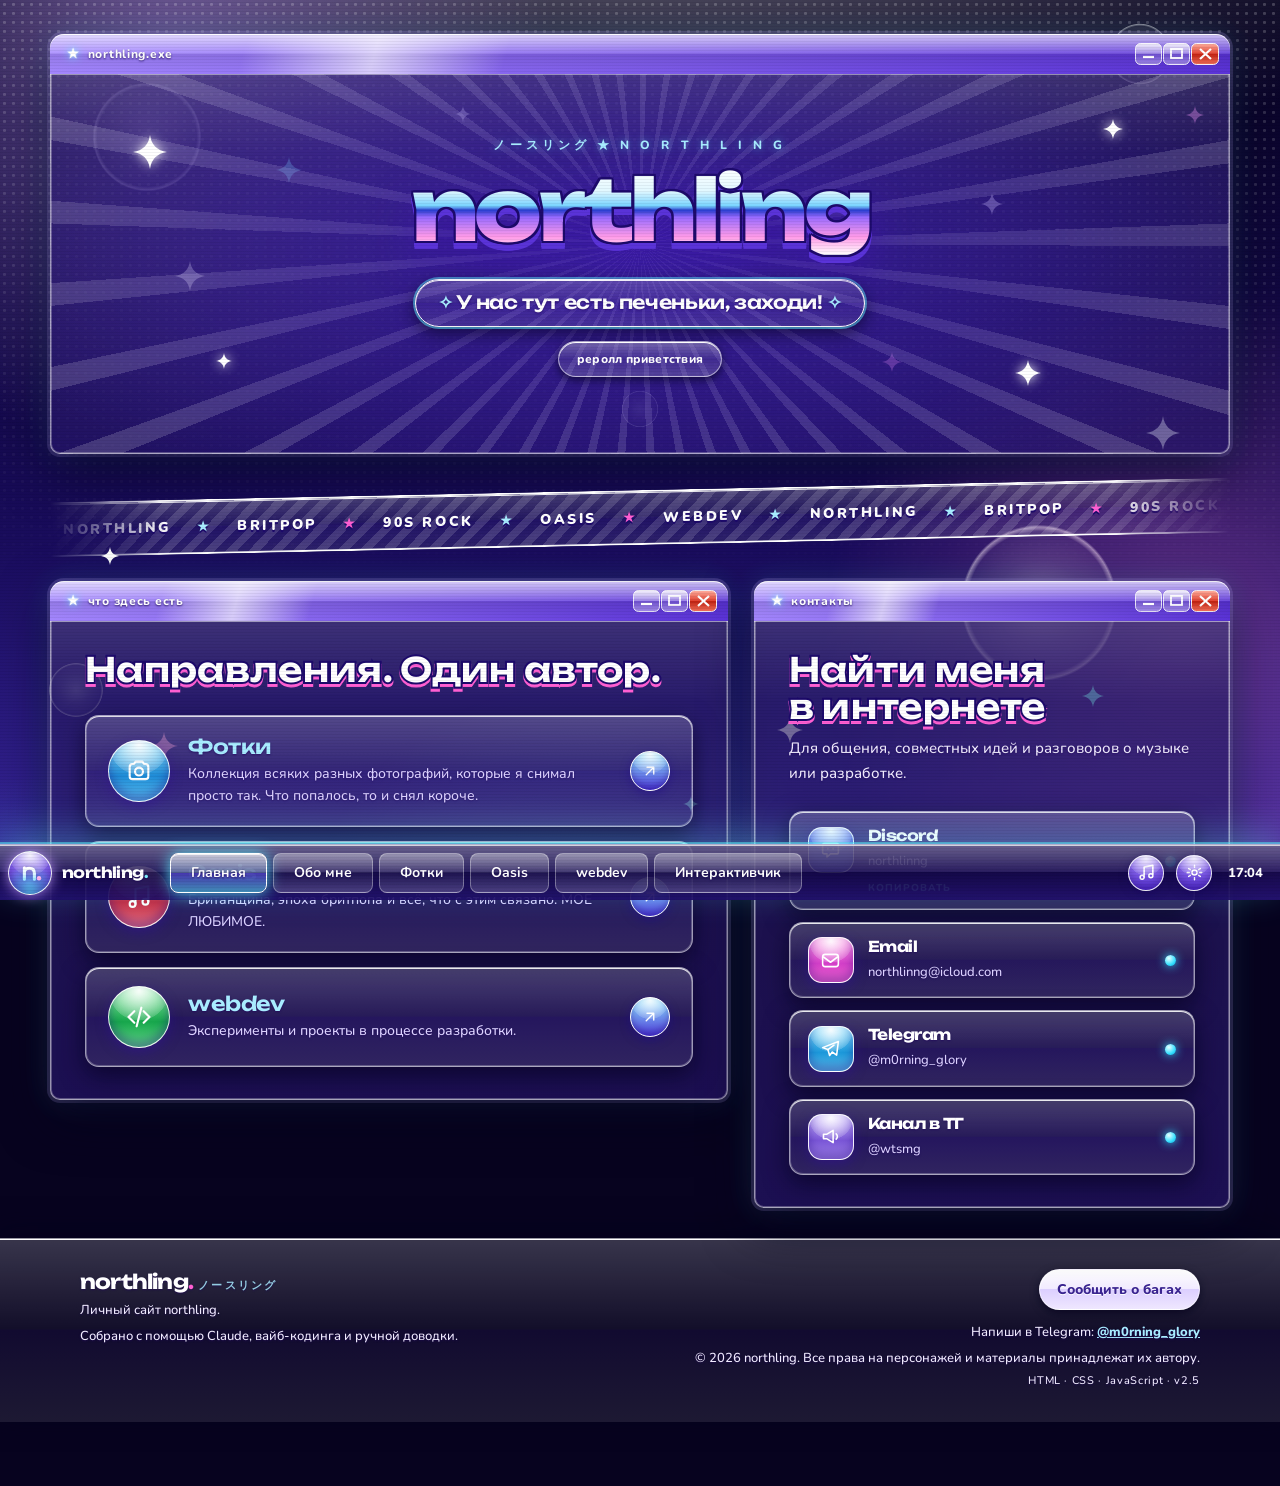
<file: index.html>
<!doctype html>
<html lang="ru"><head>
<meta charset="utf-8">
<meta name="viewport" content="width=device-width,initial-scale=1">
<meta name="theme-color" content="#071a3f">
<meta name="color-scheme" content="dark">
<meta name="description" content="Главная — личный сайт northling: арты, Oasis и webdev.">
<meta property="og:title" content="Главная · northling">
<meta property="og:description" content="Главная — личный сайт northling: арты, Oasis и webdev.">
<meta property="og:image" content="img/og.jpg">
<title>Главная · northling</title>
<link rel="icon" href="favicon.svg" type="image/svg+xml">
<link rel="preconnect" href="https://fonts.googleapis.com">
<link rel="preconnect" href="https://fonts.gstatic.com" crossorigin>
<link rel="stylesheet" href="https://fonts.googleapis.com/css2?family=Nunito:wght@400..900&family=Unbounded:wght@400..800&display=swap" media="print" onload="this.media='all'"><noscript><link rel="stylesheet" href="https://fonts.googleapis.com/css2?family=Nunito:wght@400..900&family=Unbounded:wght@400..800&display=swap"></noscript>
<link rel="stylesheet" href="css/style.css">
<script src="js/mode.js"></script>
<script>
try { const saved = localStorage.getItem('northling-theme'); if (saved === 'light' || saved === 'dark') document.documentElement.dataset.theme = saved; } catch (_) {}
document.documentElement.classList.add('js');
try{if(window.NL_MODE==='biz'||localStorage.getItem('northling-biz')==='1')document.documentElement.classList.add('biz')}catch(_){}
window.__nlSite=fetch('data/site.json',{cache:'no-cache'}).then(r=>r.ok?r.json():Promise.reject(new Error('site.json'))); window.__nlSite.catch(()=>{});
/* Настройки посетителя (js/settings.js) применяем сразу, до отрисовки: оптимизация и анимации */
try{const n=navigator,m=n.deviceMemory,c=n.hardwareConcurrency,d=n.connection,r=document.documentElement.classList;let s={};try{s=JSON.parse(localStorage.getItem('northling-settings'))||{}}catch(_){}
const weak=(m&&m<=2)||(c&&c<=2)||(d&&d.saveData)||(c&&c<=4&&m&&m<=4);
if(s.perf==='on'||(s.perf!=='off'&&weak))r.add('lite');if(s.noAnim)r.add('no-anim')}catch(_){}
</script>
</head>
<body class="">
<svg width="0" height="0" style="position:absolute" aria-hidden="true" focusable="false"><defs>
<symbol id="i-arrow" viewBox="0 0 24 24"><path d="M7 17 17 7M8 7h9v9"/></symbol>
<symbol id="i-down" viewBox="0 0 24 24"><path d="M12 5v14M6 13l6 6 6-6"/></symbol>
<symbol id="i-cat" viewBox="0 0 24 24"><path d="M4 4.5 9 8h6l5-3.5V13a8 8 0 0 1-16 0z"/><circle cx="9" cy="13" r="1" fill="currentColor" stroke="none"/><circle cx="15" cy="13" r="1" fill="currentColor" stroke="none"/><path d="M11 16.2h2"/></symbol>
<symbol id="i-snow" viewBox="0 0 24 24"><path d="M12 3v18M4.5 7.5l15 9M19.5 7.5l-15 9M9.5 4.5 12 7l2.5-2.5M9.5 19.5 12 17l2.5 2.5"/></symbol>
<symbol id="i-moon" viewBox="0 0 24 24"><path d="M20 14.5A8.5 8.5 0 1 1 9.5 4a7 7 0 0 0 10.5 10.5z"/></symbol>
<symbol id="i-heart" viewBox="0 0 24 24"><path d="M12 20.5S4.5 16 4.5 10A4.2 4.2 0 0 1 12 7.6 4.2 4.2 0 0 1 19.5 10c0 6-7.5 10.5-7.5 10.5z"/></symbol>
<symbol id="i-spark" viewBox="0 0 24 24"><path d="M12 2c.7 5.6 4.4 9.3 10 10-5.6.7-9.3 4.4-10 10-.7-5.6-4.4-9.3-10-10 5.6-.7 9.3-4.4 10-10z" fill="currentColor" stroke="none"/></symbol>
<symbol id="i-note" viewBox="0 0 24 24"><path d="M9 18V5l11-2v13"/><circle cx="6.5" cy="18" r="2.5"/><circle cx="17.5" cy="16" r="2.5"/></symbol>
<symbol id="i-code" viewBox="0 0 24 24"><path d="m8 7-5 5 5 5M16 7l5 5-5 5M14 4l-4 16"/></symbol>
<symbol id="i-camera" viewBox="0 0 24 24"><path d="M4 8.5A2.5 2.5 0 0 1 6.5 6h1.2l1.3-2h6l1.3 2h1.2A2.5 2.5 0 0 1 20 8.5v8A2.5 2.5 0 0 1 17.5 19h-11A2.5 2.5 0 0 1 4 16.5z"/><circle cx="12" cy="12.5" r="3.4"/></symbol><symbol id="i-gear" viewBox="0 0 24 24"><circle cx="12" cy="12" r="3.2"/><path d="M12 2.8v2.6M12 18.6v2.6M4.6 7l2.2 1.3M17.2 15.7 19.4 17M4.6 17l2.2-1.3M17.2 8.3 19.4 7M2.8 12h2.6M18.6 12h2.6"/></symbol><symbol id="i-brush" viewBox="0 0 24 24"><path d="M4 20c4.2 0 6.2-2 6.2-5l-2-2c-3.2 0-4.2 3-4.2 7zM9 13 19.5 3 21 4.5 11 15"/></symbol>
<symbol id="i-discord" viewBox="0 0 24 24"><path d="M5 5h14a2 2 0 0 1 2 2v8a2 2 0 0 1-2 2h-7l-4 3.5V17H5a2 2 0 0 1-2-2V7a2 2 0 0 1 2-2z"/><circle cx="9" cy="11" r="1" fill="currentColor" stroke="none"/><circle cx="15" cy="11" r="1" fill="currentColor" stroke="none"/></symbol>
<symbol id="i-mail" viewBox="0 0 24 24"><rect x="3" y="5" width="18" height="14" rx="3"/><path d="m4 8 8 6 8-6"/></symbol>
<symbol id="i-tg" viewBox="0 0 24 24"><path d="M21 4 3 11l6 2.2L11 20l3-4 5 3.5z"/><path d="m9 13.2 7-5"/></symbol>
<symbol id="i-channel" viewBox="0 0 24 24"><path d="M4 9.5v5h3.5L15 19V5L7.5 9.5z"/><path d="M18.5 9a4 4 0 0 1 0 6"/></symbol>
<symbol id="i-play" viewBox="0 0 24 24"><path d="M8 5.5v13l11-6.5z"/></symbol>
<symbol id="i-close" viewBox="0 0 24 24"><path d="M6 6l12 12M18 6 6 18"/></symbol>
<symbol id="i-prev" viewBox="0 0 24 24"><path d="m15 5-7 7 7 7"/></symbol>
<symbol id="i-next" viewBox="0 0 24 24"><path d="m9 5 7 7-7 7"/></symbol>
</defs></svg>
<div class="bg" aria-hidden="true"><i></i><i></i><i></i></div>
<div class="grain" aria-hidden="true"></div>
<header class="top"><div class="pill">
<a class="brand" href="index.html" aria-label="northling"><span class="orb"><svg class="nlogo" viewBox="0 0 28 28" aria-hidden="true"><defs><linearGradient id="nl-g" x1="0" y1="0" x2="0" y2="1"><stop offset="0" stop-color="#fff"/><stop offset=".55" stop-color="#dff7ff"/><stop offset="1" stop-color="#9fe9ff"/></linearGradient></defs><path d="M8.4 20.2V8.8M8.4 13.4c0-2.6 2.1-4.2 4.9-4.2 3.1 0 5.1 1.9 5.1 4.9v6.1" fill="none" stroke="url(#nl-g)" stroke-width="3.1" stroke-linecap="round" stroke-linejoin="round"/><circle cx="23" cy="19.2" r="2.2" fill="#ffb6ee"/></svg></span><b>northling<span>.</span></b></a>
<nav id="menu" aria-label="Основная навигация"><a href="index.html" aria-current="page">Главная</a><a href="about.html">Обо мне</a><a data-furry href="arts.html">Арты</a><a href="photos.html">Фотки</a><a href="oasis.html">Oasis</a><a href="webdev.html">webdev</a><a href="interactive.html">Интерактивчик</a><a data-furry href="anime.html">Аниме</a></nav>
<span class="tray"><button class="theme-toggle settings-toggle" type="button" aria-label="Настройки" aria-haspopup="dialog" aria-expanded="false" title="Настройки"><svg class="i" aria-hidden="true"><use href="#i-gear"/></svg></button><span class="clock" id="clock" aria-hidden="true"></span></span>
<button class="nav-toggle" type="button" aria-label="Открыть меню" aria-expanded="false" aria-controls="menu"><span></span><span></span></button>
</div></header>
<main class="desk">

<section class="win win-hero">
<span class="eyebrow">northling.exe</span>
<i class="spark" style="--s:34px;left:7%;top:24%"></i><i class="spark" style="--s:20px;right:9%;top:20%;animation-delay:-1.2s"></i><i class="spark" style="--s:26px;right:16%;bottom:16%;animation-delay:-2s"></i><i class="spark" style="--s:16px;left:14%;bottom:20%;animation-delay:-.6s"></i>
<div class="hero-core">
<h1 class="home-wordmark" data-site-content="home_wordmark">northling</h1>
<p id="welcome" class="home-welcome" aria-live="polite" aria-atomic="true">Привет. Я northling.</p><br>
<button id="greeting-reroll" class="home-reroll" type="button">реролл приветствия</button>
</div>
</section>

<figure class="win win-photo" data-furry><span class="eyebrow">arts_cover.jpg</span>
<div class="frame"><img data-site-image="arts_cover" data-site-image-fit="arts_cover_fit" data-site-image-alt="arts_cover_alt" alt="Норт и Ноэль под снегом" style="object-position:50% 32%" fetchpriority="high"></div>
</figure>

<div class="marquee" aria-hidden="true"><div class="marquee-track"><div class="marquee-group"><span>northling</span><span>Норт</span><span>Ноэль</span><span>арты</span><span>britpop</span><span>90s rock</span><span>Oasis</span><span>webdev</span></div><div class="marquee-group"><span>northling</span><span>Норт</span><span>Ноэль</span><span>арты</span><span>britpop</span><span>90s rock</span><span>Oasis</span><span>webdev</span></div></div></div>

<section class="win win-apps"><span class="eyebrow">что здесь есть</span>
<div class="section-head"><h2 data-biz="Направления. Один автор.">Четыре направления.<br>Один автор.</h2></div>
<div class="apps">
<a data-furry class="card app app-arts rv" href="arts.html"><span class="ico"><svg class="i " aria-hidden="true"><use href="#i-brush"/></svg></span><div><h3>Арты</h3><p data-site-content="home_arts_card">Норт и Ноэль, визуальные эксперименты и небольшая галерея. Плюс мини-игра.</p></div><svg class="i go" aria-hidden="true"><use href="#i-arrow"/></svg></a>
<a class="card app app-photos rv" href="photos.html"><span class="ico"><svg class="i " aria-hidden="true"><use href="#i-camera"/></svg></span><div><h3>Фотки</h3><p data-site-content="home_photos_card"></p></div><svg class="i go" aria-hidden="true"><use href="#i-arrow"/></svg></a>
<a class="card app app-oasis rv" href="oasis.html"><span class="ico"><svg class="i " aria-hidden="true"><use href="#i-note"/></svg></span><div><h3>Oasis</h3><p data-site-content="home_oasis_card">Британские гитары, эпоха бритпопа и всё, что с этим связано.</p></div><svg class="i go" aria-hidden="true"><use href="#i-arrow"/></svg></a>
<a class="card app app-web rv" href="webdev.html"><span class="ico"><svg class="i " aria-hidden="true"><use href="#i-code"/></svg></span><div><h3>webdev</h3><p data-site-content="home_webdev_card">Эксперименты и проекты в процессе разработки.</p></div><svg class="i go" aria-hidden="true"><use href="#i-arrow"/></svg></a>
</div></section>

<section class="win win-contacts" id="contact"><span class="eyebrow">контакты</span>
<div class="section-head"><h2>Найти меня<br>в интернете</h2><p>Для общения, совместных идей и разговоров о музыке или разработке.</p></div>
<div class="buddies">
<button class="card contact contact-discord rv" type="button" data-copy="northlinng"><span class="ico"><svg class="i " aria-hidden="true"><use href="#i-discord"/></svg></span><strong>Discord</strong><span class="v">northlinng</span><span class="hint">копировать</span></button>
<a class="card contact contact-email rv" href="mailto:northlinng@icloud.com"><span class="ico"><svg class="i " aria-hidden="true"><use href="#i-mail"/></svg></span><strong>Email</strong><span class="v">northlinng@icloud.com</span></a>
<a class="card contact contact-telegram rv" href="https://t.me/m0rning_glory" target="_blank" rel="noopener noreferrer"><span class="ico"><svg class="i " aria-hidden="true"><use href="#i-tg"/></svg></span><strong>Telegram</strong><span class="v">@m0rning_glory</span></a>
<a class="card contact contact-channel rv" href="https://t.me/wtsmg" target="_blank" rel="noopener noreferrer"><span class="ico"><svg class="i " aria-hidden="true"><use href="#i-channel"/></svg></span><strong>Канал в ТГ</strong><span class="v">@wtsmg</span></a>
</div></section>

</main>
<footer class="footer"><div class="wrap footrow">
<div><div class="footbrand">northling<span>.</span></div><p>Личный сайт northling.</p><p>Собрано с помощью Claude, вайб-кодинга и ручной доводки.</p></div>
<div class="right"><a class="btn bug-report" href="https://t.me/m0rning_glory" target="_blank" rel="noopener noreferrer">Сообщить о багах</a><p>Напиши в Telegram: <a href="https://t.me/m0rning_glory" target="_blank" rel="noopener noreferrer">@m0rning_glory</a></p><p>© 2026 northling. Все права на персонажей и материалы принадлежат их автору.</p><p class="mono">HTML · CSS · JavaScript · v2.5</p></div>
</div></footer>
<div class="toast" role="status" aria-live="polite"></div>

<script src="js/core.js"></script>
<script src="js/gallery.js"></script>
<script src="js/oasis.js"></script>
<script src="js/content.js"></script>
<script src="js/main.js"></script>
<script src="js/game.js"></script>
<script src="js/fx.js"></script>
<script src="js/arcade.js"></script>
<script src="js/anime.js"></script>
<script src="js/terminal.js"></script>
<script src="js/about.js"></script>
<script src="js/settings.js"></script>
<script src="js/player.js" defer></script>
<script src="js/ipod.js" defer></script>
<script src="js/router.js"></script>
</body></html>
</file>
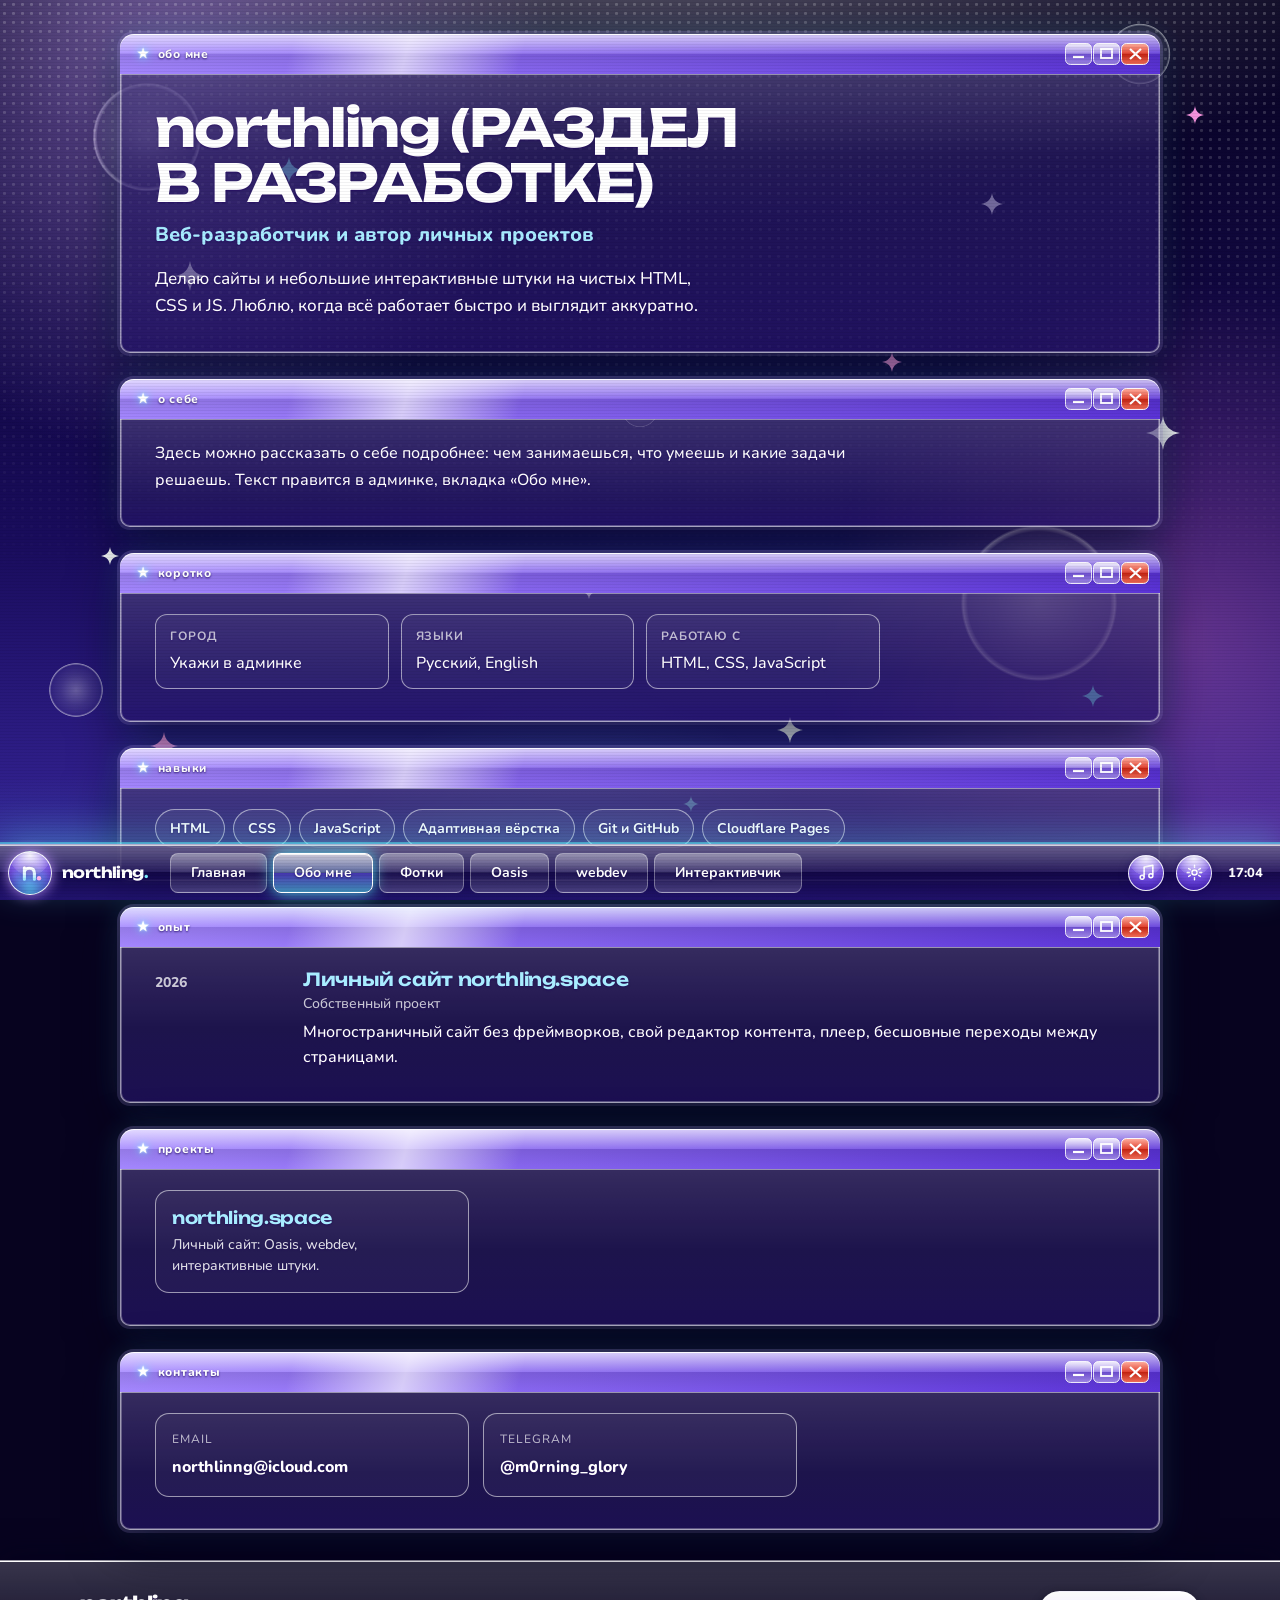
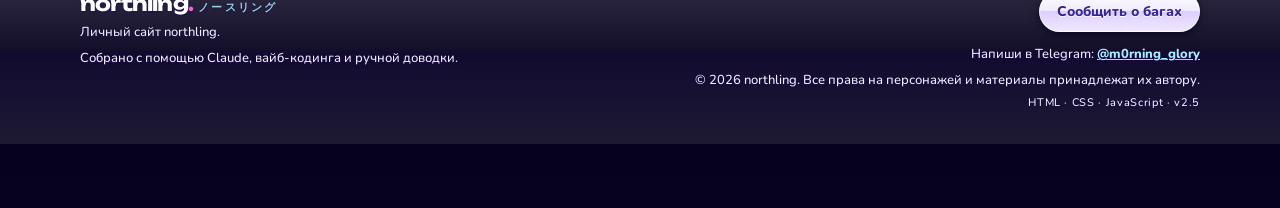
<file: about.html>
<!doctype html>
<html lang="ru"><head>
<meta charset="utf-8">
<meta name="viewport" content="width=device-width,initial-scale=1">
<meta name="theme-color" content="#071a3f">
<meta name="color-scheme" content="dark">
<meta name="description" content="Обо мне — northling: кто я, чем занимаюсь, опыт и контакты.">
<meta property="og:title" content="Обо мне · northling">
<meta property="og:description" content="Обо мне — northling: кто я, чем занимаюсь, опыт и контакты.">
<meta property="og:image" content="img/og.jpg">
<title>Обо мне · northling</title>
<link rel="icon" href="favicon.svg" type="image/svg+xml">
<link rel="preconnect" href="https://fonts.googleapis.com">
<link rel="preconnect" href="https://fonts.gstatic.com" crossorigin>
<link rel="stylesheet" href="https://fonts.googleapis.com/css2?family=Nunito:wght@400..900&family=Unbounded:wght@400..800&display=swap" media="print" onload="this.media='all'"><noscript><link rel="stylesheet" href="https://fonts.googleapis.com/css2?family=Nunito:wght@400..900&family=Unbounded:wght@400..800&display=swap"></noscript>
<link rel="stylesheet" href="css/style.css">
<script src="js/mode.js"></script>
<script>
try { const saved = localStorage.getItem('northling-theme'); if (saved === 'light' || saved === 'dark') document.documentElement.dataset.theme = saved; } catch (_) {}
document.documentElement.classList.add('js');
try{if(window.NL_MODE==='biz'||localStorage.getItem('northling-biz')==='1')document.documentElement.classList.add('biz')}catch(_){}
window.__nlSite=fetch('data/site.json',{cache:'no-cache'}).then(r=>r.ok?r.json():Promise.reject(new Error('site.json'))); window.__nlSite.catch(()=>{});
/* Настройки посетителя (js/settings.js) применяем сразу, до отрисовки: оптимизация и анимации */
try{const n=navigator,m=n.deviceMemory,c=n.hardwareConcurrency,d=n.connection,r=document.documentElement.classList;let s={};try{s=JSON.parse(localStorage.getItem('northling-settings'))||{}}catch(_){}
const weak=(m&&m<=2)||(c&&c<=2)||(d&&d.saveData)||(c&&c<=4&&m&&m<=4);
if(s.perf==='on'||(s.perf!=='off'&&weak))r.add('lite');if(s.noAnim)r.add('no-anim')}catch(_){}
</script>
</head>
<body class="about-page">
<svg width="0" height="0" style="position:absolute" aria-hidden="true" focusable="false"><defs>
<symbol id="i-arrow" viewBox="0 0 24 24"><path d="M7 17 17 7M8 7h9v9"/></symbol>
<symbol id="i-down" viewBox="0 0 24 24"><path d="M12 5v14M6 13l6 6 6-6"/></symbol>
<symbol id="i-cat" viewBox="0 0 24 24"><path d="M4 4.5 9 8h6l5-3.5V13a8 8 0 0 1-16 0z"/><circle cx="9" cy="13" r="1" fill="currentColor" stroke="none"/><circle cx="15" cy="13" r="1" fill="currentColor" stroke="none"/><path d="M11 16.2h2"/></symbol>
<symbol id="i-snow" viewBox="0 0 24 24"><path d="M12 3v18M4.5 7.5l15 9M19.5 7.5l-15 9M9.5 4.5 12 7l2.5-2.5M9.5 19.5 12 17l2.5 2.5"/></symbol>
<symbol id="i-moon" viewBox="0 0 24 24"><path d="M20 14.5A8.5 8.5 0 1 1 9.5 4a7 7 0 0 0 10.5 10.5z"/></symbol>
<symbol id="i-heart" viewBox="0 0 24 24"><path d="M12 20.5S4.5 16 4.5 10A4.2 4.2 0 0 1 12 7.6 4.2 4.2 0 0 1 19.5 10c0 6-7.5 10.5-7.5 10.5z"/></symbol>
<symbol id="i-spark" viewBox="0 0 24 24"><path d="M12 2c.7 5.6 4.4 9.3 10 10-5.6.7-9.3 4.4-10 10-.7-5.6-4.4-9.3-10-10 5.6-.7 9.3-4.4 10-10z" fill="currentColor" stroke="none"/></symbol>
<symbol id="i-note" viewBox="0 0 24 24"><path d="M9 18V5l11-2v13"/><circle cx="6.5" cy="18" r="2.5"/><circle cx="17.5" cy="16" r="2.5"/></symbol>
<symbol id="i-code" viewBox="0 0 24 24"><path d="m8 7-5 5 5 5M16 7l5 5-5 5M14 4l-4 16"/></symbol>
<symbol id="i-camera" viewBox="0 0 24 24"><path d="M4 8.5A2.5 2.5 0 0 1 6.5 6h1.2l1.3-2h6l1.3 2h1.2A2.5 2.5 0 0 1 20 8.5v8A2.5 2.5 0 0 1 17.5 19h-11A2.5 2.5 0 0 1 4 16.5z"/><circle cx="12" cy="12.5" r="3.4"/></symbol><symbol id="i-gear" viewBox="0 0 24 24"><circle cx="12" cy="12" r="3.2"/><path d="M12 2.8v2.6M12 18.6v2.6M4.6 7l2.2 1.3M17.2 15.7 19.4 17M4.6 17l2.2-1.3M17.2 8.3 19.4 7M2.8 12h2.6M18.6 12h2.6"/></symbol><symbol id="i-brush" viewBox="0 0 24 24"><path d="M4 20c4.2 0 6.2-2 6.2-5l-2-2c-3.2 0-4.2 3-4.2 7zM9 13 19.5 3 21 4.5 11 15"/></symbol>
<symbol id="i-discord" viewBox="0 0 24 24"><path d="M5 5h14a2 2 0 0 1 2 2v8a2 2 0 0 1-2 2h-7l-4 3.5V17H5a2 2 0 0 1-2-2V7a2 2 0 0 1 2-2z"/><circle cx="9" cy="11" r="1" fill="currentColor" stroke="none"/><circle cx="15" cy="11" r="1" fill="currentColor" stroke="none"/></symbol>
<symbol id="i-mail" viewBox="0 0 24 24"><rect x="3" y="5" width="18" height="14" rx="3"/><path d="m4 8 8 6 8-6"/></symbol>
<symbol id="i-tg" viewBox="0 0 24 24"><path d="M21 4 3 11l6 2.2L11 20l3-4 5 3.5z"/><path d="m9 13.2 7-5"/></symbol>
<symbol id="i-channel" viewBox="0 0 24 24"><path d="M4 9.5v5h3.5L15 19V5L7.5 9.5z"/><path d="M18.5 9a4 4 0 0 1 0 6"/></symbol>
<symbol id="i-play" viewBox="0 0 24 24"><path d="M8 5.5v13l11-6.5z"/></symbol>
<symbol id="i-close" viewBox="0 0 24 24"><path d="M6 6l12 12M18 6 6 18"/></symbol>
<symbol id="i-prev" viewBox="0 0 24 24"><path d="m15 5-7 7 7 7"/></symbol>
<symbol id="i-next" viewBox="0 0 24 24"><path d="m9 5 7 7-7 7"/></symbol>
</defs></svg>
<div class="bg" aria-hidden="true"><i></i><i></i><i></i></div>
<div class="grain" aria-hidden="true"></div>
<header class="top"><div class="pill">
<a class="brand" href="index.html" aria-label="northling"><span class="orb"><svg class="nlogo" viewBox="0 0 28 28" aria-hidden="true"><defs><linearGradient id="nl-g" x1="0" y1="0" x2="0" y2="1"><stop offset="0" stop-color="#fff"/><stop offset=".55" stop-color="#dff7ff"/><stop offset="1" stop-color="#9fe9ff"/></linearGradient></defs><path d="M8.4 20.2V8.8M8.4 13.4c0-2.6 2.1-4.2 4.9-4.2 3.1 0 5.1 1.9 5.1 4.9v6.1" fill="none" stroke="url(#nl-g)" stroke-width="3.1" stroke-linecap="round" stroke-linejoin="round"/><circle cx="23" cy="19.2" r="2.2" fill="#ffb6ee"/></svg></span><b>northling<span>.</span></b></a>
<nav id="menu" aria-label="Основная навигация"><a href="index.html">Главная</a><a href="about.html" aria-current="page">Обо мне</a><a data-furry href="arts.html">Арты</a><a href="photos.html">Фотки</a><a href="oasis.html">Oasis</a><a href="webdev.html">webdev</a><a href="interactive.html">Интерактивчик</a><a data-furry href="anime.html">Аниме</a></nav>
<span class="tray"><button class="theme-toggle settings-toggle" type="button" aria-label="Настройки" aria-haspopup="dialog" aria-expanded="false" title="Настройки"><svg class="i" aria-hidden="true"><use href="#i-gear"/></svg></button><span class="clock" id="clock" aria-hidden="true"></span></span>
<button class="nav-toggle" type="button" aria-label="Открыть меню" aria-expanded="false" aria-controls="menu"><span></span><span></span></button>
</div></header>
<main id="about" class="tx-wait">
<section class="win ab-hero" id="abHero"><span class="eyebrow" data-tx="eyebrow">обо мне</span>
<div><h1 data-tx="name">northling</h1><p class="ab-role" data-tx="role"></p><p class="ab-intro" data-tx="intro"></p></div>
<figure class="ab-photo" id="abPhoto" hidden><img data-tx-img="photo" data-tx-alt="photo_alt" alt="" decoding="async"></figure>
</section>
<section class="win" id="abBio" hidden><span class="eyebrow" data-tx="bio_title">о себе</span><p class="ab-bio" data-tx="bio"></p></section>
<section class="win" id="abFacts" hidden><span class="eyebrow" data-tx="facts_title">коротко</span><ul class="ab-facts" id="abFactsList"></ul></section>
<section class="win" id="abSkills" hidden><span class="eyebrow" data-tx="skills_title">навыки</span><ul class="ab-skills" id="abSkillsList"></ul></section>
<section class="win" id="abExp" hidden><span class="eyebrow" data-tx="experience_title">опыт</span><ul class="ab-tl" id="abExpList"></ul></section>
<section class="win" id="abProj" hidden><span class="eyebrow" data-tx="projects_title">проекты</span><div class="ab-grid" id="abProjList"></div></section>
<section class="win" id="abContacts" hidden><span class="eyebrow" data-tx="contacts_title">контакты</span><div class="ab-grid" id="abContactsList"></div></section>
</main>
<footer class="footer"><div class="wrap footrow">
<div><div class="footbrand">northling<span>.</span></div><p>Личный сайт northling.</p><p>Собрано с помощью Claude, вайб-кодинга и ручной доводки.</p></div>
<div class="right"><a class="btn bug-report" href="https://t.me/m0rning_glory" target="_blank" rel="noopener noreferrer">Сообщить о багах</a><p>Напиши в Telegram: <a href="https://t.me/m0rning_glory" target="_blank" rel="noopener noreferrer">@m0rning_glory</a></p><p>© 2026 northling. Все права на персонажей и материалы принадлежат их автору.</p><p class="mono">HTML · CSS · JavaScript · v2.5</p></div>
</div></footer>
<div class="toast" role="status" aria-live="polite"></div>
<script src="js/core.js"></script>
<script src="js/gallery.js"></script>
<script src="js/oasis.js"></script>
<script src="js/content.js"></script>
<script src="js/main.js"></script>
<script src="js/game.js"></script>
<script src="js/fx.js"></script>
<script src="js/arcade.js"></script>
<script src="js/anime.js"></script>
<script src="js/terminal.js"></script>
<script src="js/about.js"></script>
<script src="js/settings.js"></script>
<script src="js/player.js" defer></script>
<script src="js/ipod.js" defer></script>
<script src="js/router.js"></script>
</body></html>
</file>
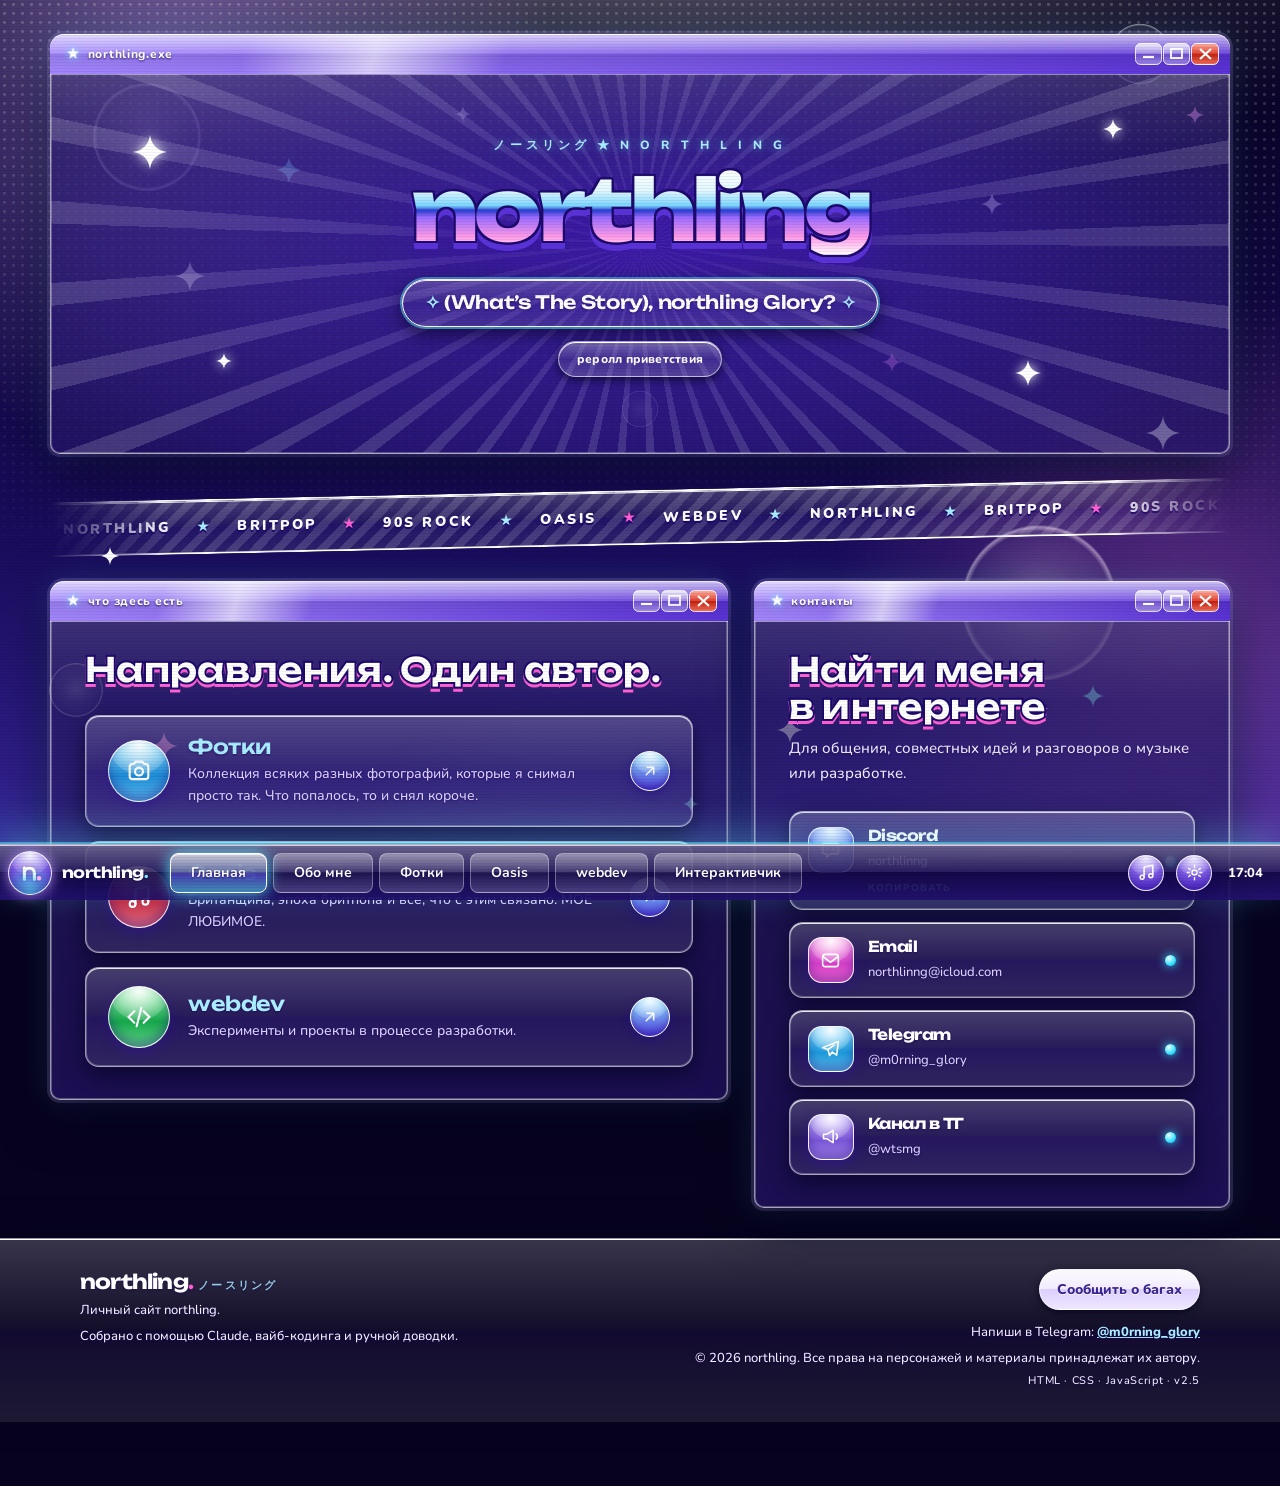
<file: anime.html>
<!doctype html>
<html lang="ru"><head>
<meta charset="utf-8">
<meta name="viewport" content="width=device-width,initial-scale=1">
<meta name="theme-color" content="#071a3f">
<meta name="color-scheme" content="dark">
<meta name="description" content="Аниме-уголок: тёмная комната, сцены с частицами и случайная рекомендация.">
<meta property="og:title" content="Аниме · northling">
<meta property="og:description" content="Аниме-уголок: тёмная комната, сцены с частицами и случайная рекомендация.">
<meta property="og:image" content="img/anime/room.jpg">
<title>Аниме · northling</title>
<link rel="stylesheet" href="https://fonts.googleapis.com/css2?family=DotGothic16&family=Press+Start+2P&family=VT323&display=swap">
<link rel="icon" href="favicon.svg" type="image/svg+xml">
<link rel="preconnect" href="https://fonts.googleapis.com">
<link rel="preconnect" href="https://fonts.gstatic.com" crossorigin>
<link rel="stylesheet" href="https://fonts.googleapis.com/css2?family=Nunito:wght@400..900&family=Unbounded:wght@400..800&display=swap" media="print" onload="this.media='all'"><noscript><link rel="stylesheet" href="https://fonts.googleapis.com/css2?family=Nunito:wght@400..900&family=Unbounded:wght@400..800&display=swap"></noscript>
<link rel="stylesheet" href="css/style.css">
<script src="js/mode.js"></script>
<script>
try { const saved = localStorage.getItem('northling-theme'); if (saved === 'light' || saved === 'dark') document.documentElement.dataset.theme = saved; } catch (_) {}
document.documentElement.classList.add('js');
try{if(window.NL_MODE==='biz'||localStorage.getItem('northling-biz')==='1')document.documentElement.classList.add('biz')}catch(_){}
window.__nlSite=fetch('data/site.json',{cache:'no-cache'}).then(r=>r.ok?r.json():Promise.reject(new Error('site.json'))); window.__nlSite.catch(()=>{});
/* Настройки посетителя (js/settings.js) применяем сразу, до отрисовки: оптимизация и анимации */
try{const n=navigator,m=n.deviceMemory,c=n.hardwareConcurrency,d=n.connection,r=document.documentElement.classList;let s={};try{s=JSON.parse(localStorage.getItem('northling-settings'))||{}}catch(_){}
const weak=(m&&m<=2)||(c&&c<=2)||(d&&d.saveData)||(c&&c<=4&&m&&m<=4);
if(s.perf==='on'||(s.perf!=='off'&&weak))r.add('lite');if(s.noAnim)r.add('no-anim')}catch(_){}
</script>
</head>
<body class="anime-page">
<svg width="0" height="0" style="position:absolute" aria-hidden="true" focusable="false"><defs>
<symbol id="i-arrow" viewBox="0 0 24 24"><path d="M7 17 17 7M8 7h9v9"/></symbol>
<symbol id="i-down" viewBox="0 0 24 24"><path d="M12 5v14M6 13l6 6 6-6"/></symbol>
<symbol id="i-cat" viewBox="0 0 24 24"><path d="M4 4.5 9 8h6l5-3.5V13a8 8 0 0 1-16 0z"/><circle cx="9" cy="13" r="1" fill="currentColor" stroke="none"/><circle cx="15" cy="13" r="1" fill="currentColor" stroke="none"/><path d="M11 16.2h2"/></symbol>
<symbol id="i-snow" viewBox="0 0 24 24"><path d="M12 3v18M4.5 7.5l15 9M19.5 7.5l-15 9M9.5 4.5 12 7l2.5-2.5M9.5 19.5 12 17l2.5 2.5"/></symbol>
<symbol id="i-moon" viewBox="0 0 24 24"><path d="M20 14.5A8.5 8.5 0 1 1 9.5 4a7 7 0 0 0 10.5 10.5z"/></symbol>
<symbol id="i-heart" viewBox="0 0 24 24"><path d="M12 20.5S4.5 16 4.5 10A4.2 4.2 0 0 1 12 7.6 4.2 4.2 0 0 1 19.5 10c0 6-7.5 10.5-7.5 10.5z"/></symbol>
<symbol id="i-spark" viewBox="0 0 24 24"><path d="M12 2c.7 5.6 4.4 9.3 10 10-5.6.7-9.3 4.4-10 10-.7-5.6-4.4-9.3-10-10 5.6-.7 9.3-4.4 10-10z" fill="currentColor" stroke="none"/></symbol>
<symbol id="i-note" viewBox="0 0 24 24"><path d="M9 18V5l11-2v13"/><circle cx="6.5" cy="18" r="2.5"/><circle cx="17.5" cy="16" r="2.5"/></symbol>
<symbol id="i-code" viewBox="0 0 24 24"><path d="m8 7-5 5 5 5M16 7l5 5-5 5M14 4l-4 16"/></symbol>
<symbol id="i-camera" viewBox="0 0 24 24"><path d="M4 8.5A2.5 2.5 0 0 1 6.5 6h1.2l1.3-2h6l1.3 2h1.2A2.5 2.5 0 0 1 20 8.5v8A2.5 2.5 0 0 1 17.5 19h-11A2.5 2.5 0 0 1 4 16.5z"/><circle cx="12" cy="12.5" r="3.4"/></symbol><symbol id="i-gear" viewBox="0 0 24 24"><circle cx="12" cy="12" r="3.2"/><path d="M12 2.8v2.6M12 18.6v2.6M4.6 7l2.2 1.3M17.2 15.7 19.4 17M4.6 17l2.2-1.3M17.2 8.3 19.4 7M2.8 12h2.6M18.6 12h2.6"/></symbol><symbol id="i-brush" viewBox="0 0 24 24"><path d="M4 20c4.2 0 6.2-2 6.2-5l-2-2c-3.2 0-4.2 3-4.2 7zM9 13 19.5 3 21 4.5 11 15"/></symbol>
<symbol id="i-discord" viewBox="0 0 24 24"><path d="M5 5h14a2 2 0 0 1 2 2v8a2 2 0 0 1-2 2h-7l-4 3.5V17H5a2 2 0 0 1-2-2V7a2 2 0 0 1 2-2z"/><circle cx="9" cy="11" r="1" fill="currentColor" stroke="none"/><circle cx="15" cy="11" r="1" fill="currentColor" stroke="none"/></symbol>
<symbol id="i-mail" viewBox="0 0 24 24"><rect x="3" y="5" width="18" height="14" rx="3"/><path d="m4 8 8 6 8-6"/></symbol>
<symbol id="i-tg" viewBox="0 0 24 24"><path d="M21 4 3 11l6 2.2L11 20l3-4 5 3.5z"/><path d="m9 13.2 7-5"/></symbol>
<symbol id="i-channel" viewBox="0 0 24 24"><path d="M4 9.5v5h3.5L15 19V5L7.5 9.5z"/><path d="M18.5 9a4 4 0 0 1 0 6"/></symbol>
<symbol id="i-play" viewBox="0 0 24 24"><path d="M8 5.5v13l11-6.5z"/></symbol>
<symbol id="i-close" viewBox="0 0 24 24"><path d="M6 6l12 12M18 6 6 18"/></symbol>
<symbol id="i-prev" viewBox="0 0 24 24"><path d="m15 5-7 7 7 7"/></symbol>
<symbol id="i-next" viewBox="0 0 24 24"><path d="m9 5 7 7-7 7"/></symbol>
</defs></svg>
<div class="bg" aria-hidden="true"><i></i><i></i><i></i></div>
<div class="grain" aria-hidden="true"></div>
<header class="top"><div class="pill">
<a class="brand" href="index.html" aria-label="northling"><span class="orb"><svg class="nlogo" viewBox="0 0 28 28" aria-hidden="true"><defs><linearGradient id="nl-g" x1="0" y1="0" x2="0" y2="1"><stop offset="0" stop-color="#fff"/><stop offset=".55" stop-color="#dff7ff"/><stop offset="1" stop-color="#9fe9ff"/></linearGradient></defs><path d="M8.4 20.2V8.8M8.4 13.4c0-2.6 2.1-4.2 4.9-4.2 3.1 0 5.1 1.9 5.1 4.9v6.1" fill="none" stroke="url(#nl-g)" stroke-width="3.1" stroke-linecap="round" stroke-linejoin="round"/><circle cx="23" cy="19.2" r="2.2" fill="#ffb6ee"/></svg></span><b>northling<span>.</span></b></a>
<nav id="menu" aria-label="Основная навигация"><a href="index.html">Главная</a><a href="about.html">Обо мне</a><a data-furry href="arts.html">Арты</a><a href="photos.html">Фотки</a><a href="oasis.html">Oasis</a><a href="webdev.html">webdev</a><a href="interactive.html">Интерактивчик</a><a data-furry href="anime.html" aria-current="page">Аниме</a></nav>
<span class="tray"><button class="theme-toggle settings-toggle" type="button" aria-label="Настройки" aria-haspopup="dialog" aria-expanded="false" title="Настройки"><svg class="i" aria-hidden="true"><use href="#i-gear"/></svg></button><span class="clock" id="clock" aria-hidden="true"></span></span>
<button class="nav-toggle" type="button" aria-label="Открыть меню" aria-expanded="false" aria-controls="menu"><span></span><span></span></button>
</div></header>
<main id="anime" class="tx-wait">
<section class="px-hero">
<canvas id="pxScene" class="px-canvas" aria-hidden="true"></canvas>
<div class="px-hero-text">
<span class="px-tag" data-tx="tag">ANIME CORNER</span>
<h1 class="px-title"><span lang="ja" data-tx="title_jp">アニメ</span><small data-tx="title_ru">уголок</small></h1>
<p class="px-sub" lang="ja" data-tx="sub_jp">夜の町、遠くの電車。</p>
<p class="px-sub-ru" data-tx="sub_ru">Ночной город и далёкий поезд. Присаживайся.</p>
</div>
</section>
<div class="px-grid">
<section class="px-win px-quote"><div class="px-bar"><span lang="ja" data-tx="quotes_bar_jp">名言</span><span data-tx="quotes_bar">quotes.txt</span></div>
<div class="px-in">
<p class="q-jp" id="qJp" lang="ja" aria-live="polite"></p>
<p class="q-ru" id="qRu"></p>
<p class="q-src" id="qSrc"></p>
<div class="px-row"><button class="px-btn" id="qPrev" type="button" data-tx="btn_prev">&lt; назад</button><button class="px-btn" id="qNext" type="button" data-tx="btn_next">дальше &gt;</button></div>
<p class="px-note" data-tx="quote_note">Цитаты по памяти, переводы вольные.</p>
</div></section>
<figure class="px-win px-frame"><div class="px-bar"><span lang="ja" data-tx="frame_bar_jp">思い出</span><span data-tx="frame_bar">frame.png</span></div>
<div class="px-in"><img data-tx-img="frame_image" data-tx-alt="frame_alt" src="img/anime/room.jpg" alt="Тёмная комната с обоями, арка и девушка-аниме за столом с тарелкой" width="1276" height="715" decoding="async" loading="lazy"><figcaption data-tx="frame_caption">кадр, который запомнился</figcaption></div></figure>
<section class="px-win px-weather"><div class="px-bar"><span lang="ja" data-tx="weather_bar_jp">天気</span><span data-tx="weather_bar">weather.exe</span></div>
<div class="px-in"><canvas id="scene" aria-label="Пиксельная сцена с погодой"></canvas>
<div class="px-row" id="sceneModes"><button class="px-btn on" type="button" data-m="sakura" data-tx="mode_sakura">сакура</button><button class="px-btn" type="button" data-m="rain" data-tx="mode_rain">дождь</button><button class="px-btn" type="button" data-m="fireflies" data-tx="mode_fireflies">светлячки</button><button class="px-btn" type="button" data-m="snow" data-tx="mode_snow">снег</button></div>
<p class="px-note" data-tx="weather_note">Води курсором: ветер и светлячки откликаются.</p></div></section>
<section class="px-win px-gacha"><div class="px-bar"><span lang="ja" data-tx="gacha_bar_jp">何を見る？</span><span data-tx="gacha_bar">gacha.exe</span></div>
<div class="px-in gacha-in">
<div class="g-left">
<p class="px-h" data-tx="gacha_title">Что посмотреть?</p>
<div class="px-chips" id="gTags" aria-label="Жанры"></div>
<label class="px-check"><input type="checkbox" id="gSkipSeen" checked> <span data-tx="gacha_skip">не повторять уже просмотренное</span></label>
<button class="px-btn big" id="gRoll" type="button" data-tx="btn_roll">крутануть</button>
<div class="g-card" id="gCard"><small data-tx="card_hint">нажми кнопку</small><b>?</b><span></span><p data-tx="card_text">Случайный тайтл из подборки. Можно сузить жанром.</p></div>
<div class="px-row"><button class="px-btn" id="gWant" type="button" disabled>хочу</button><button class="px-btn" id="gSeen" type="button" disabled>смотрел</button></div>
<p class="px-h sm"><span data-tx="want_title">Хочу посмотреть</span> <span id="wantN">0</span></p><div class="px-chips mini" id="gWantList"></div>
</div>
<div class="g-right"><p class="px-h sm"><span data-tx="all_title">Все тайтлы</span> <span id="allN"></span></p><div class="g-all" id="gAll" role="list"></div></div>
</div></section>
</div>
</main>
<footer class="footer"><div class="wrap footrow">
<div><div class="footbrand">northling<span>.</span></div><p>Личный сайт northling.</p><p>Собрано с помощью Claude, вайб-кодинга и ручной доводки.</p></div>
<div class="right"><a class="btn bug-report" href="https://t.me/m0rning_glory" target="_blank" rel="noopener noreferrer">Сообщить о багах</a><p>Напиши в Telegram: <a href="https://t.me/m0rning_glory" target="_blank" rel="noopener noreferrer">@m0rning_glory</a></p><p>© 2026 northling. Все права на персонажей и материалы принадлежат их автору.</p><p class="mono">HTML · CSS · JavaScript · v2.5</p></div>
</div></footer>
<div class="toast" role="status" aria-live="polite"></div>
<script src="js/core.js"></script>
<script src="js/gallery.js"></script>
<script src="js/oasis.js"></script>
<script src="js/content.js"></script>
<script src="js/main.js"></script>
<script src="js/game.js"></script>
<script src="js/fx.js"></script>
<script src="js/arcade.js"></script>
<script src="js/anime.js"></script>
<script src="js/terminal.js"></script>
<script src="js/about.js"></script>
<script src="js/settings.js"></script>
<script src="js/player.js" defer></script>
<script src="js/ipod.js" defer></script>
<script src="js/router.js"></script>
</body></html>
</file>
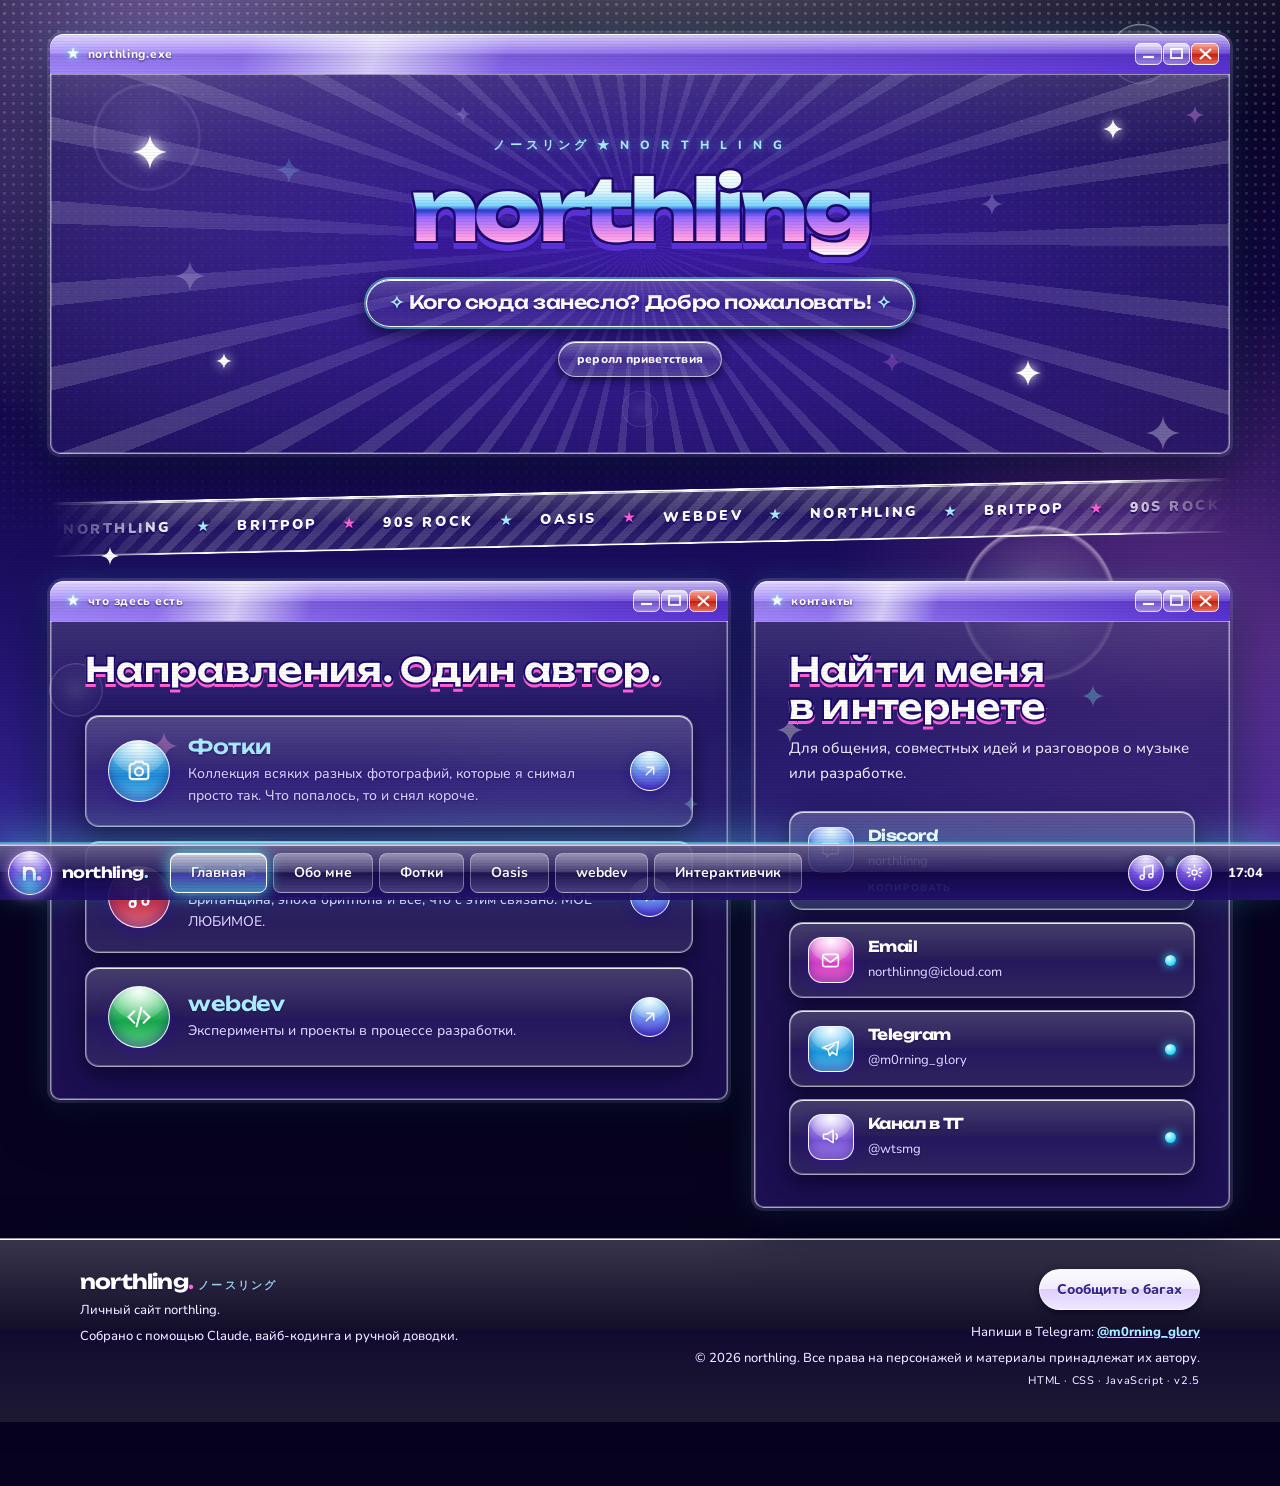
<file: arts.html>
<!doctype html>
<html lang="ru"><head>
<meta charset="utf-8">
<meta name="viewport" content="width=device-width,initial-scale=1">
<meta name="theme-color" content="#071a3f">
<meta name="color-scheme" content="dark">
<meta name="description" content="Арты — Норт, Ноэль, галерея и мини-игра на сайте northling.">
<meta property="og:title" content="Арты · northling">
<meta property="og:description" content="Арты — Норт, Ноэль, галерея и мини-игра на сайте northling.">
<meta property="og:image" content="img/og.jpg">
<title>Арты · northling</title>
<link rel="icon" href="favicon.svg" type="image/svg+xml">
<link rel="preconnect" href="https://fonts.googleapis.com">
<link rel="preconnect" href="https://fonts.gstatic.com" crossorigin>
<link rel="stylesheet" href="https://fonts.googleapis.com/css2?family=Nunito:wght@400..900&family=Unbounded:wght@400..800&display=swap" media="print" onload="this.media='all'"><noscript><link rel="stylesheet" href="https://fonts.googleapis.com/css2?family=Nunito:wght@400..900&family=Unbounded:wght@400..800&display=swap"></noscript>
<link rel="stylesheet" href="css/style.css">
<script src="js/mode.js"></script>
<script>
try { const saved = localStorage.getItem('northling-theme'); if (saved === 'light' || saved === 'dark') document.documentElement.dataset.theme = saved; } catch (_) {}
document.documentElement.classList.add('js');
try{if(window.NL_MODE==='biz'||localStorage.getItem('northling-biz')==='1')document.documentElement.classList.add('biz')}catch(_){}
window.__nlSite=fetch('data/site.json',{cache:'no-cache'}).then(r=>r.ok?r.json():Promise.reject(new Error('site.json'))); window.__nlSite.catch(()=>{});
/* Настройки посетителя (js/settings.js) применяем сразу, до отрисовки: оптимизация и анимации */
try{const n=navigator,m=n.deviceMemory,c=n.hardwareConcurrency,d=n.connection,r=document.documentElement.classList;let s={};try{s=JSON.parse(localStorage.getItem('northling-settings'))||{}}catch(_){}
const weak=(m&&m<=2)||(c&&c<=2)||(d&&d.saveData)||(c&&c<=4&&m&&m<=4);
if(s.perf==='on'||(s.perf!=='off'&&weak))r.add('lite');if(s.noAnim)r.add('no-anim')}catch(_){}
</script>
</head>
<body class="">
<svg width="0" height="0" style="position:absolute" aria-hidden="true" focusable="false"><defs>
<symbol id="i-arrow" viewBox="0 0 24 24"><path d="M7 17 17 7M8 7h9v9"/></symbol>
<symbol id="i-down" viewBox="0 0 24 24"><path d="M12 5v14M6 13l6 6 6-6"/></symbol>
<symbol id="i-cat" viewBox="0 0 24 24"><path d="M4 4.5 9 8h6l5-3.5V13a8 8 0 0 1-16 0z"/><circle cx="9" cy="13" r="1" fill="currentColor" stroke="none"/><circle cx="15" cy="13" r="1" fill="currentColor" stroke="none"/><path d="M11 16.2h2"/></symbol>
<symbol id="i-snow" viewBox="0 0 24 24"><path d="M12 3v18M4.5 7.5l15 9M19.5 7.5l-15 9M9.5 4.5 12 7l2.5-2.5M9.5 19.5 12 17l2.5 2.5"/></symbol>
<symbol id="i-moon" viewBox="0 0 24 24"><path d="M20 14.5A8.5 8.5 0 1 1 9.5 4a7 7 0 0 0 10.5 10.5z"/></symbol>
<symbol id="i-heart" viewBox="0 0 24 24"><path d="M12 20.5S4.5 16 4.5 10A4.2 4.2 0 0 1 12 7.6 4.2 4.2 0 0 1 19.5 10c0 6-7.5 10.5-7.5 10.5z"/></symbol>
<symbol id="i-spark" viewBox="0 0 24 24"><path d="M12 2c.7 5.6 4.4 9.3 10 10-5.6.7-9.3 4.4-10 10-.7-5.6-4.4-9.3-10-10 5.6-.7 9.3-4.4 10-10z" fill="currentColor" stroke="none"/></symbol>
<symbol id="i-note" viewBox="0 0 24 24"><path d="M9 18V5l11-2v13"/><circle cx="6.5" cy="18" r="2.5"/><circle cx="17.5" cy="16" r="2.5"/></symbol>
<symbol id="i-code" viewBox="0 0 24 24"><path d="m8 7-5 5 5 5M16 7l5 5-5 5M14 4l-4 16"/></symbol>
<symbol id="i-camera" viewBox="0 0 24 24"><path d="M4 8.5A2.5 2.5 0 0 1 6.5 6h1.2l1.3-2h6l1.3 2h1.2A2.5 2.5 0 0 1 20 8.5v8A2.5 2.5 0 0 1 17.5 19h-11A2.5 2.5 0 0 1 4 16.5z"/><circle cx="12" cy="12.5" r="3.4"/></symbol><symbol id="i-gear" viewBox="0 0 24 24"><circle cx="12" cy="12" r="3.2"/><path d="M12 2.8v2.6M12 18.6v2.6M4.6 7l2.2 1.3M17.2 15.7 19.4 17M4.6 17l2.2-1.3M17.2 8.3 19.4 7M2.8 12h2.6M18.6 12h2.6"/></symbol><symbol id="i-brush" viewBox="0 0 24 24"><path d="M4 20c4.2 0 6.2-2 6.2-5l-2-2c-3.2 0-4.2 3-4.2 7zM9 13 19.5 3 21 4.5 11 15"/></symbol>
<symbol id="i-discord" viewBox="0 0 24 24"><path d="M5 5h14a2 2 0 0 1 2 2v8a2 2 0 0 1-2 2h-7l-4 3.5V17H5a2 2 0 0 1-2-2V7a2 2 0 0 1 2-2z"/><circle cx="9" cy="11" r="1" fill="currentColor" stroke="none"/><circle cx="15" cy="11" r="1" fill="currentColor" stroke="none"/></symbol>
<symbol id="i-mail" viewBox="0 0 24 24"><rect x="3" y="5" width="18" height="14" rx="3"/><path d="m4 8 8 6 8-6"/></symbol>
<symbol id="i-tg" viewBox="0 0 24 24"><path d="M21 4 3 11l6 2.2L11 20l3-4 5 3.5z"/><path d="m9 13.2 7-5"/></symbol>
<symbol id="i-channel" viewBox="0 0 24 24"><path d="M4 9.5v5h3.5L15 19V5L7.5 9.5z"/><path d="M18.5 9a4 4 0 0 1 0 6"/></symbol>
<symbol id="i-play" viewBox="0 0 24 24"><path d="M8 5.5v13l11-6.5z"/></symbol>
<symbol id="i-close" viewBox="0 0 24 24"><path d="M6 6l12 12M18 6 6 18"/></symbol>
<symbol id="i-prev" viewBox="0 0 24 24"><path d="m15 5-7 7 7 7"/></symbol>
<symbol id="i-next" viewBox="0 0 24 24"><path d="m9 5 7 7-7 7"/></symbol>
</defs></svg>
<div class="bg" aria-hidden="true"><i></i><i></i><i></i></div>
<div class="grain" aria-hidden="true"></div>
<header class="top"><div class="pill">
<a class="brand" href="index.html" aria-label="northling"><span class="orb"><svg class="nlogo" viewBox="0 0 28 28" aria-hidden="true"><defs><linearGradient id="nl-g" x1="0" y1="0" x2="0" y2="1"><stop offset="0" stop-color="#fff"/><stop offset=".55" stop-color="#dff7ff"/><stop offset="1" stop-color="#9fe9ff"/></linearGradient></defs><path d="M8.4 20.2V8.8M8.4 13.4c0-2.6 2.1-4.2 4.9-4.2 3.1 0 5.1 1.9 5.1 4.9v6.1" fill="none" stroke="url(#nl-g)" stroke-width="3.1" stroke-linecap="round" stroke-linejoin="round"/><circle cx="23" cy="19.2" r="2.2" fill="#ffb6ee"/></svg></span><b>northling<span>.</span></b></a>
<nav id="menu" aria-label="Основная навигация"><a href="index.html">Главная</a><a href="about.html">Обо мне</a><a data-furry href="arts.html" aria-current="page">Арты</a><a href="photos.html">Фотки</a><a href="oasis.html">Oasis</a><a href="webdev.html">webdev</a><a href="interactive.html">Интерактивчик</a><a data-furry href="anime.html">Аниме</a></nav>
<span class="tray"><button class="theme-toggle settings-toggle" type="button" aria-label="Настройки" aria-haspopup="dialog" aria-expanded="false" title="Настройки"><svg class="i" aria-hidden="true"><use href="#i-gear"/></svg></button><span class="clock" id="clock" aria-hidden="true"></span></span>
<button class="nav-toggle" type="button" aria-label="Открыть меню" aria-expanded="false" aria-controls="menu"><span></span><span></span></button>
</div></header>
<main>

<section class="hero"><div class="wrap hero-grid">
<div class="hero-text">
<span class="eyebrow pillish" data-site-content="arts_eyebrow">персонажи · визуальные истории</span>
<h1><span data-site-content="arts_title">Личный</span><br><span class="grad" data-site-content="arts_title_accent">артбук.</span></h1>
<p class="lead" data-site-content="arts_intro">Норт, Ноэль и арты без лишних объяснений.</p>
<p class="muted small" data-site-content="arts_note">Персонажи мои. Арты тоже.</p>
<div class="actions"><a class="btn primary" href="#gallery">В галерею <svg class="i " aria-hidden="true"><use href="#i-down"/></svg></a><a class="btn" href="#game">Сыграть <svg class="i " aria-hidden="true"><use href="#i-play"/></svg></a></div>
</div>
<div class="hero-visual">
<div class="frame"><img data-site-image="arts_cover" data-site-image-fit="arts_cover_fit" data-site-image-alt="arts_cover_alt" alt="Норт и Ноэль под снегом" style="object-position:50% 32%" fetchpriority="high"></div>
</div>
</div></section>
<div class="marquee" aria-hidden="true"><div class="marquee-track" data-site-marquee="arts_marquee"><div class="marquee-group"><span>northling</span><span>Норт</span><span>Ноэль</span><span>арты</span><span>britpop</span><span>90s rock</span><span>Oasis</span><span>webdev</span></div><div class="marquee-group"><span>northling</span><span>Норт</span><span>Ноэль</span><span>арты</span><span>britpop</span><span>90s rock</span><span>Oasis</span><span>webdev</span></div></div></div>
<section class="sec"><div class="wrap">
<div class="section-head"><div><span class="eyebrow">главные герои</span><h2>Норт и Ноэль</h2></div><p data-site-content="arts_characters_intro">Два персонажа, два характера и достаточно поводов друг друга подъёбывать.</p></div>
<div class="chars">
<details class="card char rv">
<summary class="character-summary"><div class="top-row"><span class="ico"><svg class="i" aria-hidden="true"><use href="#i-cat"/></svg></span><div><h3 data-site-content="north_name">Норт</h3><p class="sub" data-site-content="north_subtitle">Котолис · 19 лет</p></div></div><span class="char-expand" aria-hidden="true">+</span></summary>
<div class="char-content">
<p data-site-content="north_description">Взрывной и весёлый. Шумный, резкий на подъём и местами полный хаос: скучно рядом с ним не бывает — по крайней мере, тихо точно не будет. И да, главный милашка этой пары.</p>
<div class="stats"><div class="stat"><b data-site-content="north_height">171</b><span>см</span></div><div class="stat"><b data-site-content="north_age">19</b><span>лет</span></div><div class="stat"><b>100%</b><span data-site-content="north_stat_label">энергии</span></div></div>
<div class="tags"><span class="tag" data-site-content="north_tag_1">лавандовый</span><span class="tag" data-site-content="north_tag_2">энергия</span><span class="tag" data-site-content="north_tag_3">хаос</span><span class="tag" data-site-content="north_tag_4">милашка</span></div>
</div></details>
<details class="card char rv">
<summary class="character-summary"><div class="top-row"><span class="ico"><svg class="i" aria-hidden="true"><use href="#i-snow"/></svg></span><div><h3 data-site-content="noel_name">Ноэль</h3><p class="sub" data-site-content="noel_subtitle">Снежный барс · 19 лет</p></div></div><span class="char-expand" aria-hidden="true">+</span></summary>
<div class="char-content">
<p data-site-content="noel_description">Умнее, серьёзнее и взрослее. Чуть спокойнее и собраннее — обычно держит ситуацию под контролем, пока Норт не вмешался.</p>
<div class="stats"><div class="stat"><b data-site-content="noel_height">171</b><span>см</span></div><div class="stat"><b data-site-content="noel_age">19</b><span>лет</span></div><div class="stat"><b>100%</b><span data-site-content="noel_stat_label">выдержки</span></div></div>
<div class="tags"><span class="tag" data-site-content="noel_tag_1">снег</span><span class="tag" data-site-content="noel_tag_2">терпение</span><span class="tag" data-site-content="noel_tag_3">забота</span><span class="tag" data-site-content="noel_tag_4">ум</span></div>
</div></details>
</div>
<article class="card duo rv"><span class="ico"><svg class="i" aria-hidden="true"><use href="#i-heart"/></svg></span><div><h3 data-site-content="arts_duo_title">Их динамика</h3><p data-site-content="arts_duo_text">Подколы, споры и совместный бардак. Ладят лучше, чем готовы признать, — и любят друг друга, просто каждый по-своему.</p></div></article></div></section>
<section class="sec" id="gallery"><div class="wrap">
<div class="section-head"><div><span class="eyebrow" data-site-content="arts_gallery_eyebrow">галерея</span><h2 data-site-content="arts_gallery_title">Арты</h2></div><p data-site-content="arts_gallery_intro">Иллюстрации и визуальные истории. Нажми на изображение, чтобы открыть его крупнее.</p></div>
<div class="gallery" data-gallery="arts"><p class="muted small">Загружаем арты…</p></div>
</div></section>
<div class="lb" id="lightbox" hidden role="dialog" aria-modal="true" aria-label="Просмотр арта">
<button class="btn close" type="button" aria-label="Закрыть"><svg class="i " aria-hidden="true"><use href="#i-close"/></svg></button>
<button class="btn prev" type="button" aria-label="Предыдущий арт"><svg class="i " aria-hidden="true"><use href="#i-prev"/></svg></button>
<button class="btn next" type="button" aria-label="Следующий арт"><svg class="i " aria-hidden="true"><use href="#i-next"/></svg></button>
<figure><img src="" alt=""><figcaption></figcaption></figure>
</div>
<section class="sec" id="game"><div class="wrap">
<div class="section-head"><div><span class="eyebrow" data-site-content="arts_game_eyebrow">мини-игра · match three</span><h2 data-site-content="arts_game_title">Норт против Ноэля</h2></div><p data-site-content="arts_game_intro">Меняй местами соседние плитки, собирай три одинаковых символа и набирай очки.</p></div>
<div class="card game rv">
<div class="game-bar">
<div class="score-box"><div class="score"><span>очки</span><b id="score">0</b></div><div class="score"><span>рекорд</span><b id="best">0</b></div></div>
<span class="muted small" id="gameStatus" aria-live="polite">Выбери плитку, затем соседнюю.</span>
<button class="btn primary" id="newGame" type="button">Новая игра ↻</button>
</div>
<div id="board" aria-label="Поле игры"></div>
<p class="legend"><span><svg class="i " aria-hidden="true"><use href="#i-cat"/></svg> Норт</span><span><svg class="i " aria-hidden="true"><use href="#i-snow"/></svg> Ноэль</span><span><svg class="i " aria-hidden="true"><use href="#i-moon"/></svg> Луна</span><span><svg class="i " aria-hidden="true"><use href="#i-heart"/></svg> Сердце</span></p>
</div></div></section>

</main>
<footer class="footer"><div class="wrap footrow">
<div><div class="footbrand">northling<span>.</span></div><p>Личный сайт northling.</p><p>Собрано с помощью Claude, вайб-кодинга и ручной доводки.</p></div>
<div class="right"><a class="btn bug-report" href="https://t.me/m0rning_glory" target="_blank" rel="noopener noreferrer">Сообщить о багах</a><p>Напиши в Telegram: <a href="https://t.me/m0rning_glory" target="_blank" rel="noopener noreferrer">@m0rning_glory</a></p><p>© 2026 northling. Все права на персонажей и материалы принадлежат их автору.</p><p class="mono">HTML · CSS · JavaScript · v2.5</p></div>
</div></footer>
<div class="toast" role="status" aria-live="polite"></div>
<script src="js/core.js"></script>
<script src="js/gallery.js"></script>
<script src="js/oasis.js"></script>
<script src="js/content.js"></script>
<script src="js/main.js"></script>
<script src="js/game.js"></script>
<script src="js/fx.js"></script>
<script src="js/arcade.js"></script>
<script src="js/anime.js"></script>
<script src="js/terminal.js"></script>
<script src="js/about.js"></script>
<script src="js/settings.js"></script>
<script src="js/player.js" defer></script>
<script src="js/ipod.js" defer></script>
<script src="js/router.js"></script>
</body></html>
</file>
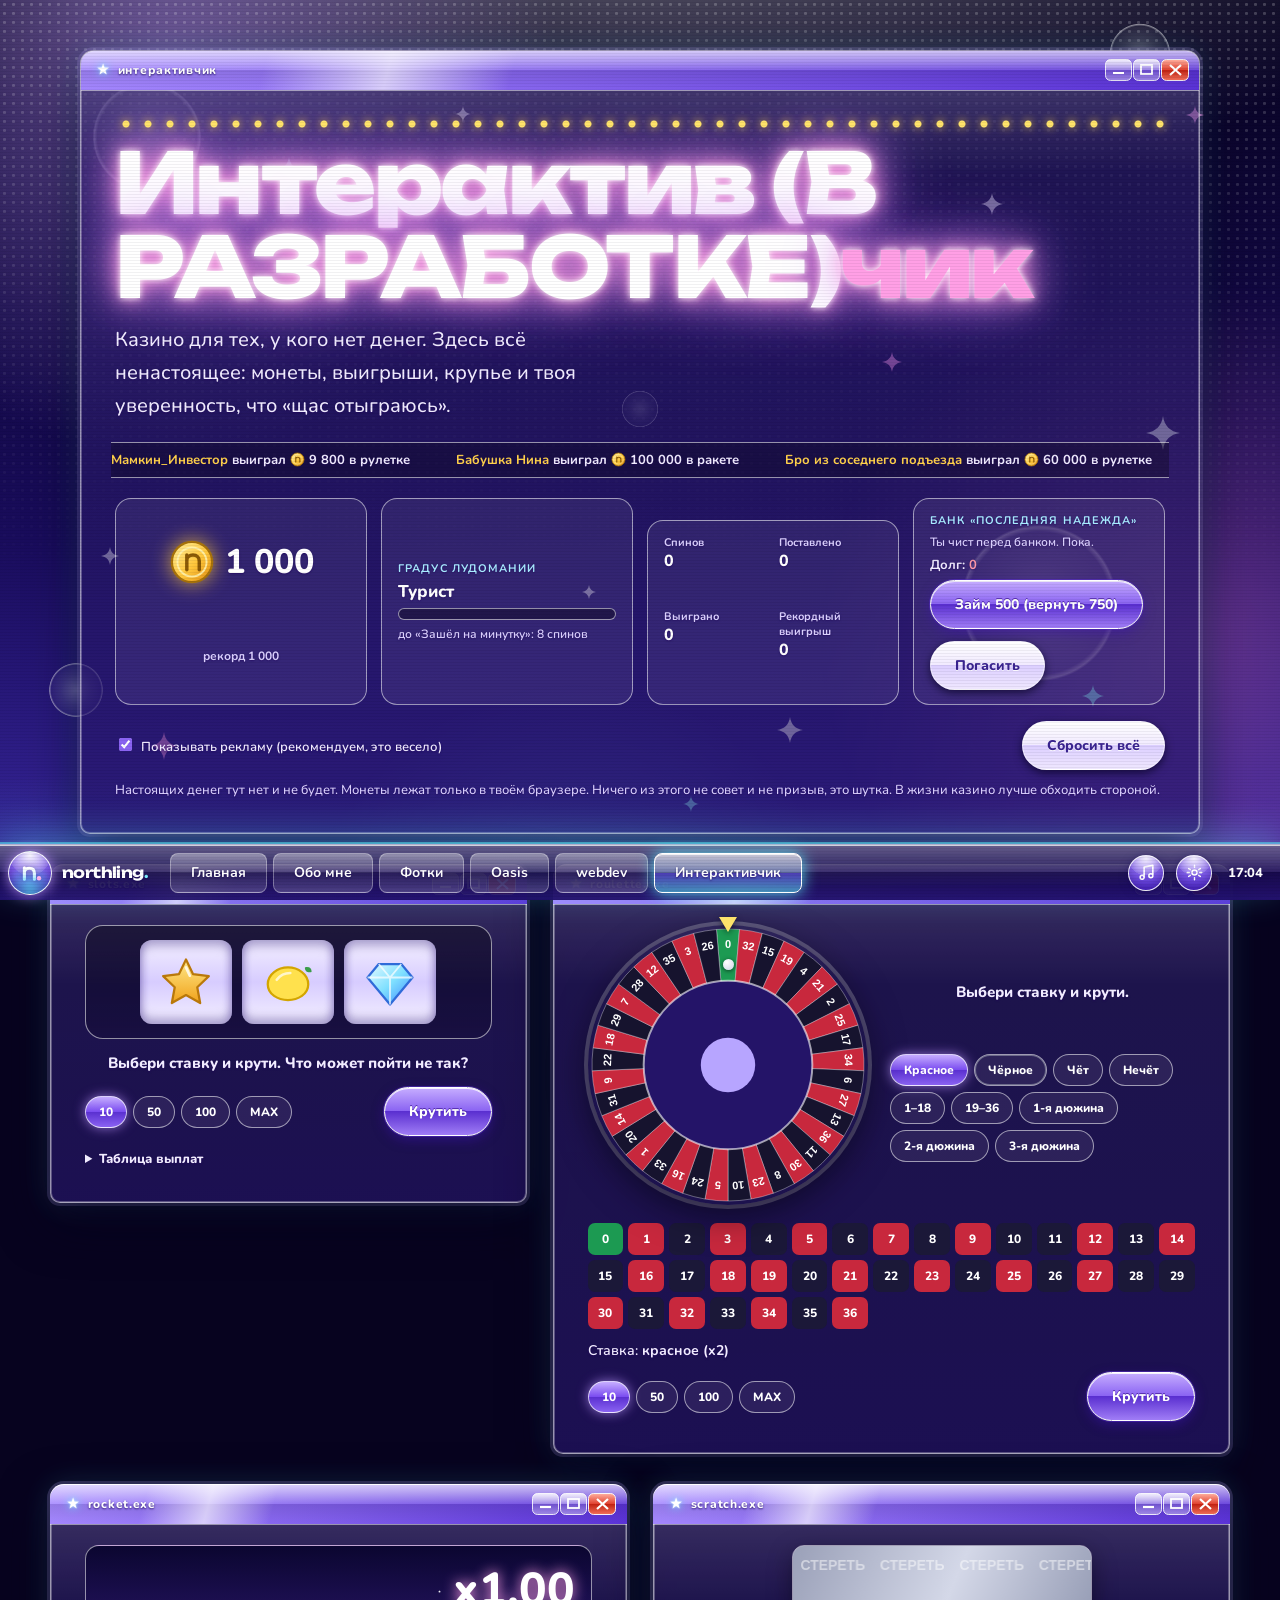
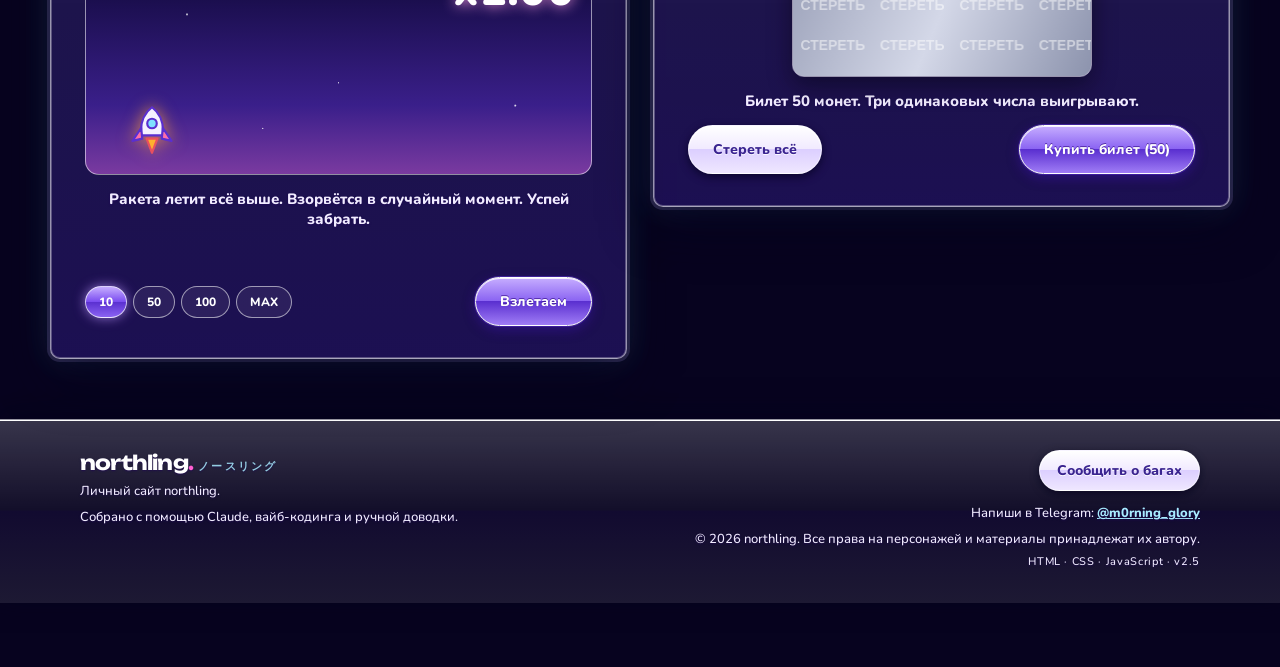
<file: interactive.html>
<!doctype html>
<html lang="ru"><head>
<meta charset="utf-8">
<meta name="viewport" content="width=device-width,initial-scale=1">
<meta name="theme-color" content="#071a3f">
<meta name="color-scheme" content="dark">
<meta name="description" content="Интерактивчик: терминал, слоты и рулетка с ненастоящими монетами.">
<meta property="og:title" content="Интерактивчик · northling">
<meta property="og:description" content="Интерактивчик: терминал, слоты и рулетка с ненастоящими монетами.">
<meta property="og:image" content="img/og.jpg">
<title>Интерактивчик · northling</title>
<link rel="icon" href="favicon.svg" type="image/svg+xml">
<link rel="preconnect" href="https://fonts.googleapis.com">
<link rel="preconnect" href="https://fonts.gstatic.com" crossorigin>
<link rel="stylesheet" href="https://fonts.googleapis.com/css2?family=Nunito:wght@400..900&family=Unbounded:wght@400..800&display=swap" media="print" onload="this.media='all'"><noscript><link rel="stylesheet" href="https://fonts.googleapis.com/css2?family=Nunito:wght@400..900&family=Unbounded:wght@400..800&display=swap"></noscript>
<link rel="stylesheet" href="css/style.css">
<script src="js/mode.js"></script>
<script>
try { const saved = localStorage.getItem('northling-theme'); if (saved === 'light' || saved === 'dark') document.documentElement.dataset.theme = saved; } catch (_) {}
document.documentElement.classList.add('js');
try{if(window.NL_MODE==='biz'||localStorage.getItem('northling-biz')==='1')document.documentElement.classList.add('biz')}catch(_){}
window.__nlSite=fetch('data/site.json',{cache:'no-cache'}).then(r=>r.ok?r.json():Promise.reject(new Error('site.json'))); window.__nlSite.catch(()=>{});
/* Настройки посетителя (js/settings.js) применяем сразу, до отрисовки: оптимизация и анимации */
try{const n=navigator,m=n.deviceMemory,c=n.hardwareConcurrency,d=n.connection,r=document.documentElement.classList;let s={};try{s=JSON.parse(localStorage.getItem('northling-settings'))||{}}catch(_){}
const weak=(m&&m<=2)||(c&&c<=2)||(d&&d.saveData)||(c&&c<=4&&m&&m<=4);
if(s.perf==='on'||(s.perf!=='off'&&weak))r.add('lite');if(s.noAnim)r.add('no-anim')}catch(_){}
</script>
</head>
<body class="arcade-page">
<svg width="0" height="0" style="position:absolute" aria-hidden="true" focusable="false"><defs>
<symbol id="i-arrow" viewBox="0 0 24 24"><path d="M7 17 17 7M8 7h9v9"/></symbol>
<symbol id="i-down" viewBox="0 0 24 24"><path d="M12 5v14M6 13l6 6 6-6"/></symbol>
<symbol id="i-cat" viewBox="0 0 24 24"><path d="M4 4.5 9 8h6l5-3.5V13a8 8 0 0 1-16 0z"/><circle cx="9" cy="13" r="1" fill="currentColor" stroke="none"/><circle cx="15" cy="13" r="1" fill="currentColor" stroke="none"/><path d="M11 16.2h2"/></symbol>
<symbol id="i-snow" viewBox="0 0 24 24"><path d="M12 3v18M4.5 7.5l15 9M19.5 7.5l-15 9M9.5 4.5 12 7l2.5-2.5M9.5 19.5 12 17l2.5 2.5"/></symbol>
<symbol id="i-moon" viewBox="0 0 24 24"><path d="M20 14.5A8.5 8.5 0 1 1 9.5 4a7 7 0 0 0 10.5 10.5z"/></symbol>
<symbol id="i-heart" viewBox="0 0 24 24"><path d="M12 20.5S4.5 16 4.5 10A4.2 4.2 0 0 1 12 7.6 4.2 4.2 0 0 1 19.5 10c0 6-7.5 10.5-7.5 10.5z"/></symbol>
<symbol id="i-spark" viewBox="0 0 24 24"><path d="M12 2c.7 5.6 4.4 9.3 10 10-5.6.7-9.3 4.4-10 10-.7-5.6-4.4-9.3-10-10 5.6-.7 9.3-4.4 10-10z" fill="currentColor" stroke="none"/></symbol>
<symbol id="i-note" viewBox="0 0 24 24"><path d="M9 18V5l11-2v13"/><circle cx="6.5" cy="18" r="2.5"/><circle cx="17.5" cy="16" r="2.5"/></symbol>
<symbol id="i-code" viewBox="0 0 24 24"><path d="m8 7-5 5 5 5M16 7l5 5-5 5M14 4l-4 16"/></symbol>
<symbol id="i-camera" viewBox="0 0 24 24"><path d="M4 8.5A2.5 2.5 0 0 1 6.5 6h1.2l1.3-2h6l1.3 2h1.2A2.5 2.5 0 0 1 20 8.5v8A2.5 2.5 0 0 1 17.5 19h-11A2.5 2.5 0 0 1 4 16.5z"/><circle cx="12" cy="12.5" r="3.4"/></symbol><symbol id="i-gear" viewBox="0 0 24 24"><circle cx="12" cy="12" r="3.2"/><path d="M12 2.8v2.6M12 18.6v2.6M4.6 7l2.2 1.3M17.2 15.7 19.4 17M4.6 17l2.2-1.3M17.2 8.3 19.4 7M2.8 12h2.6M18.6 12h2.6"/></symbol><symbol id="i-brush" viewBox="0 0 24 24"><path d="M4 20c4.2 0 6.2-2 6.2-5l-2-2c-3.2 0-4.2 3-4.2 7zM9 13 19.5 3 21 4.5 11 15"/></symbol>
<symbol id="i-discord" viewBox="0 0 24 24"><path d="M5 5h14a2 2 0 0 1 2 2v8a2 2 0 0 1-2 2h-7l-4 3.5V17H5a2 2 0 0 1-2-2V7a2 2 0 0 1 2-2z"/><circle cx="9" cy="11" r="1" fill="currentColor" stroke="none"/><circle cx="15" cy="11" r="1" fill="currentColor" stroke="none"/></symbol>
<symbol id="i-mail" viewBox="0 0 24 24"><rect x="3" y="5" width="18" height="14" rx="3"/><path d="m4 8 8 6 8-6"/></symbol>
<symbol id="i-tg" viewBox="0 0 24 24"><path d="M21 4 3 11l6 2.2L11 20l3-4 5 3.5z"/><path d="m9 13.2 7-5"/></symbol>
<symbol id="i-channel" viewBox="0 0 24 24"><path d="M4 9.5v5h3.5L15 19V5L7.5 9.5z"/><path d="M18.5 9a4 4 0 0 1 0 6"/></symbol>
<symbol id="i-play" viewBox="0 0 24 24"><path d="M8 5.5v13l11-6.5z"/></symbol>
<symbol id="i-close" viewBox="0 0 24 24"><path d="M6 6l12 12M18 6 6 18"/></symbol>
<symbol id="i-prev" viewBox="0 0 24 24"><path d="m15 5-7 7 7 7"/></symbol>
<symbol id="i-next" viewBox="0 0 24 24"><path d="m9 5 7 7-7 7"/></symbol>
</defs></svg>
<div class="bg" aria-hidden="true"><i></i><i></i><i></i></div>
<div class="grain" aria-hidden="true"></div>
<header class="top"><div class="pill">
<a class="brand" href="index.html" aria-label="northling"><span class="orb"><svg class="nlogo" viewBox="0 0 28 28" aria-hidden="true"><defs><linearGradient id="nl-g" x1="0" y1="0" x2="0" y2="1"><stop offset="0" stop-color="#fff"/><stop offset=".55" stop-color="#dff7ff"/><stop offset="1" stop-color="#9fe9ff"/></linearGradient></defs><path d="M8.4 20.2V8.8M8.4 13.4c0-2.6 2.1-4.2 4.9-4.2 3.1 0 5.1 1.9 5.1 4.9v6.1" fill="none" stroke="url(#nl-g)" stroke-width="3.1" stroke-linecap="round" stroke-linejoin="round"/><circle cx="23" cy="19.2" r="2.2" fill="#ffb6ee"/></svg></span><b>northling<span>.</span></b></a>
<nav id="menu" aria-label="Основная навигация"><a href="index.html">Главная</a><a href="about.html">Обо мне</a><a data-furry href="arts.html">Арты</a><a href="photos.html">Фотки</a><a href="oasis.html">Oasis</a><a href="webdev.html">webdev</a><a href="interactive.html" aria-current="page">Интерактивчик</a><a data-furry href="anime.html">Аниме</a></nav>
<span class="tray"><button class="theme-toggle settings-toggle" type="button" aria-label="Настройки" aria-haspopup="dialog" aria-expanded="false" title="Настройки"><svg class="i" aria-hidden="true"><use href="#i-gear"/></svg></button><span class="clock" id="clock" aria-hidden="true"></span></span>
<button class="nav-toggle" type="button" aria-label="Открыть меню" aria-expanded="false" aria-controls="menu"><span></span><span></span></button>
</div></header>
<main id="arcade" class="tx-wait">
<svg width="0" height="0" style="position:absolute" aria-hidden="true" focusable="false"><defs>
<linearGradient id="g-coin" x1="0" y1="0" x2="1" y2="1"><stop offset="0" stop-color="#fff0a0"/><stop offset=".55" stop-color="#ffc83d"/><stop offset="1" stop-color="#e08a10"/></linearGradient>
<linearGradient id="g-gold" x1="0" y1="0" x2="0" y2="1"><stop offset="0" stop-color="#ffe98a"/><stop offset="1" stop-color="#f0a21a"/></linearGradient>
<linearGradient id="g-ice" x1="0" y1="0" x2="1" y2="1"><stop offset="0" stop-color="#e8fbff"/><stop offset=".5" stop-color="#7fe0ff"/><stop offset="1" stop-color="#3a86ff"/></linearGradient>
<symbol id="i-coin" viewBox="0 0 24 24"><circle cx="12" cy="12" r="10.5" fill="url(#g-coin)" stroke="#a8730a" stroke-width="1.2"/><circle cx="12" cy="12" r="7.6" fill="none" stroke="#fff3b0" stroke-opacity=".85"/><path d="M9.3 16V8.3M9.3 11.2c0-1.7 1.4-2.8 3.2-2.8 2 0 3.3 1.2 3.3 3.2V16" fill="none" stroke="#8a5a06" stroke-width="1.8" stroke-linecap="round"/></symbol>
<symbol id="s-cherry" viewBox="0 0 48 48"><path d="M24 8c-2 8-5 14-9 24M24 8c3 8 6 15 9 24M24 8c5-2 9-1 12 2-4 1-8 1-12-2z" fill="none" stroke="#3b9d4a" stroke-width="2.4" stroke-linecap="round"/><circle cx="14" cy="34" r="9" fill="#d81f3a"/><circle cx="34" cy="34" r="9" fill="#e83a52"/><circle cx="11" cy="31" r="2.6" fill="#fff" fill-opacity=".7"/><circle cx="31" cy="31" r="2.6" fill="#fff" fill-opacity=".7"/></symbol>
<symbol id="s-lemon" viewBox="0 0 48 48"><path d="M6 26c0-9 9-15 18-15s18 6 18 15-9 14-18 14S6 35 6 26z" fill="#ffe14d" stroke="#d3a500" stroke-width="2"/><path d="M39 11c4-1 6 1 6 4-3 1-6 0-6-4z" fill="#3b9d4a"/><path d="M14 22c3-4 8-6 12-6" stroke="#fff" stroke-opacity=".7" stroke-width="2.4" fill="none" stroke-linecap="round"/></symbol>
<symbol id="s-bell" viewBox="0 0 48 48"><path d="M24 6c-8 0-12 7-12 15 0 8-3 11-6 14h36c-3-3-6-6-6-14 0-8-4-15-12-15z" fill="url(#g-gold)" stroke="#b9780a" stroke-width="2"/><circle cx="24" cy="39" r="4.2" fill="#e08a10"/><circle cx="24" cy="5.5" r="2.4" fill="#b9780a"/><path d="M17 17c1-3 3-5 6-6" stroke="#fff" stroke-opacity=".8" stroke-width="2.4" fill="none" stroke-linecap="round"/></symbol>
<symbol id="s-star" viewBox="0 0 48 48"><path d="M24 4l6.2 12.9 14.1 1.9-10.3 9.9 2.6 14L24 35.6 11.4 42.7l2.6-14L3.7 18.8l14.1-1.9z" fill="url(#g-gold)" stroke="#b9780a" stroke-width="2" stroke-linejoin="round"/><path d="M24 11l3.4 7.4" stroke="#fff" stroke-opacity=".8" stroke-width="2.4" stroke-linecap="round"/></symbol>
<symbol id="s-diamond" viewBox="0 0 48 48"><path d="M14 8h20l10 12-20 24L4 20z" fill="url(#g-ice)" stroke="#2f6bd8" stroke-width="2" stroke-linejoin="round"/><path d="M4 20h40M14 8l10 12 10-12M24 20v24" fill="none" stroke="#fff" stroke-opacity=".7" stroke-width="1.6"/></symbol>
<symbol id="s-seven" viewBox="0 0 48 48"><path d="M8 8h32v7L22 42h-9l18-26H8z" fill="#e8233f" stroke="#8c0d22" stroke-width="2.4" stroke-linejoin="round"/><path d="M11 11h25" stroke="#fff" stroke-opacity=".6" stroke-width="2.4" stroke-linecap="round"/></symbol>
<symbol id="i-rocket" viewBox="0 0 48 48"><path d="M24 3c8 6 11 15 10 26H14C13 18 16 9 24 3z" fill="#f4f0ff" stroke="#5a2fd0" stroke-width="2" stroke-linejoin="round"/><circle cx="24" cy="18" r="4.4" fill="#7fe0ff" stroke="#5a2fd0" stroke-width="2"/><path d="M14 22 6 34l9-2zM34 22l8 12-9-2z" fill="#ff6fa8" stroke="#5a2fd0" stroke-width="2" stroke-linejoin="round"/><path d="M19 32l5 13 5-13z" fill="#ffb02e" stroke="#e8505f" stroke-width="2" stroke-linejoin="round"/></symbol>
</defs></svg>
<div class="fx" id="fx" aria-hidden="true"></div>
<div class="jackpot-banner" id="jackpotBanner" aria-hidden="true"><b data-tx="jackpot_title">ДЖЕКПОТ</b><span data-tx="jackpot_sub">ТЫ ЛЕГЕНДА</span></div>
<section class="hero" style="padding-bottom:16px"><div class="wrap casino-hero">
<span class="eyebrow pillish" data-tx="eyebrow">интерактивчик</span>
<div class="bulbs" aria-hidden="true"></div>
<h1 class="neon"><span data-tx="title">Интерактив</span><span class="acc" data-tx="title_accent">чик</span></h1>
<p class="lead" data-tx="intro">Казино для тех, у кого нет денег. Здесь всё ненастоящее: монеты, выигрыши, крупье и твоя уверенность, что «щас отыграюсь».</p>
<div class="ticker" id="ticker" aria-label="Лента выигрышей (все выдуманы)"></div>
<div class="bank-grid">
<div class="wallet" aria-label="Кошелёк"><svg class="coin big" aria-hidden="true"><use href="#i-coin"/></svg><b id="coins">1000</b><small><span data-tx="best_label">рекорд</span> <span id="st-best">1000</span></small></div>
<div class="rank"><span class="rank-t" data-tx="rank_label">Градус лудомании</span><b id="rankName">Турист</b><div class="meter"><i id="rankFill"></i></div><small id="rankNext"></small></div>
<div class="stats"><span><i data-tx="stat_spins">Спинов</i><b id="st-spins">0</b></span><span><i data-tx="stat_wagered">Поставлено</i><b id="st-wagered">0</b></span><span><i data-tx="stat_won">Выиграно</i><b id="st-won">0</b></span><span><i data-tx="stat_big">Рекордный выигрыш</i><b id="st-big">0</b></span></div>
<div class="bank"><span class="rank-t" data-tx="bank_title">Банк «Последняя надежда»</span><small id="bankNote"></small><span class="debt-row"><span data-tx="debt_label">Долг:</span> <b id="debt">0</b></span>
<div class="arc-row"><button class="btn sm primary" id="loan" type="button">Займ 500 (вернуть 750)</button><button class="btn sm" id="repay" type="button" data-tx="btn_repay">Погасить</button><button class="btn sm" id="dole" type="button" hidden>Пособие +500</button></div></div>
</div>
<div class="arc-row hero-foot"><label class="adtoggle"><input type="checkbox" id="adsToggle"> <span data-tx="ads_label">Показывать рекламу (рекомендуем, это весело)</span></label><button class="btn sm ghost" id="walletReset" type="button" data-tx="btn_reset">Сбросить всё</button></div>
<p class="muted small" style="margin:10px 0 0" data-tx="disclaimer">Настоящих денег тут нет и не будет. Монеты лежат только в твоём браузере. Ничего из этого не совет и не призыв, это шутка. В жизни казино лучше обходить стороной.</p>
</div></section>
<div class="arc-grid">
<section class="win arc-win a-slots" id="slotsWin"><span class="eyebrow" data-tx="slots_bar">slots.exe</span>
<div id="slots" class="slots">
<div class="reels"><div class="reel"><div class="strip"></div></div><div class="reel"><div class="strip"></div></div><div class="reel"><div class="strip"></div></div></div>
<p id="slotMsg" class="arc-msg" aria-live="polite">Выбери ставку и крути. Что может пойти не так?</p>
<div class="arc-row"><div class="bets" data-bet-group="slots" aria-label="Ставка"></div>
<button class="btn primary" id="slotSpin" type="button" data-tx="btn_spin">Крутить</button></div>
<details class="paytable"><summary data-tx="paytable_title">Таблица выплат</summary><p class="pays"><span><svg viewBox="0 0 48 48"><use href="#s-cherry"/></svg>x5</span><span><svg viewBox="0 0 48 48"><use href="#s-lemon"/></svg>x8</span><span><svg viewBox="0 0 48 48"><use href="#s-bell"/></svg>x12</span><span><svg viewBox="0 0 48 48"><use href="#s-star"/></svg>x20</span><span><svg viewBox="0 0 48 48"><use href="#s-diamond"/></svg>x50</span><span><svg viewBox="0 0 48 48"><use href="#s-seven"/></svg>x100</span></p><p data-tx="paytable_note">Три одинаковых платят по таблице. Пара вишен платит по своему множителю, любая другая пара возвращает ставку.</p></details>
</div></section>
<section class="win arc-win a-rou" id="rouWin"><span class="eyebrow" data-tx="rou_bar">roulette.exe</span>
<div class="rou">
<div class="wheel-stage"><div class="wheel-ptr" aria-hidden="true"></div><div class="wheel-rot"><canvas id="wheel" width="280" height="280" aria-label="Колесо рулетки"></canvas></div><div class="ball-ring" aria-hidden="true"><i class="ball"></i></div></div>
<div class="rou-side">
<p class="arc-msg" id="rouMsg" aria-live="polite">Выбери ставку и крути.</p>
<div class="hist" id="rouHist" aria-label="Последние числа"></div>
<div class="choices" id="rouChoices"><button type="button" data-k="red" class="red">Красное</button><button type="button" data-k="black" class="black">Чёрное</button><button type="button" data-k="even">Чёт</button><button type="button" data-k="odd">Нечёт</button><button type="button" data-k="low">1–18</button><button type="button" data-k="high">19–36</button><button type="button" data-k="d1">1-я дюжина</button><button type="button" data-k="d2">2-я дюжина</button><button type="button" data-k="d3">3-я дюжина</button></div>
</div></div>
<div class="numgrid" id="numGrid" aria-label="Ставка на число"></div>
<p class="arc-pick"><span data-tx="rou_pick_label">Ставка:</span> <b id="rouPick"></b></p>
<div class="arc-row"><div class="bets" data-bet-group="roulette" aria-label="Размер ставки"></div>
<button class="btn primary" id="rouSpin" type="button" data-tx="btn_spin">Крутить</button></div>
</section>
<section class="win arc-win a-crash" id="crashWin"><span class="eyebrow" data-tx="crash_bar">rocket.exe</span>
<div class="crash-box" id="crashBox"><div class="crash-sky" aria-hidden="true"></div><svg class="rocket" id="rocket" viewBox="0 0 48 48" aria-hidden="true"><use href="#i-rocket"/></svg><div class="crash-num" id="crashNum" aria-live="polite">x1.00</div></div>
<p class="arc-msg" id="crashMsg">Ракета летит всё выше. Взорвётся в случайный момент. Успей забрать.</p>
<div class="hist" id="crashHist" aria-label="Прошлые взрывы"></div>
<div class="arc-row"><div class="bets" data-bet-group="crash" aria-label="Ставка"></div>
<button class="btn primary" id="crashGo" type="button">Взлетаем</button></div>
</section>
<section class="win arc-win a-scratch" id="scWin"><span class="eyebrow" data-tx="scratch_bar">scratch.exe</span>
<div class="sc-box"><canvas id="scUnder" aria-hidden="true"></canvas><canvas id="scFoil" aria-label="Скретч-карта: води мышкой или пальцем, чтобы стереть"></canvas></div>
<p class="arc-msg" id="scMsg" aria-live="polite">Билет 50 монет. Три одинаковых числа выигрывают.</p>
<div class="arc-row"><button class="btn sm ghost" id="scAll" type="button" data-tx="btn_scratch_all">Стереть всё</button><button class="btn primary" id="scBuy" type="button">Купить билет (50)</button></div>
</section>
</div>
</main>
<footer class="footer"><div class="wrap footrow">
<div><div class="footbrand">northling<span>.</span></div><p>Личный сайт northling.</p><p>Собрано с помощью Claude, вайб-кодинга и ручной доводки.</p></div>
<div class="right"><a class="btn bug-report" href="https://t.me/m0rning_glory" target="_blank" rel="noopener noreferrer">Сообщить о багах</a><p>Напиши в Telegram: <a href="https://t.me/m0rning_glory" target="_blank" rel="noopener noreferrer">@m0rning_glory</a></p><p>© 2026 northling. Все права на персонажей и материалы принадлежат их автору.</p><p class="mono">HTML · CSS · JavaScript · v2.5</p></div>
</div></footer>
<div class="toast" role="status" aria-live="polite"></div>
<script src="js/core.js"></script>
<script src="js/gallery.js"></script>
<script src="js/oasis.js"></script>
<script src="js/content.js"></script>
<script src="js/main.js"></script>
<script src="js/game.js"></script>
<script src="js/fx.js"></script>
<script src="js/arcade.js"></script>
<script src="js/anime.js"></script>
<script src="js/terminal.js"></script>
<script src="js/about.js"></script>
<script src="js/settings.js"></script>
<script src="js/player.js" defer></script>
<script src="js/ipod.js" defer></script>
<script src="js/router.js"></script>
</body></html>
</file>
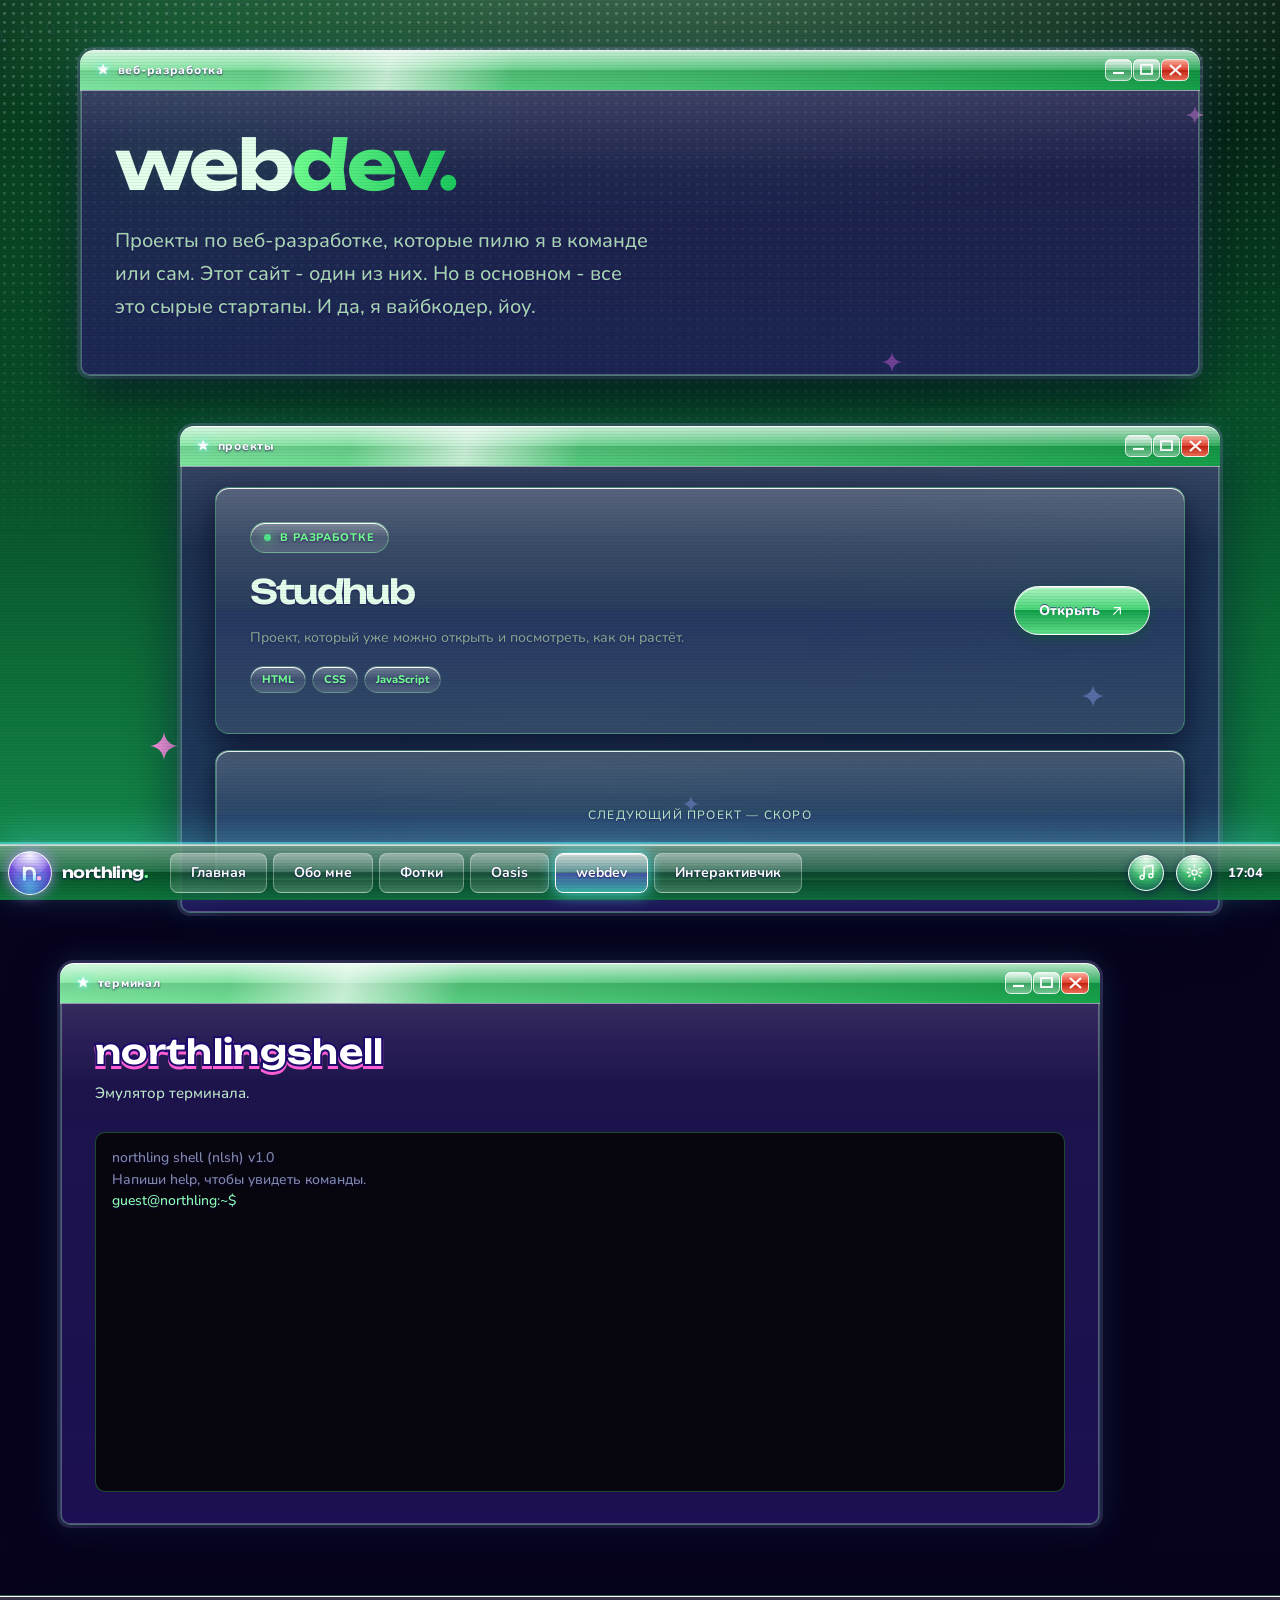
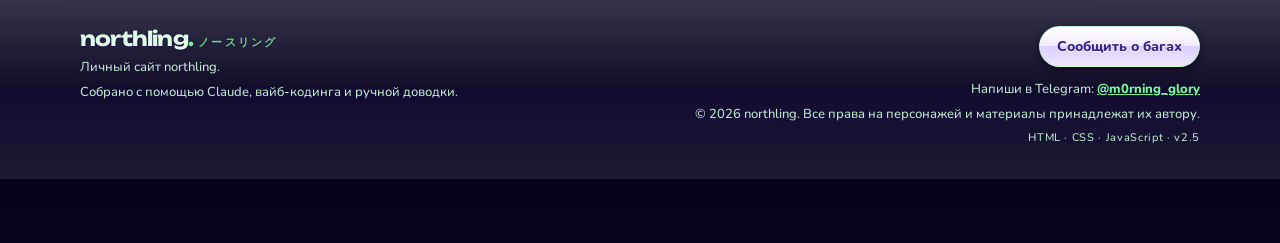
<file: webdev.html>
<!doctype html>
<html lang="ru"><head>
<meta charset="utf-8">
<meta name="viewport" content="width=device-width,initial-scale=1">
<meta name="theme-color" content="#071a3f">
<meta name="color-scheme" content="dark">
<meta name="description" content="webdev — проекты northling.">
<meta property="og:title" content="webdev · northling">
<meta property="og:description" content="webdev — проекты northling.">
<meta property="og:image" content="img/og.jpg">
<title>webdev · northling</title>
<link rel="icon" href="favicon.svg" type="image/svg+xml">
<link rel="preconnect" href="https://fonts.googleapis.com">
<link rel="preconnect" href="https://fonts.gstatic.com" crossorigin>
<link rel="stylesheet" href="https://fonts.googleapis.com/css2?family=Nunito:wght@400..900&family=Unbounded:wght@400..800&display=swap" media="print" onload="this.media='all'"><noscript><link rel="stylesheet" href="https://fonts.googleapis.com/css2?family=Nunito:wght@400..900&family=Unbounded:wght@400..800&display=swap"></noscript>
<link rel="stylesheet" href="css/style.css">
<script src="js/mode.js"></script>
<script>
try { const saved = localStorage.getItem('northling-theme'); if (saved === 'light' || saved === 'dark') document.documentElement.dataset.theme = saved; } catch (_) {}
document.documentElement.classList.add('js');
try{if(window.NL_MODE==='biz'||localStorage.getItem('northling-biz')==='1')document.documentElement.classList.add('biz')}catch(_){}
window.__nlSite=fetch('data/site.json',{cache:'no-cache'}).then(r=>r.ok?r.json():Promise.reject(new Error('site.json'))); window.__nlSite.catch(()=>{});
/* Настройки посетителя (js/settings.js) применяем сразу, до отрисовки: оптимизация и анимации */
try{const n=navigator,m=n.deviceMemory,c=n.hardwareConcurrency,d=n.connection,r=document.documentElement.classList;let s={};try{s=JSON.parse(localStorage.getItem('northling-settings'))||{}}catch(_){}
const weak=(m&&m<=2)||(c&&c<=2)||(d&&d.saveData)||(c&&c<=4&&m&&m<=4);
if(s.perf==='on'||(s.perf!=='off'&&weak))r.add('lite');if(s.noAnim)r.add('no-anim')}catch(_){}
</script>
</head>
<body class="webdev-page">
<svg width="0" height="0" style="position:absolute" aria-hidden="true" focusable="false"><defs>
<symbol id="i-arrow" viewBox="0 0 24 24"><path d="M7 17 17 7M8 7h9v9"/></symbol>
<symbol id="i-down" viewBox="0 0 24 24"><path d="M12 5v14M6 13l6 6 6-6"/></symbol>
<symbol id="i-cat" viewBox="0 0 24 24"><path d="M4 4.5 9 8h6l5-3.5V13a8 8 0 0 1-16 0z"/><circle cx="9" cy="13" r="1" fill="currentColor" stroke="none"/><circle cx="15" cy="13" r="1" fill="currentColor" stroke="none"/><path d="M11 16.2h2"/></symbol>
<symbol id="i-snow" viewBox="0 0 24 24"><path d="M12 3v18M4.5 7.5l15 9M19.5 7.5l-15 9M9.5 4.5 12 7l2.5-2.5M9.5 19.5 12 17l2.5 2.5"/></symbol>
<symbol id="i-moon" viewBox="0 0 24 24"><path d="M20 14.5A8.5 8.5 0 1 1 9.5 4a7 7 0 0 0 10.5 10.5z"/></symbol>
<symbol id="i-heart" viewBox="0 0 24 24"><path d="M12 20.5S4.5 16 4.5 10A4.2 4.2 0 0 1 12 7.6 4.2 4.2 0 0 1 19.5 10c0 6-7.5 10.5-7.5 10.5z"/></symbol>
<symbol id="i-spark" viewBox="0 0 24 24"><path d="M12 2c.7 5.6 4.4 9.3 10 10-5.6.7-9.3 4.4-10 10-.7-5.6-4.4-9.3-10-10 5.6-.7 9.3-4.4 10-10z" fill="currentColor" stroke="none"/></symbol>
<symbol id="i-note" viewBox="0 0 24 24"><path d="M9 18V5l11-2v13"/><circle cx="6.5" cy="18" r="2.5"/><circle cx="17.5" cy="16" r="2.5"/></symbol>
<symbol id="i-code" viewBox="0 0 24 24"><path d="m8 7-5 5 5 5M16 7l5 5-5 5M14 4l-4 16"/></symbol>
<symbol id="i-camera" viewBox="0 0 24 24"><path d="M4 8.5A2.5 2.5 0 0 1 6.5 6h1.2l1.3-2h6l1.3 2h1.2A2.5 2.5 0 0 1 20 8.5v8A2.5 2.5 0 0 1 17.5 19h-11A2.5 2.5 0 0 1 4 16.5z"/><circle cx="12" cy="12.5" r="3.4"/></symbol><symbol id="i-gear" viewBox="0 0 24 24"><circle cx="12" cy="12" r="3.2"/><path d="M12 2.8v2.6M12 18.6v2.6M4.6 7l2.2 1.3M17.2 15.7 19.4 17M4.6 17l2.2-1.3M17.2 8.3 19.4 7M2.8 12h2.6M18.6 12h2.6"/></symbol><symbol id="i-brush" viewBox="0 0 24 24"><path d="M4 20c4.2 0 6.2-2 6.2-5l-2-2c-3.2 0-4.2 3-4.2 7zM9 13 19.5 3 21 4.5 11 15"/></symbol>
<symbol id="i-discord" viewBox="0 0 24 24"><path d="M5 5h14a2 2 0 0 1 2 2v8a2 2 0 0 1-2 2h-7l-4 3.5V17H5a2 2 0 0 1-2-2V7a2 2 0 0 1 2-2z"/><circle cx="9" cy="11" r="1" fill="currentColor" stroke="none"/><circle cx="15" cy="11" r="1" fill="currentColor" stroke="none"/></symbol>
<symbol id="i-mail" viewBox="0 0 24 24"><rect x="3" y="5" width="18" height="14" rx="3"/><path d="m4 8 8 6 8-6"/></symbol>
<symbol id="i-tg" viewBox="0 0 24 24"><path d="M21 4 3 11l6 2.2L11 20l3-4 5 3.5z"/><path d="m9 13.2 7-5"/></symbol>
<symbol id="i-channel" viewBox="0 0 24 24"><path d="M4 9.5v5h3.5L15 19V5L7.5 9.5z"/><path d="M18.5 9a4 4 0 0 1 0 6"/></symbol>
<symbol id="i-play" viewBox="0 0 24 24"><path d="M8 5.5v13l11-6.5z"/></symbol>
<symbol id="i-close" viewBox="0 0 24 24"><path d="M6 6l12 12M18 6 6 18"/></symbol>
<symbol id="i-prev" viewBox="0 0 24 24"><path d="m15 5-7 7 7 7"/></symbol>
<symbol id="i-next" viewBox="0 0 24 24"><path d="m9 5 7 7-7 7"/></symbol>
</defs></svg>
<div class="bg" aria-hidden="true"><i></i><i></i><i></i></div>
<div class="grain" aria-hidden="true"></div>
<header class="top"><div class="pill">
<a class="brand" href="index.html" aria-label="northling"><span class="orb"><svg class="nlogo" viewBox="0 0 28 28" aria-hidden="true"><defs><linearGradient id="nl-g" x1="0" y1="0" x2="0" y2="1"><stop offset="0" stop-color="#fff"/><stop offset=".55" stop-color="#dff7ff"/><stop offset="1" stop-color="#9fe9ff"/></linearGradient></defs><path d="M8.4 20.2V8.8M8.4 13.4c0-2.6 2.1-4.2 4.9-4.2 3.1 0 5.1 1.9 5.1 4.9v6.1" fill="none" stroke="url(#nl-g)" stroke-width="3.1" stroke-linecap="round" stroke-linejoin="round"/><circle cx="23" cy="19.2" r="2.2" fill="#ffb6ee"/></svg></span><b>northling<span>.</span></b></a>
<nav id="menu" aria-label="Основная навигация"><a href="index.html">Главная</a><a href="about.html">Обо мне</a><a data-furry href="arts.html">Арты</a><a href="photos.html">Фотки</a><a href="oasis.html">Oasis</a><a href="webdev.html" aria-current="page">webdev</a><a href="interactive.html">Интерактивчик</a><a data-furry href="anime.html">Аниме</a></nav>
<span class="tray"><button class="theme-toggle settings-toggle" type="button" aria-label="Настройки" aria-haspopup="dialog" aria-expanded="false" title="Настройки"><svg class="i" aria-hidden="true"><use href="#i-gear"/></svg></button><span class="clock" id="clock" aria-hidden="true"></span></span>
<button class="nav-toggle" type="button" aria-label="Открыть меню" aria-expanded="false" aria-controls="menu"><span></span><span></span></button>
</div></header>
<main>

<section class="hero" style="padding-bottom:20px"><div class="wrap">
<span class="eyebrow pillish">веб-разработка</span>
<h1>web<span class="grad">dev.</span></h1>
<p class="lead" data-site-content="webdev_intro">Вёрстка, JavaScript и интерфейсы. Всё здесь — проекты в процессе, пока сырые.</p>
</div></section>
<section class="sec" style="padding-top:30px"><div class="wrap"><span class="eyebrow">проекты</span>
<article class="card project rv"><div><span class="status">в разработке</span><h3 style="margin-top:18px">Studhub</h3>
<p>Проект, который уже можно открыть и посмотреть, как он растёт.</p>
<div class="tags"><span class="tag">HTML</span><span class="tag">CSS</span><span class="tag">JavaScript</span></div></div>
<a class="btn primary" href="http://studhub-io.ru/" target="_blank" rel="noopener noreferrer">Открыть <svg class="i " aria-hidden="true"><use href="#i-arrow"/></svg></a></article>
<div class="ghost-card rv">следующий проект — скоро</div>
</div></section>
<section class="sec" id="termSection" style="padding-top:10px"><div class="wrap"><span class="eyebrow" data-tx="eyebrow">терминал</span>
<div class="section-head"><div><h2 data-tx="title">nlsh: терминал, которого нет</h2></div><p data-tx="text">Игрушечная командная строка. Напиши help, там есть что поделать (и пара секретов).</p></div>
<div class="term" id="termScreen"><canvas id="termMatrix" hidden></canvas><div id="termOut"></div>
<form id="termForm" autocomplete="off"><span class="pr" data-tx="prompt">guest@northling:~$</span><input id="termInput" type="text" autocapitalize="off" autocorrect="off" autocomplete="off" spellcheck="false" aria-label="Команда терминала"></form></div>
</div></section>

</main>
<footer class="footer"><div class="wrap footrow">
<div><div class="footbrand">northling<span>.</span></div><p>Личный сайт northling.</p><p>Собрано с помощью Claude, вайб-кодинга и ручной доводки.</p></div>
<div class="right"><a class="btn bug-report" href="https://t.me/m0rning_glory" target="_blank" rel="noopener noreferrer">Сообщить о багах</a><p>Напиши в Telegram: <a href="https://t.me/m0rning_glory" target="_blank" rel="noopener noreferrer">@m0rning_glory</a></p><p>© 2026 northling. Все права на персонажей и материалы принадлежат их автору.</p><p class="mono">HTML · CSS · JavaScript · v2.5</p></div>
</div></footer>
<div class="toast" role="status" aria-live="polite"></div>

<script src="js/core.js"></script>
<script src="js/gallery.js"></script>
<script src="js/oasis.js"></script>
<script src="js/content.js"></script>
<script src="js/main.js"></script>
<script src="js/game.js"></script>
<script src="js/fx.js"></script>
<script src="js/arcade.js"></script>
<script src="js/anime.js"></script>
<script src="js/terminal.js"></script>
<script src="js/about.js"></script>
<script src="js/settings.js"></script>
<script src="js/player.js" defer></script>
<script src="js/ipod.js" defer></script>
<script src="js/router.js"></script>
</body></html>
</file>
<file: css/style.css>
/* northling — общий стиль. Гамма: чёрный → тёмно-синий → фиолетовый → лавандовый → белый */
:root{
  --bg:#090a12;--bg2:#0d1020;--panel:#121522;
  --text:#f4f4fb;--muted:#a3a8bc;--soft:#d6d8e8;
  --line:rgba(255,255,255,.09);--line2:rgba(255,255,255,.17);
  --accent:#b7a5ff;--accent2:#7c73d9;--blue:#454a91;
  --blob1:rgba(183,165,255,.30);--blob2:rgba(69,74,145,.55);--blob3:rgba(124,115,217,.26);
  --display:'Unbounded','Onest',-apple-system,BlinkMacSystemFont,'Segoe UI',sans-serif;
  --body:'Onest',-apple-system,BlinkMacSystemFont,'SF Pro Text','Segoe UI',sans-serif;
  --mono:'JetBrains Mono',ui-monospace,SFMono-Regular,Menlo,Consolas,monospace;
  --r:24px;--ease:cubic-bezier(.2,.7,.2,1);
}
.oasis-page{--accent:#e45d68;--accent2:#2e5ca8;--blob1:rgba(201,30,53,.30);--blob2:rgba(40,88,165,.45);--blob3:rgba(228,93,104,.18)}

*{box-sizing:border-box}
html{scroll-behavior:smooth;scroll-padding-top:100px;-webkit-text-size-adjust:100%}
html.menu-open{overflow:hidden}
body{margin:0;background:var(--bg);color:var(--text);font:400 16px/1.65 var(--body);-webkit-font-smoothing:antialiased;overflow-x:hidden}
a{color:inherit}
img{display:block;max-width:100%}
h1,h2,h3,p{margin-top:0}
::selection{background:var(--accent);color:#10101b}
:focus-visible{outline:2px solid var(--accent);outline-offset:3px;border-radius:8px}
svg.i{width:1em;height:1em;flex:none;fill:none;stroke:currentColor;stroke-width:1.8;stroke-linecap:round;stroke-linejoin:round}

/* ——— фон ——— */
.bg{position:fixed;inset:0;z-index:-2;overflow:hidden;background:linear-gradient(160deg,#080910,var(--bg2) 60%,var(--bg))}
.bg i{position:absolute;border-radius:50%;will-change:transform}
.bg i:nth-child(1){width:70vmax;height:70vmax;left:-22vmax;top:-30vmax;background:radial-gradient(circle,var(--blob1),transparent 62%);animation:drift1 24s ease-in-out infinite alternate}
.bg i:nth-child(2){width:65vmax;height:65vmax;right:-25vmax;top:25vh;background:radial-gradient(circle,var(--blob2),transparent 62%);animation:drift2 28s ease-in-out infinite alternate}
.bg i:nth-child(3){width:50vmax;height:50vmax;left:20vw;bottom:-30vmax;background:radial-gradient(circle,var(--blob3),transparent 62%);animation:drift1 32s ease-in-out infinite alternate-reverse}
.grain{position:fixed;inset:0;pointer-events:none;z-index:100;opacity:.07;background-image:url("data:image/svg+xml,%3Csvg viewBox='0 0 180 180' xmlns='http://www.w3.org/2000/svg'%3E%3Cfilter id='n'%3E%3CfeTurbulence type='fractalNoise' baseFrequency='.9' numOctaves='2' stitchTiles='stitch'/%3E%3C/filter%3E%3Crect width='100%25' height='100%25' filter='url(%23n)' opacity='.22'/%3E%3C/svg%3E")}
@keyframes drift1{to{transform:translate3d(8vmax,6vmax,0) scale(1.1)}}
@keyframes drift2{to{transform:translate3d(-9vmax,-5vmax,0) scale(1.08)}}

/* ——— каркас ——— */
.wrap{width:min(1120px,calc(100% - 40px));margin:auto}
main{min-height:70vh}
.sec{padding:clamp(48px,7vw,90px) 0}

/* ——— шапка: стеклянная «таблетка» в стиле Apple ——— */
.top{position:sticky;top:0;z-index:50;padding:14px 0}
.pill{position:relative;isolation:isolate;display:flex;align-items:center;justify-content:space-between;gap:16px;height:58px;padding:0 9px 0 24px;border:1px solid var(--line);border-radius:999px;box-shadow:0 10px 40px rgba(0,0,0,.35),inset 0 1px 0 rgba(255,255,255,.07)}
.pill:before{content:"";position:absolute;inset:0;z-index:-1;border-radius:inherit;background:rgba(14,16,28,.6);-webkit-backdrop-filter:blur(22px) saturate(1.6);backdrop-filter:blur(22px) saturate(1.6)}
.brand{position:relative;z-index:3;font:600 18px var(--display);letter-spacing:-.04em;text-decoration:none}
.brand span{color:var(--accent)}
nav{display:flex;gap:2px;align-items:center}
nav a{font:500 14px var(--body);text-decoration:none;color:var(--muted);padding:9px 18px;border-radius:999px;transition:color .25s,background .25s}
nav a:hover,nav a:focus-visible{color:var(--text);background:rgba(255,255,255,.07)}
nav a[aria-current=page]{color:var(--text);background:rgba(255,255,255,.11)}
.nav-toggle{display:none;position:relative;z-index:3;width:42px;height:42px;border:1px solid var(--line);border-radius:50%;background:rgba(255,255,255,.06);color:var(--text);cursor:pointer;padding:0}
.nav-toggle span{position:absolute;left:13px;right:13px;height:2px;border-radius:2px;background:currentColor;transition:transform .3s var(--ease),top .3s var(--ease)}
.nav-toggle span:nth-child(1){top:16px}.nav-toggle span:nth-child(2){top:24px}
.nav-toggle[aria-expanded=true] span:nth-child(1){top:20px;transform:rotate(45deg)}
.nav-toggle[aria-expanded=true] span:nth-child(2){top:20px;transform:rotate(-45deg)}

/* ——— типографика ——— */
h1{font:600 clamp(2.1rem,5.4vw,4.3rem)/1.06 var(--display);letter-spacing:-.04em;margin:18px 0 22px;overflow-wrap:break-word;text-wrap:balance}
h1.long{font-size:clamp(1.7rem,3.8vw,2.9rem);line-height:1.15}
h2{font:600 clamp(1.6rem,3.4vw,2.6rem)/1.1 var(--display);letter-spacing:-.035em;margin:10px 0 0;text-wrap:balance}
h3{font:600 20px/1.25 var(--display);letter-spacing:-.03em;margin:0 0 8px}
.grad{background:linear-gradient(100deg,#fff 0%,var(--accent) 48%,var(--accent2) 100%);-webkit-background-clip:text;background-clip:text;color:transparent;-webkit-text-fill-color:transparent}
.accent{color:var(--accent)}
.lead{font-size:clamp(17px,1.9vw,20px);color:var(--soft);max-width:540px}
.muted{color:var(--muted)}.small{font-size:13px}
.eyebrow{display:inline-flex;align-items:center;gap:10px;font:500 11px var(--mono);letter-spacing:.14em;text-transform:uppercase;color:var(--accent)}
.eyebrow:before{content:"";width:22px;height:1px;background:currentColor;opacity:.7}
.eyebrow.pillish{padding:7px 14px 7px 12px;border:1px solid var(--line2);border-radius:999px;background:rgba(255,255,255,.04)}
.eyebrow.pillish:before{width:7px;height:7px;border-radius:50%;background:var(--accent);box-shadow:0 0 0 0 var(--accent);opacity:1;animation:ping 2.4s infinite}
@keyframes ping{0%{box-shadow:0 0 0 0 color-mix(in srgb,var(--accent) 60%,transparent)}70%,100%{box-shadow:0 0 0 9px transparent}}
.section-head{display:flex;align-items:flex-end;justify-content:space-between;gap:28px;margin-bottom:34px}
.section-head p{max-width:400px;color:var(--muted);font-size:15px;margin:0}

/* ——— кнопки ——— */
.actions{display:flex;gap:12px;flex-wrap:wrap;margin-top:30px}
.btn{display:inline-flex;align-items:center;justify-content:center;gap:9px;font:600 14px var(--body);text-decoration:none;color:var(--text);padding:14px 24px;border:1px solid var(--line2);border-radius:999px;background:rgba(255,255,255,.06);-webkit-backdrop-filter:blur(10px);backdrop-filter:blur(10px);cursor:pointer;transition:transform .3s var(--ease),background .3s,border-color .3s,box-shadow .3s}
.btn:hover{transform:translateY(-2px);background:rgba(255,255,255,.12)}
.btn:active{transform:translateY(1px) scale(.98)}
.btn.primary{color:#10101b;border-color:rgba(255,255,255,.4);background:linear-gradient(135deg,color-mix(in srgb,var(--accent) 80%,#fff),var(--accent2));box-shadow:0 8px 30px color-mix(in srgb,var(--accent) 35%,transparent),inset 0 1px 0 rgba(255,255,255,.5)}
.btn.primary:hover{background:linear-gradient(135deg,color-mix(in srgb,var(--accent) 65%,#fff),var(--accent2));box-shadow:0 12px 40px color-mix(in srgb,var(--accent) 50%,transparent),inset 0 1px 0 rgba(255,255,255,.5)}
.oasis-page .btn.primary{background:linear-gradient(135deg,#f6efed,#e45d68);box-shadow:0 8px 30px rgba(228,93,104,.35),inset 0 1px 0 rgba(255,255,255,.6)}
.btn .i{font-size:16px}

/* ——— hero ——— */
.hero{padding:clamp(36px,6vw,84px) 0 clamp(50px,7vw,90px)}
.hero-grid{display:grid;grid-template-columns:1.12fr .88fr;gap:clamp(30px,5vw,70px);align-items:center}
.hero-text{min-width:0}
.hero-visual{position:relative;width:min(100%,420px);margin:auto}
.hero-visual:before{content:"";position:absolute;inset:-6%;z-index:-1;border-radius:50%;background:conic-gradient(from 0deg,var(--accent),var(--accent2),var(--blue),var(--accent));filter:blur(60px);opacity:.38;animation:spin 18s linear infinite}
@keyframes spin{to{transform:rotate(360deg)}}
.frame{position:relative;aspect-ratio:4/5;border-radius:26px;overflow:hidden;border:1px solid var(--line2);box-shadow:0 30px 70px rgba(0,0,0,.42);transition:transform .25s ease-out;transform-style:preserve-3d;background:var(--panel)}
.frame img{width:100%;height:100%;object-fit:cover;object-position:62% 25%}
.js [data-site-image]{visibility:hidden}
.frame:after{content:"";position:absolute;inset:0;background:linear-gradient(180deg,transparent 60%,rgba(9,10,18,.65))}
.float-chip{position:absolute;display:inline-flex;align-items:center;gap:8px;padding:9px 15px;border:1px solid var(--line2);border-radius:999px;font:500 12px var(--mono);background:rgba(14,16,28,.62);-webkit-backdrop-filter:blur(14px);backdrop-filter:blur(14px);box-shadow:0 12px 30px rgba(0,0,0,.4);animation:bob 6s ease-in-out infinite}
.float-chip .i{color:var(--accent);font-size:14px}
.float-chip.a{left:-8%;bottom:20%}
.float-chip.b{right:-6%;top:14%;animation-delay:-3s}
@keyframes bob{0%,100%{translate:0 0}50%{translate:0 -10px}}

/* ——— бегущая строка ——— */
.marquee{overflow:hidden;border-block:1px solid var(--line);background:rgba(255,255,255,.025);-webkit-mask-image:linear-gradient(90deg,transparent,#000 10%,#000 90%,transparent);mask-image:linear-gradient(90deg,transparent,#000 10%,#000 90%,transparent)}
.marquee-track{display:flex;width:max-content;animation:marquee 38s linear infinite}
.marquee-group{display:flex;align-items:center;flex:none}
.marquee-group span{display:inline-flex;align-items:center;gap:26px;padding:16px 13px;font:500 12px var(--mono);letter-spacing:.14em;text-transform:uppercase;color:var(--muted);white-space:nowrap}
.marquee-group span:after{content:"✦";color:var(--accent);font-size:10px}
@keyframes marquee{to{transform:translateX(-50%)}}

/* ——— карточки ——— */
.cards{display:grid;grid-template-columns:repeat(3,minmax(0,1fr));gap:16px}
.card{position:relative;isolation:isolate;display:block;overflow:hidden;padding:28px;border:1px solid var(--line);border-radius:var(--r);background:linear-gradient(160deg,rgba(255,255,255,.065),rgba(255,255,255,.02));text-decoration:none;transition:transform .4s var(--ease),border-color .3s,background .3s}
.card:after{content:"";position:absolute;inset:0;z-index:-1;opacity:0;transition:opacity .35s;background:radial-gradient(420px circle at var(--mx,50%) var(--my,0%),color-mix(in srgb,var(--accent) 20%,transparent),transparent 62%)}
.card:hover{transform:translateY(-6px);border-color:var(--line2);border-color:color-mix(in srgb,var(--accent) 50%,transparent)}
.card:hover:after{opacity:1}
.card p{font-size:14px;line-height:1.6;color:var(--muted);margin:0}
.card p+p{margin-top:12px}
.card .tags{margin-top:18px}
.ico{display:grid;place-items:center;width:48px;height:48px;margin-bottom:22px;border:1px solid var(--line2);border-radius:15px;font-size:22px;color:var(--accent);background:linear-gradient(145deg,color-mix(in srgb,var(--accent) 24%,transparent),rgba(255,255,255,.02))}
.tag{display:inline-flex;align-items:center;font:500 11px var(--mono);padding:5px 11px;border:1px solid var(--line);border-radius:999px;color:var(--accent);background:rgba(255,255,255,.03);margin:0 6px 6px 0}
.card .go{position:absolute;top:24px;right:24px;font-size:20px;color:var(--muted);transition:transform .35s var(--ease),color .3s}
.card:hover .go{transform:translate(3px,-3px);color:var(--accent)}

/* бенто на главной */
.bento{display:grid;grid-template-columns:repeat(3,minmax(0,1fr));grid-template-rows:repeat(2,minmax(230px,auto));gap:16px}
.bento .b-arts{grid-row:span 2;grid-column:span 2;display:flex;flex-direction:column;justify-content:flex-end;padding:34px;min-height:480px;border-color:var(--line2)}
.bento .b-arts img{position:absolute;inset:0;z-index:-2;width:100%;height:100%;object-fit:cover;object-position:50% 30%;transition:transform 1s var(--ease)}
.bento .b-arts:hover img{transform:scale(1.05)}
.bento .b-arts:before{content:"";position:absolute;inset:0;z-index:-1;background:linear-gradient(0deg,rgba(9,10,18,.96) 8%,rgba(9,10,18,.55) 48%,rgba(60,50,130,.3));}
.bento .b-arts h3{font-size:clamp(1.6rem,3vw,2.3rem)}
.bento .b-arts p{max-width:420px;color:var(--soft)}
.bento .b-oasis:before{content:"";position:absolute;inset:0;z-index:-1;background:radial-gradient(circle at 100% 0%,rgba(228,93,104,.26),transparent 55%),radial-gradient(circle at 0% 100%,rgba(46,92,168,.30),transparent 55%)}
.bento .b-oasis .ico{color:#ef6674}
.bento .b-web:before{content:"";position:absolute;inset:0;z-index:-1;background:radial-gradient(circle at 100% 100%,color-mix(in srgb,var(--accent2) 35%,transparent),transparent 60%)}
.bento .card{display:flex;flex-direction:column;justify-content:flex-end}
.bento .card .ico{margin-bottom:auto}

/* персонажи */
.chars{display:grid;grid-template-columns:1fr 1fr;gap:16px}
.char{display:flex;flex-direction:column;padding:32px}
.char .top-row{display:flex;align-items:center;gap:16px;margin-bottom:20px}
.char .ico{margin:0;width:58px;height:58px;font-size:26px;border-radius:18px}
.char h3{font-size:28px;margin:0}
.char .sub{font:500 12px var(--mono);letter-spacing:.06em;color:var(--accent);margin:4px 0 0}
.char p{font-size:15px}
.stats{display:flex;gap:10px;margin-top:22px}
.stat{flex:1;padding:12px 14px;border:1px solid var(--line);border-radius:16px;background:rgba(255,255,255,.03)}
.stat b{display:block;font:600 20px var(--display);letter-spacing:-.03em}
.stat span{font:500 10px var(--mono);letter-spacing:.1em;text-transform:uppercase;color:var(--muted)}
.duo{margin-top:16px;display:flex;gap:26px;align-items:center;padding:30px 32px}
.duo .ico{margin:0;flex:none;width:58px;height:58px;font-size:26px}
.duo h3{margin-bottom:4px}

/* ——— галерея ——— */
.gallery{display:grid;grid-template-columns:repeat(3,minmax(0,1fr));gap:16px}
.shot{margin:0}
.shot button{position:relative;display:block;width:100%;aspect-ratio:3/4;padding:0;overflow:hidden;border:1px solid var(--line);border-radius:var(--r);background:var(--panel);cursor:zoom-in;color:inherit;transition:transform .4s var(--ease),border-color .3s}
.shot button:hover{transform:translateY(-5px);border-color:var(--line2)}
.shot img{width:100%;height:100%;object-fit:cover;transition:transform .8s var(--ease)}
.shot button:hover img{transform:scale(1.06)}
.shot .cap{position:absolute;left:0;right:0;bottom:0;padding:48px 20px 18px;text-align:left;font:500 12px var(--mono);letter-spacing:.06em;color:#fff;background:linear-gradient(0deg,rgba(9,10,18,.85),transparent)}
.lb{position:fixed;inset:0;z-index:80;display:grid;place-items:center;padding:20px;background:rgba(5,6,12,.88);-webkit-backdrop-filter:blur(18px);backdrop-filter:blur(18px);animation:fade .25s}
.lb[hidden]{display:none}
.lb figure{margin:0;text-align:center}
.lb img{max-height:80vh;max-width:min(92vw,900px);margin:auto;border-radius:18px;box-shadow:0 30px 100px rgba(0,0,0,.7)}
.lb figcaption{margin-top:14px;font:500 12px var(--mono);letter-spacing:.08em;color:var(--muted)}
.lb .btn{position:absolute;padding:0;width:48px;height:48px;font-size:20px}
.lb .close{top:20px;right:20px}.lb .prev{left:20px;top:50%;margin-top:-24px}.lb .next{right:20px;top:50%;margin-top:-24px}
@keyframes fade{from{opacity:0}}

/* ——— игра ——— */
.game{padding:clamp(20px,3vw,32px)}
.game:hover{transform:none}
.game-bar{display:flex;justify-content:space-between;align-items:center;gap:14px;flex-wrap:wrap;margin-bottom:20px}
.score-box{display:flex;gap:10px}
.score{padding:8px 16px;border:1px solid var(--line);border-radius:14px;background:rgba(255,255,255,.03)}
.score span{display:block;font:500 10px var(--mono);letter-spacing:.1em;text-transform:uppercase;color:var(--muted)}
.score b{font:600 20px var(--display);letter-spacing:-.03em}
#gameStatus{flex:1;min-width:180px;text-align:center}
#board{display:grid;grid-template-columns:repeat(8,minmax(0,1fr));gap:6px;max-width:520px;margin:auto;touch-action:manipulation}
.tile{display:grid;place-items:center;aspect-ratio:1;min-width:0;padding:0;font-size:clamp(18px,4.4vw,28px);border:1px solid var(--line);border-radius:12px;background:linear-gradient(145deg,rgba(255,255,255,.09),rgba(255,255,255,.02));cursor:pointer;transition:transform .2s var(--ease),background .2s,border-color .2s}
.tile:hover{transform:translateY(-2px);border-color:var(--line2)}
.tile.sel{background:linear-gradient(145deg,var(--accent),var(--accent2));border-color:#fff;transform:scale(.92)}
.tile.sel svg{color:#10101b!important}
.tile.pop{animation:pop .22s ease-in forwards}
.tile svg{width:62%;height:62%}
@keyframes pop{to{transform:scale(.2);opacity:0}}
.legend{display:flex;flex-wrap:wrap;gap:8px 18px;justify-content:center;margin:22px 0 0;font-size:13px;color:var(--muted)}
.legend span{display:inline-flex;align-items:center;gap:7px}

/* ——— Oasis ——— */
.oasis-hero h1{font-size:clamp(2.2rem,6.4vw,5rem);line-height:1}
.tracklist{display:grid;gap:10px;margin:0;padding:0;list-style:none}
.track{display:grid;grid-template-columns:56px minmax(0,1fr) auto;align-items:center;gap:18px;padding:20px 26px;border:1px solid var(--line);border-radius:20px;background:linear-gradient(160deg,rgba(255,255,255,.05),rgba(255,255,255,.015));transition:transform .35s var(--ease),border-color .3s,background .3s}
.track:hover{transform:translateX(8px);border-color:color-mix(in srgb,var(--accent) 50%,transparent);background:linear-gradient(160deg,rgba(255,255,255,.08),rgba(255,255,255,.03))}
.track .n{font:500 13px var(--mono);color:var(--muted)}
.track h3{margin:0;font:600 clamp(16px,2.2vw,21px)/1.3 var(--display);letter-spacing:-.03em}
.track .yr{font:500 13px var(--mono);color:var(--accent)}
.song .num{display:block;margin-bottom:34px;font:600 44px/1 var(--display);letter-spacing:-.05em;color:transparent;-webkit-text-stroke:1px color-mix(in srgb,var(--accent) 70%,transparent)}

/* ——— проекты ——— */
.project{display:grid;grid-template-columns:minmax(0,1fr) auto;align-items:center;gap:24px;padding:34px}
.project h3{font-size:clamp(1.5rem,3vw,2.1rem);margin-bottom:14px}
.status{display:inline-flex;align-items:center;gap:9px;font:500 11px var(--mono);letter-spacing:.08em;text-transform:uppercase;padding:7px 13px;border:1px solid color-mix(in srgb,var(--accent) 40%,transparent);border-radius:999px;color:var(--accent);background:color-mix(in srgb,var(--accent) 9%,transparent)}
.status:before{content:"";width:7px;height:7px;border-radius:50%;background:var(--accent);animation:ping 2.4s infinite}
.project .tags{margin-top:16px}
.ghost-card{display:grid;place-items:center;min-height:130px;margin-top:16px;border:1px dashed var(--line2);border-radius:var(--r);color:var(--muted);font:500 12px var(--mono);letter-spacing:.1em;text-transform:uppercase;text-align:center;padding:20px}

/* ——— контакты ——— */
.contact-grid{display:grid;grid-template-columns:repeat(4,minmax(0,1fr));gap:14px}
.contact{padding:24px;font:inherit;color:inherit;text-align:left;width:100%;cursor:pointer;background:linear-gradient(160deg,rgba(255,255,255,.065),rgba(255,255,255,.02))}
.contact .ico{width:44px;height:44px;margin-bottom:26px;font-size:20px;border-radius:14px}
.contact strong{display:block;font:600 15px var(--display);letter-spacing:-.03em;margin-bottom:3px}
.contact span.v{display:block;font-size:13px;color:var(--muted);overflow-wrap:anywhere}
.contact .hint{position:absolute;top:24px;right:24px;font:500 10px var(--mono);letter-spacing:.1em;text-transform:uppercase;color:var(--muted)}

.toast{position:fixed;left:50%;bottom:28px;z-index:90;translate:-50% 24px;opacity:0;pointer-events:none;padding:12px 22px;border:1px solid var(--line2);border-radius:999px;font:500 13px var(--body);background:rgba(20,22,38,.9);-webkit-backdrop-filter:blur(16px);backdrop-filter:blur(16px);transition:opacity .3s,translate .4s var(--ease)}
.toast.show{opacity:1;translate:-50% 0}

/* ——— футер ——— */
.footer{margin-top:40px;padding:38px 0 46px;border-top:1px solid var(--line);color:var(--muted);font-size:13px}
.footrow{display:flex;justify-content:space-between;gap:28px;align-items:flex-start}
.footbrand{font:600 20px var(--display);letter-spacing:-.04em;color:var(--text);margin-bottom:6px}
.footbrand span{color:var(--accent)}
.footer p{margin:4px 0}
.footer .right{text-align:right}
.footer .mono{font:500 11px var(--mono);letter-spacing:.06em}

/* ——— появление ——— */
.js .rv{opacity:0;translate:0 26px;transition:opacity .8s var(--ease),translate .8s var(--ease);transition-delay:var(--d,0s)}
.js .rv.in{opacity:1;translate:0 0}

/* ——— адаптив ——— */
@media(max-width:900px){
  .hero-grid{grid-template-columns:1fr}
  .hero-visual{width:min(78%,360px)}
  .float-chip.a{left:-4%}.float-chip.b{right:-4%}
  .bento{grid-template-columns:1fr 1fr}
  .bento .b-arts{grid-column:span 2;grid-row:auto;min-height:420px}
  .chars{grid-template-columns:1fr}
  .cards{grid-template-columns:repeat(2,minmax(0,1fr))}
  .contact-grid{grid-template-columns:repeat(2,minmax(0,1fr))}
  .section-head{display:block}.section-head p{margin-top:14px}
}
@media(max-width:760px){
  .wrap{width:calc(100% - 32px)}
  .top{padding:10px 0}
  .pill{height:54px;padding:0 6px 0 20px}
  .nav-toggle{display:block}
  nav{display:none;position:fixed;inset:0;z-index:2;flex-direction:column;justify-content:center;align-items:stretch;gap:8px;padding:90px 28px 40px;background:rgba(9,10,18,.94);-webkit-backdrop-filter:blur(26px);backdrop-filter:blur(26px)}
  nav.open{display:flex;animation:fade .25s}
  nav a{font:600 clamp(24px,8vw,34px) var(--display);letter-spacing:-.04em;padding:16px 8px;border-radius:0;border-bottom:1px solid var(--line);color:var(--text);background:none!important}
  nav a[aria-current=page]{color:var(--accent)}
  .bento{grid-template-columns:1fr}
  .bento .b-arts{grid-column:auto;min-height:400px;padding:26px}
  .bento .card{min-height:220px}
  .gallery{grid-template-columns:1fr 1fr;gap:10px}
  .shot:first-child{grid-column:span 2}.shot:first-child button{aspect-ratio:4/3}
  .shot button{border-radius:18px}
  .lb .prev{left:8px}.lb .next{right:8px}.lb .btn{width:42px;height:42px}
  .project{grid-template-columns:1fr}.project .btn{width:100%}
  .duo{flex-direction:column;align-items:flex-start;gap:18px}
  .track{grid-template-columns:38px minmax(0,1fr) auto;gap:10px;padding:16px 18px}
  .track:hover{transform:none}
  .footrow{flex-direction:column}.footer .right{text-align:left}
  #board{gap:4px}.tile{border-radius:9px}
  .float-chip{font-size:11px;padding:7px 12px}
}
@media(max-width:560px){
  .cards{grid-template-columns:1fr}
  .contact-grid{gap:10px}.contact{padding:18px}.contact .hint{top:18px;right:16px}
  .stats{flex-wrap:wrap}
  .card{padding:24px}
}
@media(prefers-reduced-motion:reduce){
  html{scroll-behavior:auto}
  *,*:before,*:after{animation:none!important;transition:none!important}
  .js .rv{opacity:1;translate:none}
}

/* ——— мелочи ——— */
.again{margin-top:22px;padding:6px 0;border:0;background:none;color:var(--muted);font:500 12px var(--mono);letter-spacing:.06em;cursor:pointer;transition:color .25s}
.again:hover{color:var(--accent)}
.tile svg{fill:currentColor;fill-opacity:.16}
.tile.sel svg{fill-opacity:.3}
.song h3{font-size:18px}
.hero{overflow-x:clip}
html{overflow-x:hidden}

/* CMS galleries */
.gallery-empty{grid-column:1/-1;padding:28px;border:1px dashed var(--line2);border-radius:var(--r);color:var(--muted);text-align:center}
.album-grid{display:grid;grid-template-columns:repeat(2,minmax(0,1fr));gap:16px}
.album-card{padding:26px}
.album-card .album-meta{display:flex;align-items:center;justify-content:space-between;gap:12px;margin-bottom:16px}
.album-card .album-year{font:500 12px var(--mono);color:var(--accent)}
.album-card .album-description{color:var(--muted);font-size:14px;line-height:1.65}
.album-tracks{margin:18px 0 0;padding:0;list-style:none;columns:2;column-gap:24px}
.album-tracks li{break-inside:avoid;padding:5px 0;border-bottom:1px solid var(--line);font-size:12px;color:var(--soft)}
.album-tracks li span{display:inline-block;min-width:24px;color:var(--muted);font:11px var(--mono)}
.oasis-band-image{width:100%;height:100%;object-fit:cover;object-position:center 38%}
@media(max-width:760px){.album-grid{grid-template-columns:1fr}.album-tracks{columns:1}}

.oasis-page .frame{aspect-ratio:6/5}
.oasis-page .frame img.oasis-band-image{object-position:center 40%}

/* ——— requested refinements: home, editable profiles, themes and Oasis live archive ——— */
.theme-toggle{position:relative;z-index:3;display:grid;place-items:center;flex:none;width:42px;height:42px;padding:0;border:1px solid var(--line2);border-radius:50%;background:rgba(255,255,255,.06);color:var(--text);font:600 22px/1 var(--body);cursor:pointer;transition:transform .25s var(--ease),background .25s,border-color .25s}
.theme-toggle:hover{transform:rotate(-12deg);background:rgba(255,255,255,.13);border-color:var(--accent)}
.theme-toggle:active{transform:scale(.94)}

.home-hero{display:flex;align-items:center;min-height:min(660px,calc(100svh - 86px));padding:clamp(54px,9vw,118px) 0}
.home-center{width:min(100%,960px);margin:auto;text-align:center}
.home-wordmark{margin:0 0 24px;font:700 clamp(4.2rem,14vw,9.5rem)/.92 var(--display);letter-spacing:-.105em;overflow-wrap:anywhere}
.home-welcome{margin:0 0 18px;color:var(--soft);font:600 clamp(1.25rem,3.3vw,2.2rem)/1.25 var(--display);letter-spacing:-.045em;text-wrap:balance}
.home-welcome.long{font-size:clamp(1.05rem,2.6vw,1.7rem);line-height:1.35}
.home-center .lead{max-width:660px;margin:0 auto}
.home-center .again{margin-top:26px}

/* Персонажи: закрытые по умолчанию раскрывающиеся карточки. */
.char{display:block;padding:0}
.character-summary{display:flex;align-items:center;justify-content:space-between;gap:16px;padding:28px 30px;list-style:none;cursor:pointer;user-select:none}
.character-summary::-webkit-details-marker{display:none}
.character-summary .top-row{margin:0;min-width:0}
.char-expand{display:grid;place-items:center;flex:none;width:38px;height:38px;border:1px solid var(--line2);border-radius:50%;color:var(--accent);font:400 25px/1 var(--body);transition:transform .3s var(--ease),background .3s}
.char[open] .char-expand{transform:rotate(45deg);background:color-mix(in srgb,var(--accent) 12%,transparent)}
.char-content{padding:0 30px 30px;animation:fade .25s ease}
.char-content>p{font-size:15px;line-height:1.7;margin:0}
.char-content .stats{margin-top:22px}
.char-content .tags{margin-top:18px}
.char summary:focus-visible{outline-offset:-5px;border-radius:var(--r)}

/* Дата и место съёмки под фотографией. */
.shot-meta{display:flex;flex-wrap:wrap;gap:6px 14px;padding:12px 4px 4px;color:var(--muted);font:500 10px/1.5 var(--mono);letter-spacing:.015em}
.shot-meta span{display:inline-flex;flex-wrap:wrap;gap:5px}
.shot-meta b{color:var(--accent);font-weight:600}

/* Oasis: более резкая типографика и живой фотоархив. */
.oasis-page{--accent:#f05b69;--accent2:#a52f50;--blue:#25477e;--bg:#09090f;--bg2:#141525;--blob1:rgba(221,43,66,.34);--blob2:rgba(36,66,120,.48);--blob3:rgba(149,30,62,.25)}
.oasis-page .oasis-hero h1{text-transform:uppercase;letter-spacing:-.085em;line-height:.91;font-size:clamp(2.7rem,7vw,5.8rem)}
.oasis-page .oasis-hero .eyebrow{color:#ff8590}
.oasis-page .oasis-hero .frame{border-radius:8px;transform:rotate(1.4deg)}
.oasis-page .oasis-hero .frame:after{background:linear-gradient(180deg,transparent 52%,rgba(8,8,14,.58))}
.oasis-page .marquee{border-color:rgba(240,91,105,.25);background:rgba(240,91,105,.045)}
.oasis-page .marquee-group span{font-weight:600;color:var(--soft)}
.oasis-page .section-head h2{letter-spacing:-.07em}
.oasis-live{padding-top:clamp(54px,8vw,100px)}
.concert-grid{display:grid;grid-template-columns:repeat(6,minmax(0,1fr));gap:16px}
.concert-card{grid-column:span 2;min-width:0;overflow:hidden;border:1px solid var(--line);border-radius:18px;background:linear-gradient(160deg,rgba(255,255,255,.055),rgba(255,255,255,.018));transition:transform .35s var(--ease),border-color .3s}
.concert-card:nth-child(4),.concert-card:nth-child(5){grid-column:span 3}
.concert-card:hover{transform:translateY(-5px);border-color:color-mix(in srgb,var(--accent) 55%,transparent)}
.concert-card img{width:100%;height:clamp(170px,19vw,250px);object-fit:cover;filter:saturate(.82) contrast(1.05);transition:transform .7s var(--ease),filter .5s}
.concert-card:hover img{transform:scale(1.035);filter:saturate(1.08) contrast(1.06)}
.concert-copy{padding:21px 22px 24px}
.concert-kicker{display:block;margin-bottom:10px;color:var(--accent);font:600 10px/1.4 var(--mono);letter-spacing:.14em}
.concert-copy h3{font-size:clamp(18px,2vw,23px);margin-bottom:10px}
.concert-copy p{margin:0;color:var(--muted);font-size:13px;line-height:1.65}
.bside-grid{display:grid;grid-template-columns:repeat(3,minmax(0,1fr));gap:14px}
.bside-card{min-height:180px;padding:23px;background:linear-gradient(145deg,rgba(240,91,105,.075),rgba(255,255,255,.018) 68%)}
.bside-card h3{margin:17px 0 9px;font-size:clamp(17px,2vw,21px)}
.bside-card p{font-size:13px}
.bside-label{font:600 9px var(--mono);letter-spacing:.16em;color:var(--accent)}
.oasis-deepcuts{padding-top:24px}
.deepcut-list{display:flex;flex-wrap:wrap;gap:10px}
.deepcut-list span{display:inline-flex;align-items:center;min-height:42px;padding:9px 15px;border:1px solid var(--line2);border-radius:3px;background:rgba(255,255,255,.025);color:var(--soft);font:500 11px/1.45 var(--mono);letter-spacing:.025em;transition:color .25s,border-color .25s,background .25s}
.deepcut-list span:hover{color:var(--text);border-color:var(--accent);background:color-mix(in srgb,var(--accent) 9%,transparent)}

/* Светлая тема сохраняет акцентные цвета и контраст, не меняя структуру страниц. */
html[data-theme="light"]{color-scheme:light;--bg:#f4f2f8;--bg2:#ebe9f3;--panel:#fff;--text:#191827;--muted:#656477;--soft:#373648;--line:rgba(31,27,55,.11);--line2:rgba(31,27,55,.2);--accent:#6756b7;--accent2:#8970c5;--blue:#49639d;--blob1:rgba(183,165,255,.22);--blob2:rgba(69,94,160,.16);--blob3:rgba(124,115,217,.15)}
html[data-theme="light"] body{background:var(--bg);color:var(--text)}
html[data-theme="light"] .bg{background:linear-gradient(160deg,#f7f5fb,var(--bg2) 60%,var(--bg))}
html[data-theme="light"] .pill{box-shadow:0 10px 34px rgba(44,37,79,.1),inset 0 1px 0 rgba(255,255,255,.9)}
html[data-theme="light"] .pill:before{background:rgba(255,255,255,.78)}
html[data-theme="light"] nav a:hover,html[data-theme="light"] nav a:focus-visible{background:rgba(34,29,60,.06);color:var(--text)}
html[data-theme="light"] nav a[aria-current=page]{background:rgba(34,29,60,.09);color:var(--text)}
html[data-theme="light"] .theme-toggle{background:rgba(255,255,255,.78);border-color:var(--line2);color:var(--text)}
html[data-theme="light"] .nav-toggle{background:rgba(255,255,255,.82);color:var(--text)}
html[data-theme="light"] .btn{background:rgba(255,255,255,.78);color:var(--text);border-color:var(--line2)}
html[data-theme="light"] .float-chip{background:rgba(255,255,255,.82);color:var(--text);box-shadow:0 12px 30px rgba(44,37,79,.12)}
html[data-theme="light"] .card{background:linear-gradient(160deg,rgba(255,255,255,.96),rgba(255,255,255,.72));box-shadow:0 12px 34px rgba(42,35,72,.045)}
html[data-theme="light"] .stat{background:rgba(35,30,64,.035)}
html[data-theme="light"] .track{background:linear-gradient(160deg,rgba(255,255,255,.92),rgba(255,255,255,.65))}
html[data-theme="light"] .track:hover{background:linear-gradient(160deg,#fff,rgba(255,255,255,.8))}
html[data-theme="light"] .toast{background:rgba(255,255,255,.94);box-shadow:0 12px 40px rgba(42,35,72,.13)}
html[data-theme="light"] .concert-card{background:linear-gradient(160deg,rgba(255,255,255,.96),rgba(255,255,255,.72))}
html[data-theme="light"] .deepcut-list span{background:rgba(255,255,255,.7)}
html[data-theme="light"] .bside-card{background:linear-gradient(145deg,rgba(240,91,105,.08),rgba(255,255,255,.86) 68%)}
html[data-theme="light"] .lb{background:rgba(20,18,34,.9)}
html[data-theme="light"] .oasis-page{--accent:#c33f52;--accent2:#8f2949;--blue:#345a99;--blob1:rgba(221,43,66,.14);--blob2:rgba(36,66,120,.14);--blob3:rgba(149,30,62,.1)}
html[data-theme="light"] .oasis-page .oasis-hero .eyebrow{color:#a92e43}
html[data-theme="light"] .oasis-page .bside-card{background:linear-gradient(145deg,rgba(240,91,105,.11),rgba(255,255,255,.88) 68%)}

@media(max-width:900px){
  .concert-grid{grid-template-columns:repeat(2,minmax(0,1fr))}
  .concert-card,.concert-card:nth-child(4),.concert-card:nth-child(5){grid-column:span 1}
  .bside-grid{grid-template-columns:repeat(2,minmax(0,1fr))}
}
@media(max-width:760px){
  .theme-toggle{width:40px;height:40px;margin-left:auto;margin-right:8px}
  .nav-toggle{flex:none}
  .home-hero{min-height:56svh;padding:62px 0 68px}
  .home-wordmark{font-size:clamp(3.8rem,15vw,6.5rem);margin-bottom:22px}
  .character-summary{padding:22px 20px}
  .char-content{padding:0 20px 24px}
  .concert-grid{grid-template-columns:1fr;gap:13px}
  .concert-card img{height:clamp(190px,58vw,300px)}
  .bside-grid{grid-template-columns:1fr 1fr;gap:10px}
  .bside-card{min-height:0;padding:18px}
  .deepcut-list{gap:8px}
  .deepcut-list span{font-size:10px;padding:8px 11px}
  html[data-theme="light"] nav{background:rgba(246,244,250,.97)}
}
@media(max-width:560px){
  .home-wordmark{font-size:clamp(3.35rem,15vw,5rem)}
  .bside-grid{grid-template-columns:1fr}
}

html[data-theme="light"] .grad{background-image:linear-gradient(100deg,#302b42 0%,var(--accent) 52%,var(--accent2) 100%)}

/* ——— главная: лавандовые приветствия и переливающийся wordmark ——— */
.home-wordmark{
  display:inline-block;
  color:#fff;
  background-image:linear-gradient(112deg,#fff 0%,#f4f0ff 22%,#c9baff 48%,#f0eaff 74%,#fff 100%);
  background-size:240% 100%;
  background-position:0% 50%;
  -webkit-background-clip:text;
  background-clip:text;
  -webkit-text-fill-color:transparent;
  text-shadow:0 0 34px rgba(190,169,255,.12);
  transform-origin:50% 58%;
  will-change:background-position,transform;
  animation:home-wordmark-shimmer 8s ease-in-out infinite,home-wordmark-float 5.5s ease-in-out infinite;
}
@keyframes home-wordmark-shimmer{
  0%,100%{background-position:0% 50%;filter:drop-shadow(0 0 9px rgba(205,190,255,.08))}
  50%{background-position:100% 50%;filter:drop-shadow(0 0 22px rgba(183,165,255,.25))}
}
@keyframes home-wordmark-float{
  0%,100%{transform:translate3d(0,0,0) scale(1)}
  50%{transform:translate3d(0,-5px,0) scale(1.012)}
}
.home-welcome{
  max-width:min(100%,900px);
  margin:0 auto 12px;
  color:#bba7ff;
  font-size:clamp(1.2rem,3.3vw,2.2rem);
  line-height:1.28;
  text-wrap:balance;
  overflow-wrap:anywhere;
  transition:font-size .2s ease,color .2s ease;
}
.home-welcome.long{font-size:clamp(1.08rem,2.8vw,1.8rem);line-height:1.34}
.home-welcome.very-long{font-size:clamp(1rem,2.35vw,1.55rem);line-height:1.4}
.home-reroll{
  display:inline-flex;
  align-items:center;
  justify-content:center;
  min-height:44px;
  margin-top:15px;
  padding:9px 15px;
  border:1px solid rgba(183,165,255,.28);
  border-radius:999px;
  background:rgba(183,165,255,.07);
  color:#c8b9ff;
  font:500 11px/1.3 var(--mono);
  letter-spacing:.045em;
  cursor:pointer;
  -webkit-tap-highlight-color:transparent;
  transition:transform .22s var(--ease),background .22s,border-color .22s,box-shadow .22s;
}
.home-reroll:hover{transform:translateY(-2px);background:rgba(183,165,255,.13);border-color:rgba(183,165,255,.56);box-shadow:0 8px 28px rgba(142,119,220,.12)}
.home-reroll:active{transform:translateY(0) scale(.97)}
.home-reroll:focus-visible{outline:2px solid #bba7ff;outline-offset:4px}

/* ——— webdev: отдельная Matrix-палитра без влияния на остальные страницы ——— */
.webdev-page{
  --accent:#72ff91;
  --accent2:#19c75b;
  --blue:#087c3d;
  --bg:#030906;
  --bg2:#06150b;
  --panel:#0a1b10;
  --text:#e4ffeb;
  --muted:#83a98d;
  --soft:#bce9c5;
  --line:rgba(89,255,131,.13);
  --line2:rgba(89,255,131,.28);
  --blob1:rgba(34,197,94,.2);
  --blob2:rgba(11,115,54,.3);
  --blob3:rgba(69,255,125,.12);
}
.webdev-page .bg{background:linear-gradient(160deg,#020604,#06150b 58%,#030906)}
.webdev-page .bg:after{
  content:"01001101 10100110 01001010 11010010 00101101 10110100 01001011 01101001 10010110 01001101 10100110 01001010 11010010 00101101 10110100 01001011 01101001";
  position:absolute;
  inset:-8% -12%;
  overflow:hidden;
  color:rgba(91,255,132,.23);
  font:500 clamp(10px,1.15vw,15px)/3.1 var(--mono);
  letter-spacing:.9em;
  white-space:pre-wrap;
  overflow-wrap:anywhere;
  opacity:.38;
  transform:rotate(-9deg) scale(1.12);
  pointer-events:none;
  mask-image:linear-gradient(90deg,transparent,#000 18%,#000 82%,transparent);
}
.webdev-page .bg i:nth-child(1){background:radial-gradient(circle,rgba(29,202,91,.26),transparent 64%)}
.webdev-page .bg i:nth-child(2){background:radial-gradient(circle,rgba(8,124,61,.28),transparent 64%)}
.webdev-page .bg i:nth-child(3){background:radial-gradient(circle,rgba(85,255,133,.13),transparent 64%)}
.webdev-page .pill{border-color:rgba(100,255,140,.18);box-shadow:0 10px 40px rgba(0,0,0,.48),inset 0 1px 0 rgba(104,255,143,.08)}
.webdev-page .pill:before{background:rgba(3,15,7,.78)}
.webdev-page .brand span{color:var(--accent)}
.webdev-page nav a:hover,.webdev-page nav a:focus-visible{background:rgba(90,255,133,.1);color:#e4ffeb}
.webdev-page nav a[aria-current=page]{background:rgba(90,255,133,.14);color:#d6ffe0}
.webdev-page .theme-toggle,.webdev-page .nav-toggle{border-color:rgba(103,255,142,.25);color:var(--accent);background:rgba(60,255,119,.06)}
.webdev-page .theme-toggle:hover{border-color:var(--accent);background:rgba(60,255,119,.13);box-shadow:0 0 22px rgba(49,255,112,.12)}
.webdev-page .eyebrow,.webdev-page .status,.webdev-page .tag{color:var(--accent)}
.webdev-page h1,.webdev-page h2,.webdev-page h3{text-shadow:0 0 26px rgba(72,255,123,.08)}
.webdev-page .grad{background-image:linear-gradient(100deg,#e4ffeb 0%,#72ff91 48%,#19c75b 100%)}
.webdev-page .lead{color:#a8d8b4}
.webdev-page .project{
  position:relative;
  border-color:rgba(89,255,131,.24);
  background:linear-gradient(125deg,rgba(16,65,32,.55),rgba(5,23,11,.8) 62%,rgba(8,49,23,.5));
  box-shadow:0 22px 70px rgba(0,0,0,.28),inset 0 0 36px rgba(44,255,106,.035);
}
.webdev-page .project:before{content:"";position:absolute;inset:0 0 auto;height:2px;background:linear-gradient(90deg,transparent,var(--accent),transparent);opacity:.7}
.webdev-page .project h3{color:#d8ffe1;font-family:var(--mono);letter-spacing:-.07em}
.webdev-page .status{border-color:rgba(114,255,145,.34);background:rgba(33,197,87,.09)}
.webdev-page .status:before{box-shadow:0 0 12px rgba(114,255,145,.8)}
.webdev-page .tag{border-color:rgba(114,255,145,.2);background:rgba(38,202,88,.07)}
.webdev-page .btn.primary{color:#031008;border-color:rgba(164,255,185,.6);background:linear-gradient(135deg,#a4ffb6,#37e878 60%,#11ae4d);box-shadow:0 8px 30px rgba(37,213,91,.22),inset 0 1px 0 rgba(255,255,255,.55)}
.webdev-page .btn.primary:hover{box-shadow:0 12px 42px rgba(37,213,91,.34),inset 0 1px 0 rgba(255,255,255,.62)}
.webdev-page .ghost-card{border-color:rgba(114,255,145,.3);color:#81b991;background:rgba(15,78,35,.09)}
.webdev-page .footer{border-color:rgba(89,255,131,.14)}
.webdev-page .footbrand{color:#dfffe6}
.webdev-page .footbrand span{color:var(--accent)}
.webdev-page .toast{border-color:rgba(114,255,145,.35)}
html[data-theme="light"] .webdev-page{
  --accent:#087d35;--accent2:#20a653;--blue:#0a6430;
  --bg:#eff8f0;--bg2:#e2f2e6;--panel:#f7fff8;
  --text:#102d19;--muted:#53765b;--soft:#294d32;
  --line:rgba(13,102,45,.13);--line2:rgba(13,102,45,.25);
  --blob1:rgba(34,197,94,.13);--blob2:rgba(11,115,54,.11);--blob3:rgba(69,255,125,.1);
}
html[data-theme="light"] .webdev-page .bg{background:linear-gradient(160deg,#f8fff9,#e6f5e9 58%,#eff8f0)}
html[data-theme="light"] .webdev-page .bg:after{color:rgba(8,125,53,.14)}
html[data-theme="light"] .webdev-page .pill:before{background:rgba(250,255,251,.86)}
html[data-theme="light"] .webdev-page nav a:hover,html[data-theme="light"] .webdev-page nav a:focus-visible{color:#102d19}
html[data-theme="light"] .webdev-page nav a[aria-current=page]{color:#102d19}
html[data-theme="light"] .webdev-page .lead{color:#41694a}
html[data-theme="light"] .webdev-page .project{border-color:rgba(13,102,45,.2);background:linear-gradient(125deg,rgba(217,247,224,.9),rgba(247,255,248,.96) 62%,rgba(221,249,228,.8));box-shadow:0 18px 55px rgba(17,83,37,.08),inset 0 0 28px rgba(44,170,79,.045)}
html[data-theme="light"] .webdev-page .project h3{color:#164c27}
html[data-theme="light"] .webdev-page .ghost-card{color:#497552;background:rgba(43,164,76,.05)}
html[data-theme="light"] .webdev-page .footbrand{color:#164c27}

@media(max-width:760px){
  .home-center{padding-inline:4px}
  .home-wordmark{font-size:clamp(2.7rem,14vw,6rem);margin-bottom:19px;letter-spacing:-.105em}
  .home-welcome{max-width:34ch;padding-inline:4px;font-size:clamp(1.12rem,5vw,1.6rem)}
  .home-welcome.long{font-size:clamp(1rem,4.2vw,1.4rem)}
  .home-welcome.very-long{font-size:clamp(.94rem,3.8vw,1.25rem)}
  .home-reroll{margin-top:13px;padding-inline:14px}
  .webdev-page .project{grid-template-columns:1fr;gap:22px;padding:clamp(22px,6vw,32px)}
  .webdev-page .project>.btn{width:100%;min-height:48px}
  .webdev-page .bg:after{font-size:11px;letter-spacing:.5em;opacity:.23}
}
@media(max-width:380px){
  .home-wordmark{font-size:clamp(2.45rem,13vw,3.2rem)}
  .home-welcome{font-size:1.08rem}
  .home-welcome.long{font-size:1rem}
  .home-welcome.very-long{font-size:.94rem}
  .home-reroll{font-size:10px;letter-spacing:.025em}
}
@media(prefers-reduced-motion:reduce){
  .home-wordmark{animation:none;background-position:50% 50%;transform:none}
}


/* Последние точечные правки интерфейса */
.home-reroll{min-height:28px;margin-top:8px;padding:5px 10px;opacity:.56;border-color:rgba(183,165,255,.18);background:rgba(183,165,255,.025);font-size:9px;letter-spacing:.025em;box-shadow:none}
.home-reroll:hover{opacity:.95;transform:translateY(-1px);background:rgba(183,165,255,.09);border-color:rgba(183,165,255,.38);box-shadow:0 4px 14px rgba(142,119,220,.08)}
.oasis-hero .oasis-display{font-size:clamp(2.25rem,5.05vw,4.05rem);line-height:.99;letter-spacing:-.065em;overflow-wrap:normal;word-break:normal;max-width:100%}
.oasis-hero .hero-text{min-width:0;max-width:100%}
.oasis-hero .hero-grid{grid-template-columns:minmax(0,1.08fr) minmax(0,.92fr)}
.oasis-page .marquee-track{width:max-content;will-change:transform;animation:marquee 30s linear infinite}
.oasis-page .marquee-group{width:max-content}
.contact-discord .ico{color:#5865F2;border-color:rgba(88,101,242,.35);background:rgba(88,101,242,.10)}
.contact-telegram .ico{color:#29B6F6;border-color:rgba(41,182,246,.32);background:rgba(41,182,246,.09)}
.contact-email .ico{color:#3B82F6;border-color:rgba(59,130,246,.32);background:rgba(59,130,246,.09)}
.contact-channel .ico{color:#FF9F43;border-color:rgba(255,159,67,.34);background:rgba(255,159,67,.10)}
.bento .b-web:before{background:radial-gradient(circle at 100% 100%,rgba(25,199,91,.34),transparent 62%),radial-gradient(circle at 10% 0%,rgba(114,255,145,.10),transparent 50%)}
.bento .b-web .ico{color:#72ff91;border-color:rgba(114,255,145,.35);background:linear-gradient(145deg,rgba(25,199,91,.22),rgba(255,255,255,.02))}
.bug-report{margin:0 0 8px;padding:10px 17px;font-size:12px}
.footer .right .bug-report{color:var(--text)}
.album-cover{width:100%;aspect-ratio:16/9;object-fit:cover;border-radius:16px;margin:0 0 18px;border:1px solid var(--line)}
@media(max-width:760px){.oasis-hero .hero-grid{grid-template-columns:1fr}.oasis-hero .oasis-display{font-size:clamp(1.7rem,8.4vw,3.4rem);line-height:1.04}.oasis-hero .hero-visual{width:min(100%,420px)}}
@media(prefers-reduced-motion:reduce){.oasis-page .marquee-track{animation-duration:90s}}

/* ═══════════════════════════════════════════════════════════════
   NORTHLING · FRUTIGER AERO × Y2K  (фиолетовая гамма)
   «Рабочий стол»: окна с заголовками, таскбар снизу, глянец, блёстки.
   ═══════════════════════════════════════════════════════════════ */
:root,html[data-theme="dark"]{
  --sky1:#140940;--sky2:#37199a;--sky3:#7b4ee0;
  --bg:#1a0e52;--bg2:#37199a;--panel:#2a1478;
  --text:#fff;--muted:#d9ccff;--soft:#efe8ff;
  --line:rgba(255,255,255,.3);--line2:rgba(255,255,255,.55);
  --accent:#d6c3ff;--accent2:#ff9fe5;--blue:#7b4ee0;
  --blob1:rgba(190,150,255,.5);--blob2:rgba(255,130,220,.3);--blob3:rgba(110,210,255,.3);
  --g-top:rgba(255,255,255,.30);--g-mid:rgba(255,255,255,.09);--g-low:rgba(170,130,255,.12);--g-end:rgba(255,255,255,.14);
  --shadow:rgba(10,0,50,.5);--ts:0 1px 2px rgba(30,0,90,.6);
  --tb1:#a487ff;--tb2:#5b33d8;--win:rgba(52,28,140,.52);
  --display:'Unbounded','Nunito','Segoe UI',sans-serif;
  --body:'Nunito','Segoe UI','Frutiger',-apple-system,sans-serif;
  --mono:'Nunito','Segoe UI',sans-serif;
  --r:16px;
}
html[data-theme="light"]{
  --sky1:#a48fff;--sky2:#cdc0ff;--sky3:#f5f0ff;
  --bg:#e5dcff;--bg2:#f5f0ff;--panel:#fff;
  --text:#2a1966;--muted:#65559c;--soft:#3d2a8a;
  --line:rgba(255,255,255,.9);--line2:rgba(120,85,215,.42);
  --accent:#6a3fe0;--accent2:#c23fc8;--blue:#7b4ee0;
  --blob1:rgba(255,255,255,.85);--blob2:rgba(255,160,230,.45);--blob3:rgba(150,220,255,.5);
  --g-top:rgba(255,255,255,.95);--g-mid:rgba(255,255,255,.62);--g-low:rgba(236,226,255,.55);--g-end:rgba(255,255,255,.75);
  --shadow:rgba(90,55,185,.3);--ts:0 1px 0 rgba(255,255,255,.85);
  --win:rgba(255,255,255,.55);
}
.oasis-page{--tb1:#ff9aa6;--tb2:#c4243e}
.webdev-page{--tb1:#7fe8a0;--tb2:#16a24a}

html[data-theme] body{background:var(--sky1);font-family:var(--body);font-weight:500;text-shadow:var(--ts);padding-bottom:64px}
html[data-theme] .grain{display:none}
::selection{background:#8d6dff;color:#fff}
:focus-visible{outline:2px solid #ff9fe5;outline-offset:3px}
h1,h2,h3,.brand,.footbrand,.home-wordmark,.home-welcome{font-family:var(--display)}
h1{font-weight:700;letter-spacing:-.03em}
h2{font-weight:600;letter-spacing:-.03em;font-size:clamp(1.4rem,2.8vw,2.1rem)}
h3{font-weight:600;letter-spacing:-.02em;font-size:18px}
.eyebrow,.tag,.status,.stat span,.score span,.track .n,.track .yr,.shot-meta,.concert-kicker,.bside-label,.album-year,.footer .mono{font-family:var(--body)}
.lead{font-weight:500}

/* ——— небо, пузыри, блёстки ——— */
html[data-theme] .bg{background:
  radial-gradient(ellipse 90% 50% at 50% -10%,rgba(255,255,255,.7),transparent 70%),
  radial-gradient(ellipse 110% 45% at 20% 115%,rgba(255,140,225,.5),transparent 65%),
  radial-gradient(ellipse 110% 45% at 85% 115%,rgba(120,220,255,.45),transparent 65%),
  linear-gradient(180deg,var(--sky1),var(--sky2) 55%,var(--sky3))}
body:not(.webdev-page) .bg:before{content:"";position:absolute;inset:-10% 0;pointer-events:none;animation:aero-float 40s ease-in-out infinite alternate;
  background:
   radial-gradient(circle closest-side at 50% 50%,rgba(255,255,255,.35),rgba(255,255,255,.14) 38%,rgba(255,255,255,.05) 62%,rgba(255,255,255,.55) 66%,transparent 68%) 6% 16%/160px 160px no-repeat,
   radial-gradient(circle closest-side at 50% 50%,rgba(255,255,255,.3),rgba(255,255,255,.12) 38%,rgba(255,255,255,.05) 62%,rgba(255,255,255,.5) 66%,transparent 68%) 92% 10%/90px 90px no-repeat,
   radial-gradient(circle closest-side at 50% 50%,rgba(255,255,255,.3),rgba(255,255,255,.12) 38%,rgba(255,255,255,.05) 62%,rgba(255,255,255,.5) 66%,transparent 68%) 88% 68%/230px 230px no-repeat,
   radial-gradient(circle closest-side at 50% 50%,rgba(255,255,255,.3),rgba(255,255,255,.12) 38%,rgba(255,255,255,.05) 62%,rgba(255,255,255,.5) 66%,transparent 68%) 3% 74%/80px 80px no-repeat,
   radial-gradient(circle closest-side at 50% 50%,rgba(255,255,255,.3),rgba(255,255,255,.12) 38%,rgba(255,255,255,.05) 62%,rgba(255,255,255,.5) 66%,transparent 68%) 50% 46%/54px 54px no-repeat}
body:not(.webdev-page) .bg:after{content:"";position:absolute;inset:0;pointer-events:none;animation:twinkle 4.5s ease-in-out infinite alternate;
  --st:url("data:image/svg+xml,%3Csvg xmlns='http://www.w3.org/2000/svg' viewBox='0 0 24 24'%3E%3Cpath d='M12 0c1 7 5 11 12 12-7 1-11 5-12 12-1-7-5-11-12-12 7-1 11-5 12-12z' fill='white'/%3E%3C/svg%3E");
  background:var(--st) 14% 30%/30px 30px no-repeat,var(--st) 78% 22%/22px 22px no-repeat,var(--st) 92% 48%/34px 34px no-repeat,var(--st) 8% 62%/18px 18px no-repeat,var(--st) 62% 82%/26px 26px no-repeat,var(--st) 36% 12%/16px 16px no-repeat,var(--st) 46% 66%/14px 14px no-repeat}
@keyframes aero-float{to{transform:translate3d(0,-5%,0)}}
@keyframes twinkle{from{opacity:.25;transform:scale(.97)}to{opacity:.95;transform:scale(1.02)}}

/* ——— ТАСКБАР внизу ——— */
html[data-theme] .top{position:fixed;left:0;right:0;top:auto;bottom:0;z-index:60;padding:0}
html[data-theme] .pill{height:56px;max-width:none;width:100%;margin:0;padding:0 14px 0 8px;gap:12px;justify-content:flex-start;border:0;border-top:1px solid rgba(255,255,255,.65);border-radius:0;
  background:linear-gradient(180deg,rgba(255,255,255,.4) 0,rgba(255,255,255,.1) 48%,rgba(20,0,70,.3) 50%,rgba(70,40,170,.45) 100%),rgba(58,30,150,.72);
  -webkit-backdrop-filter:blur(18px) saturate(1.6);backdrop-filter:blur(18px) saturate(1.6);
  box-shadow:0 -8px 30px rgba(20,0,80,.35),inset 0 1px 0 rgba(255,255,255,.7)}
html[data-theme] .pill:before{display:none}
html[data-theme] .brand{display:flex;align-items:center;gap:10px;color:#fff;text-shadow:0 1px 2px rgba(20,0,80,.7);font-size:15px;font-weight:700;padding:0 10px 0 0}
.orb{display:grid;place-items:center;width:44px;height:44px;border-radius:50%;border:1px solid rgba(255,255,255,.9);color:#fff;font-size:20px;
  background:radial-gradient(circle at 50% 6%,rgba(255,255,255,.95) 0,rgba(255,255,255,.15) 46%,transparent 47%),radial-gradient(circle at 50% 100%,#ff9fe5,transparent 60%),linear-gradient(180deg,#9b78ff,#4d28c8);
  box-shadow:0 0 14px rgba(190,150,255,.9),inset 0 -6px 10px rgba(40,10,130,.45);transition:box-shadow .3s}
.brand:hover .orb{box-shadow:0 0 24px #ff9fe5,inset 0 -6px 10px rgba(40,10,130,.45)}
.brand b span{color:#ffb6ee}
html[data-theme] nav{flex:1;gap:6px;justify-content:flex-start}
html[data-theme] nav a{height:40px;display:inline-flex;align-items:center;padding:0 20px;font:700 14px var(--body);color:#fff;text-shadow:0 1px 2px rgba(20,0,80,.7);border-radius:8px;border:1px solid rgba(255,255,255,.35);
  background:linear-gradient(180deg,rgba(255,255,255,.4) 0,rgba(255,255,255,.1) 49%,rgba(255,255,255,.04) 50%,rgba(255,255,255,.2) 100%)}
html[data-theme] nav a:hover,html[data-theme] nav a:focus-visible{color:#fff;border-color:#fff;box-shadow:0 0 16px rgba(220,190,255,.95),inset 0 1px 0 rgba(255,255,255,.8)}
html[data-theme] nav a[aria-current=page]{border-color:#fff;background:linear-gradient(180deg,rgba(255,255,255,.65) 0,rgba(210,180,255,.35) 49%,rgba(160,110,255,.45) 50%,rgba(255,170,235,.5) 100%);box-shadow:0 0 14px rgba(255,160,230,.8),inset 0 1px 0 #fff}
.tray{display:flex;align-items:center;gap:12px;margin-left:auto}
.clock{font:800 13px var(--body);color:#fff;text-shadow:0 1px 2px rgba(20,0,80,.7);min-width:42px;text-align:center}
html[data-theme] .theme-toggle,html[data-theme] .nav-toggle{width:36px;height:36px;margin:0;border:1px solid rgba(255,255,255,.9);color:#fff;font-size:19px;
  background:radial-gradient(circle at 50% 5%,rgba(255,255,255,.9) 0,rgba(255,255,255,.15) 48%,transparent 49%),linear-gradient(180deg,#a98aff,#5530d2);box-shadow:0 2px 8px rgba(20,0,90,.5),inset 0 -5px 8px rgba(30,0,110,.35)}
html[data-theme] .theme-toggle:hover{transform:none;box-shadow:0 0 16px #ff9fe5,inset 0 -5px 8px rgba(30,0,110,.35)}

/* ——— ОКНА ——— */
.sec>.wrap,.hero>.wrap,.win{position:relative;padding:60px clamp(18px,3vw,34px) 32px;border-radius:14px 14px 10px 10px;border:1px solid var(--line2);
  background:linear-gradient(180deg,var(--g-top) 0,var(--g-mid) 120px,var(--g-low) 100%),var(--win);
  -webkit-backdrop-filter:blur(16px) saturate(1.5);backdrop-filter:blur(16px) saturate(1.5);
  box-shadow:0 18px 50px var(--shadow),inset 0 1px 0 rgba(255,255,255,.85),inset 0 0 0 1px rgba(255,255,255,.28)}
.sec>.wrap:before,.hero>.wrap:before,.win:before{content:"";position:absolute;left:-1px;right:-1px;top:-1px;height:40px;border-radius:14px 14px 0 0;z-index:1;pointer-events:none;
  background:linear-gradient(180deg,rgba(255,255,255,.7) 0,rgba(255,255,255,.12) 49%,rgba(0,0,0,.1) 50%,transparent 100%),linear-gradient(90deg,var(--tb1),var(--tb2));
  border-bottom:1px solid rgba(255,255,255,.5);box-shadow:inset 0 1px 0 rgba(255,255,255,.9)}
.sec>.wrap:after,.hero>.wrap:after,.win:after{content:"";position:absolute;right:10px;top:8px;width:84px;height:22px;z-index:3;pointer-events:none;
  background:url("data:image/svg+xml,%3Csvg xmlns='http://www.w3.org/2000/svg' width='84' height='22' viewBox='0 0 84 22'%3E%3Cdefs%3E%3ClinearGradient id='r' x1='0' y1='0' x2='0' y2='1'%3E%3Cstop offset='0' stop-color='%23ffb0a0'/%3E%3Cstop offset='.5' stop-color='%23e0402e'/%3E%3Cstop offset='.5' stop-color='%23c0200f'/%3E%3Cstop offset='1' stop-color='%23f0705a'/%3E%3C/linearGradient%3E%3ClinearGradient id='g' x1='0' y1='0' x2='0' y2='1'%3E%3Cstop offset='0' stop-color='white' stop-opacity='.85'/%3E%3Cstop offset='.5' stop-color='white' stop-opacity='.3'/%3E%3Cstop offset='.5' stop-color='white' stop-opacity='.12'/%3E%3Cstop offset='1' stop-color='white' stop-opacity='.4'/%3E%3C/linearGradient%3E%3C/defs%3E%3Crect x='.5' y='.5' width='26' height='21' rx='5' fill='url(%23g)' stroke='white' stroke-opacity='.85'/%3E%3Crect x='28.5' y='.5' width='26' height='21' rx='5' fill='url(%23g)' stroke='white' stroke-opacity='.85'/%3E%3Crect x='56.5' y='.5' width='27' height='21' rx='5' fill='url(%23r)' stroke='white' stroke-opacity='.9'/%3E%3Cpath d='M8 14h11' stroke='white' stroke-width='2.2'/%3E%3Crect x='36' y='6' width='11' height='9' fill='none' stroke='white' stroke-width='1.8'/%3E%3Cpath d='M65 6l11 10M76 6L65 16' stroke='white' stroke-width='2.2'/%3E%3C/svg%3E") no-repeat}
/* заголовок окна = eyebrow */
.sec>.wrap .eyebrow,.hero>.wrap .eyebrow,.win>.eyebrow,.section-head .eyebrow{position:absolute;left:0;top:0;right:100px;height:38px;z-index:2;display:flex;align-items:center;gap:8px;padding:0 0 0 16px;margin:0;border:0;background:none;border-radius:0;
  font:800 12px var(--body);letter-spacing:.06em;text-transform:none;color:#fff;text-shadow:0 1px 2px rgba(20,0,80,.75);white-space:nowrap;overflow:hidden;text-overflow:ellipsis;box-shadow:none;animation:none}
.eyebrow:before,.eyebrow.pillish:before{content:"✦";width:auto;height:auto;background:none;border-radius:0;opacity:1;box-shadow:none;animation:none;color:#ffd3f5;font-size:13px}
.section-head{display:block;margin-bottom:26px;max-width:none}
.section-head p{margin:10px 0 0;max-width:640px}
html[data-theme] .sec{padding:clamp(22px,3.4vw,40px) 0}
html[data-theme] .hero{padding:clamp(26px,4vw,50px) 0 clamp(22px,3vw,34px)}
/* шахматное смещение окон */
@media(min-width:1000px){
  html[data-theme] .sec:nth-of-type(odd)>.wrap{margin-left:max(20px,calc((100% - 1160px)/2));width:min(1040px,calc(100% - 40px))}
  html[data-theme] .sec:nth-of-type(even)>.wrap{margin-right:max(20px,calc((100% - 1160px)/2));width:min(1040px,calc(100% - 40px))}
}
.hero>.wrap.hero-grid{gap:clamp(24px,4vw,50px)}
.hero-visual:before{background:conic-gradient(from 0deg,#c1a7ff,#ff9fe5,#8fd6ff,#c1a7ff);filter:blur(46px);opacity:.6}
html[data-theme] .frame{border:7px solid #fff;border-radius:18px;background:#fff;box-shadow:0 16px 40px var(--shadow),0 0 0 1px rgba(120,85,215,.4)}
.frame:after{background:linear-gradient(155deg,rgba(255,255,255,.45) 0,rgba(255,255,255,.08) 36%,transparent 37%),linear-gradient(180deg,transparent 70%,rgba(40,10,120,.28))}
.oasis-page .oasis-hero .frame{transform:rotate(1.4deg);border-radius:18px}

/* ——— стекло для карточек внутри окон ——— */
html[data-theme] .card,html[data-theme] .track,html[data-theme] .concert-card,html[data-theme] .bside-card,
html[data-theme] .stat,html[data-theme] .score,html[data-theme] .ghost-card,html[data-theme] .deepcut-list span,html[data-theme] .toast,html[data-theme] .float-chip{
  background:linear-gradient(180deg,var(--g-top) 0,var(--g-mid) 49%,var(--g-low) 50%,var(--g-end) 100%);
  border:1px solid var(--line2);border-radius:14px;
  box-shadow:0 8px 24px var(--shadow),inset 0 1px 0 rgba(255,255,255,.85),inset 0 0 0 1px rgba(255,255,255,.25)}
html[data-theme] .card:hover,html[data-theme] .track:hover,html[data-theme] .concert-card:hover{transform:translateY(-4px);border-color:#fff;box-shadow:0 14px 34px var(--shadow),0 0 26px rgba(220,170,255,.75),inset 0 1px 0 #fff}
.card:after{background:radial-gradient(380px circle at var(--mx,50%) var(--my,0%),rgba(255,255,255,.55),transparent 62%)}
html[data-theme] .stat,html[data-theme] .score{border-radius:10px}
html[data-theme] .deepcut-list span{border-radius:999px;box-shadow:0 2px 8px var(--shadow),inset 0 1px 0 #fff}
html[data-theme] .marquee{margin:6px 0;border:0;border-block:1px solid var(--line2);border-radius:0;
  background:linear-gradient(180deg,var(--g-top) 0,var(--g-mid) 49%,var(--g-low) 50%,var(--g-end) 100%);box-shadow:0 6px 22px var(--shadow),inset 0 1px 0 #fff;-webkit-backdrop-filter:blur(10px);backdrop-filter:blur(10px)}
.marquee-group span{font:800 12px var(--body);letter-spacing:.14em;color:var(--soft)}
.marquee-group span:after{content:"✦";color:var(--accent2);font-size:13px}
.oasis-page .marquee,.oasis-page .marquee-group span{color:var(--soft)}
html[data-theme] .float-chip{font-family:var(--body);font-weight:800;color:var(--text)}

/* глянцевые орбы-иконки */
.ico{border-radius:50%;border:1px solid rgba(255,255,255,.9);color:#fff;
  background:radial-gradient(circle at 50% 6%,rgba(255,255,255,.95) 0,rgba(255,255,255,.18) 46%,transparent 47%),linear-gradient(180deg,#b196ff,#5a33d8 58%,#9a78ff);
  box-shadow:0 4px 12px rgba(50,15,150,.5),inset 0 -6px 10px rgba(30,0,120,.38);text-shadow:0 1px 2px rgba(30,0,100,.6)}
.bento .b-oasis .ico,.app-oasis .ico{background:radial-gradient(circle at 50% 6%,rgba(255,255,255,.95) 0,rgba(255,255,255,.18) 46%,transparent 47%),linear-gradient(180deg,#ff9aa6,#c4243e 58%,#f27885)}
.app-web .ico{background:radial-gradient(circle at 50% 6%,rgba(255,255,255,.95) 0,rgba(255,255,255,.18) 46%,transparent 47%),linear-gradient(180deg,#8ff0a8,#17a64c 58%,#63dc88)}
.contact-discord .ico,.contact-telegram .ico,.contact-email .ico,.contact-channel .ico{color:#fff;border-color:rgba(255,255,255,.9)}
.contact-discord .ico{background:radial-gradient(circle at 50% 6%,rgba(255,255,255,.95) 0,rgba(255,255,255,.18) 46%,transparent 47%),linear-gradient(180deg,#9aa4ff,#4a55dc 58%,#7e8af6)}
.contact-telegram .ico{background:radial-gradient(circle at 50% 6%,rgba(255,255,255,.95) 0,rgba(255,255,255,.18) 46%,transparent 47%),linear-gradient(180deg,#84deff,#1c98da 58%,#5fc8f2)}
.contact-email .ico{background:radial-gradient(circle at 50% 6%,rgba(255,255,255,.95) 0,rgba(255,255,255,.18) 46%,transparent 47%),linear-gradient(180deg,#ffa6e4,#c23fc8 58%,#ee7fe0)}
.contact-channel .ico{background:radial-gradient(circle at 50% 6%,rgba(255,255,255,.95) 0,rgba(255,255,255,.18) 46%,transparent 47%),linear-gradient(180deg,#c9b4ff,#7a56d6 58%,#a98af0)}
.tag,.status{border-radius:999px;font-weight:800;color:var(--accent);border:1px solid var(--line2);background:linear-gradient(180deg,rgba(255,255,255,.75),rgba(255,255,255,.2) 50%,rgba(255,255,255,.4));box-shadow:inset 0 1px 0 #fff}
html[data-theme="dark"] .tag,html[data-theme="dark"] .status{background:linear-gradient(180deg,rgba(255,255,255,.32),rgba(255,255,255,.08) 50%,rgba(255,255,255,.16))}
.status:before{background:#4fe38a;box-shadow:0 0 8px #4fe38a}
.grad,html[data-theme] .grad{background-image:linear-gradient(100deg,var(--accent),var(--accent2));text-shadow:none}

/* ——— глянцевые кнопки ——— */
html[data-theme] .btn{font:800 14px var(--body);border-radius:999px;border:1px solid var(--line2);color:#3a2490;text-shadow:0 1px 0 rgba(255,255,255,.85);
  background:linear-gradient(180deg,#fff 0,#f1eaff 49%,#dccfff 50%,#efe7ff 100%);box-shadow:0 3px 8px var(--shadow),inset 0 1px 0 #fff}
html[data-theme] .btn:hover{transform:translateY(-1px);border-color:#fff;box-shadow:0 0 18px rgba(220,170,255,.95),inset 0 1px 0 #fff}
html[data-theme] .btn:active{transform:none;box-shadow:inset 0 2px 6px rgba(60,20,160,.4)}
html[data-theme] .btn.primary{color:#fff;border-color:#fff;text-shadow:0 -1px 0 rgba(40,0,120,.6);
  background:linear-gradient(180deg,#c6adff 0,#8a63f2 49%,#5a2fd0 50%,#a07df6 100%);box-shadow:0 4px 12px rgba(60,20,170,.5),0 0 0 1px rgba(90,50,200,.6),inset 0 1px 0 rgba(255,255,255,.85)}
html[data-theme] .btn.primary:hover{background:linear-gradient(180deg,#dac8ff 0,#a07df8 49%,#6c40e0 50%,#b898ff 100%);box-shadow:0 0 22px rgba(255,160,235,.95),inset 0 1px 0 #fff}
html[data-theme] .oasis-page .btn.primary{background:linear-gradient(180deg,#ffb0b8 0,#e8505f 49%,#bc1f37 50%,#f27e8b 100%);box-shadow:0 4px 12px rgba(130,10,30,.45),inset 0 1px 0 rgba(255,255,255,.85)}
html[data-theme] .webdev-page .btn.primary{background:linear-gradient(180deg,#b0f6c4 0,#44d474 49%,#12a04a 50%,#62e08b 100%);box-shadow:0 4px 12px rgba(5,90,40,.45),inset 0 1px 0 rgba(255,255,255,.85)}
html[data-theme] .home-reroll{opacity:1;min-height:36px;margin-top:14px;padding:6px 18px;font:800 12px var(--body);letter-spacing:.02em;color:var(--text);border-radius:999px;border:1px solid var(--line2);box-shadow:inset 0 1px 0 #fff,0 3px 8px var(--shadow);
  background:linear-gradient(180deg,rgba(255,255,255,.8),rgba(255,255,255,.2) 50%,rgba(255,255,255,.4))}
html[data-theme="dark"] .home-reroll{background:linear-gradient(180deg,rgba(255,255,255,.34),rgba(255,255,255,.08) 50%,rgba(255,255,255,.18))}
html[data-theme] .home-reroll:hover{transform:translateY(-1px);box-shadow:0 0 16px rgba(230,180,255,.95),inset 0 1px 0 #fff}
.again{color:var(--soft);font-family:var(--body)}

/* ——— ГЛАВНАЯ: рабочий стол ——— */
.desk{display:grid;grid-template-columns:repeat(12,minmax(0,1fr));gap:30px 26px;width:min(1180px,calc(100% - 40px));margin:34px auto 20px;align-items:start}
.win-hero{grid-column:1/9;padding-top:70px;padding-bottom:44px;min-height:420px;display:flex;align-items:center;justify-content:center;text-align:center}
.win-photo{grid-column:9/13;margin:0;padding:58px 16px 18px;transform:rotate(1.6deg);align-self:stretch}
.win-photo .frame{aspect-ratio:4/5;height:100%;min-height:260px;transform:none}
.desk>.marquee{grid-column:1/-1;margin:0}
.win-apps{grid-column:1/8}
.win-contacts{grid-column:8/13}
.hero-core{position:relative;width:100%}
html[data-theme] .home-wordmark{margin:0 0 18px;font:800 clamp(2.5rem,6.6vw,5.5rem)/1.05 var(--display);letter-spacing:-.05em;text-shadow:none;
  background-image:linear-gradient(180deg,#fff 0,#f1e8ff 38%,#a98aff 50%,#ff9fe5 72%,#fff 100%);background-size:100% 100%;-webkit-background-clip:text;background-clip:text;-webkit-text-fill-color:transparent;
  filter:drop-shadow(0 3px 0 #5a33d0) drop-shadow(0 -1px 0 rgba(255,255,255,.6)) drop-shadow(0 12px 18px rgba(60,20,170,.5));animation:wm-float 6s ease-in-out infinite;will-change:transform}
@keyframes wm-float{0%,100%{transform:translateY(0)}50%{transform:translateY(-6px)}}
html[data-theme] .home-welcome{max-width:none;margin:0 auto;font:600 clamp(1rem,2vw,1.4rem)/1.4 var(--display);letter-spacing:-.02em;color:var(--text);display:inline-block;padding:10px 22px;border-radius:999px;border:1px solid var(--line2);
  background:linear-gradient(180deg,var(--g-top) 0,var(--g-mid) 49%,var(--g-low) 50%,var(--g-end) 100%);box-shadow:0 6px 18px var(--shadow),inset 0 1px 0 #fff}
html[data-theme] .home-welcome.long,html[data-theme] .home-welcome.very-long{font-size:clamp(.9rem,1.7vw,1.15rem)}
.spark{position:absolute;width:var(--s,28px);height:var(--s,28px);pointer-events:none;animation:twinkle 3.2s ease-in-out infinite alternate;
  background:url("data:image/svg+xml,%3Csvg xmlns='http://www.w3.org/2000/svg' viewBox='0 0 24 24'%3E%3Cpath d='M12 0c1 7 5 11 12 12-7 1-11 5-12 12-1-7-5-11-12-12 7-1 11-5 12-12z' fill='white'/%3E%3C/svg%3E") center/contain no-repeat;filter:drop-shadow(0 0 6px #fff)}
.apps{display:grid;gap:14px}
.app{display:grid;grid-template-columns:auto minmax(0,1fr) auto;align-items:center;gap:18px;padding:18px 22px}
.app .ico{margin:0;width:62px;height:62px;font-size:28px}
.app h3{margin:0 0 4px;font-size:20px}
.app p{margin:0}
.app .go{position:static;font-size:22px;color:var(--accent)}
.buddies{display:grid;gap:12px}
.buddies .contact{display:grid;grid-template-columns:auto minmax(0,1fr);align-items:center;gap:6px 14px;padding:14px 18px;position:relative}
.buddies .contact .ico{grid-row:span 2;margin:0;width:46px;height:46px;font-size:21px}
.buddies .contact strong{align-self:end;margin:0;font:700 15px var(--display)}
.buddies .contact span.v{align-self:start}
.buddies .contact:before{content:"";position:absolute;right:18px;top:50%;width:11px;height:11px;margin-top:-5px;border-radius:50%;background:radial-gradient(circle at 35% 30%,#d6ffe3,#2fd36b 60%,#119a47);box-shadow:0 0 9px #3fe07a;z-index:1}
.buddies .contact .hint{position:static;grid-column:2;margin-top:2px;font:800 10px var(--body);letter-spacing:.1em;color:var(--accent)}
.buddies .contact .hint+.ico{order:0}

/* ——— арты / галерея / игра ——— */
html[data-theme] .shot button{padding:0;border:6px solid #fff;border-radius:6px;background:#fff;box-shadow:0 10px 24px var(--shadow)}
.shot:nth-child(3n+1){rotate:-1.3deg}.shot:nth-child(3n+2){rotate:.9deg}.shot:nth-child(3n){rotate:-.5deg}
.shot button:hover{border-color:#fff;box-shadow:0 14px 30px var(--shadow),0 0 22px rgba(230,180,255,.85)}
.shot .cap{font-family:var(--body);font-weight:800;background:linear-gradient(0deg,rgba(40,10,120,.8),transparent)}
.shot-meta{color:var(--muted)}.shot-meta b{color:var(--accent)}
.song .num{-webkit-text-stroke:0;color:var(--accent2);font-weight:700;text-shadow:0 2px 0 rgba(255,255,255,.7)}
.oasis-page .oasis-hero h1,.oasis-page .section-head h2{letter-spacing:-.04em}
.oasis-page .oasis-hero .eyebrow{color:#fff}
.oasis-page .oasis-hero h1{font-size:clamp(1.9rem,4.2vw,3.4rem)}
.oasis-hero .oasis-display{font-size:clamp(1.8rem,3.9vw,3.2rem)}
.album-tracks li{color:var(--soft);border-color:var(--line)}
html[data-theme] .tile{border:1px solid #fff;border-radius:14px;color:#fff;
  background:linear-gradient(180deg,rgba(255,255,255,.65) 0,rgba(255,255,255,.12) 49%,rgba(60,20,170,.3) 50%,rgba(220,150,255,.4) 100%),linear-gradient(180deg,#9a78f4,#5a33d2);
  box-shadow:0 3px 8px rgba(50,15,150,.45),inset 0 1px 0 #fff}
html[data-theme] .tile:hover{box-shadow:0 0 18px rgba(255,160,235,.95),inset 0 1px 0 #fff}
html[data-theme] .tile.sel{background:linear-gradient(180deg,rgba(255,255,255,.85),rgba(255,255,255,.3) 49%,rgba(255,150,230,.5) 50%,rgba(255,255,255,.5)),linear-gradient(180deg,#ffb0ec,#c23fc8);box-shadow:0 0 22px rgba(255,160,235,1),inset 0 1px 0 #fff}
.tile.sel svg{color:#fff!important}.tile svg{filter:drop-shadow(0 1px 2px rgba(30,0,100,.6));fill-opacity:.3}
.legend,.legend span{color:var(--soft)}
.char-expand{border-radius:50%;color:#fff;border:1px solid #fff;background:linear-gradient(180deg,#b196ff,#5a33d8 58%,#9a78ff);box-shadow:inset 0 1px 0 rgba(255,255,255,.8)}
.char[open] .char-expand{background:linear-gradient(180deg,#ffb0ec,#c23fc8 58%,#ee7fe0)}

/* ——— лайтбокс, тост, подвал ——— */
html[data-theme] .lb{background:rgba(25,8,80,.78)}
.lb img{border:7px solid #fff;border-radius:10px}
.lb figcaption{color:#efe8ff;font-family:var(--body)}
html[data-theme] .toast{border-radius:999px;color:var(--text);bottom:76px}
html[data-theme] .footer{margin-top:30px;padding:30px 0;border-top:1px solid var(--line2);color:var(--soft);
  background:linear-gradient(180deg,var(--g-top) 0,var(--g-mid) 49%,var(--g-low) 50%,var(--g-end) 100%);box-shadow:0 -6px 24px var(--shadow),inset 0 1px 0 #fff;-webkit-backdrop-filter:blur(14px);backdrop-filter:blur(14px)}
.footer a{color:var(--accent);font-weight:800}
.footer .btn{color:#3a2490}
html[data-theme] .footer .right .btn.bug-report{color:#3a2490;text-shadow:0 1px 0 #fff}
.footbrand{font-weight:700;color:var(--text)}.footbrand span{color:var(--accent2)}

/* ——— webdev: Aero-зелень ——— */
html[data-theme] .webdev-page .bg{background:radial-gradient(ellipse 90% 50% at 50% -10%,rgba(160,255,190,.45),transparent 70%),linear-gradient(180deg,#03180e,#0a5a2e 60%,#15904f)}
html[data-theme="light"] .webdev-page .bg{background:radial-gradient(ellipse 90% 50% at 50% -10%,rgba(255,255,255,.9),transparent 70%),linear-gradient(180deg,#6fdc98,#b5f0cb 55%,#eefff4)}
html[data-theme] .webdev-page .project{background:linear-gradient(180deg,var(--g-top) 0,var(--g-mid) 49%,var(--g-low) 50%,var(--g-end) 100%);border-color:var(--line2);box-shadow:0 12px 34px var(--shadow),inset 0 1px 0 #fff}
html[data-theme] .webdev-page .project:before{display:none}
html[data-theme] .webdev-page .project h3{color:var(--text);font-family:var(--display);text-shadow:var(--ts)}
html[data-theme] .webdev-page .pill{background:linear-gradient(180deg,rgba(255,255,255,.4) 0,rgba(255,255,255,.1) 48%,rgba(0,40,15,.3) 50%,rgba(20,140,70,.45) 100%),rgba(8,90,45,.75)}
html[data-theme] .webdev-page .theme-toggle,html[data-theme] .webdev-page .nav-toggle{background:radial-gradient(circle at 50% 5%,rgba(255,255,255,.9) 0,rgba(255,255,255,.15) 48%,transparent 49%),linear-gradient(180deg,#7be89f,#17a64c);color:#fff;border-color:#fff}
html[data-theme] .webdev-page .ghost-card{color:var(--soft)}
html[data-theme="light"] .webdev-page{--text:#0b3a1c;--muted:#3f7a52;--soft:#1a5a30;--accent:#0f8a3c}
html[data-theme] .oasis-page{--accent:#e0485a}
html[data-theme="dark"] .oasis-page{--accent:#ffb0b8}

/* ——— адаптив ——— */
@media(max-width:1000px){
  .desk{grid-template-columns:1fr;gap:22px}
  .win-hero,.win-photo,.win-apps,.win-contacts{grid-column:1/-1}
  .win-photo{transform:none}.win-photo .frame{aspect-ratio:4/3;min-height:0}
  .hero>.wrap.hero-grid{grid-template-columns:1fr}
}
@media(max-width:760px){
  html[data-theme] .pill{height:54px;padding:0 10px 0 6px}
  html[data-theme] .brand b{display:none}
  .nav-toggle{display:block!important}
  html[data-theme] nav{display:none;position:fixed;inset:auto 10px 64px 10px;z-index:70;flex-direction:column;align-items:stretch;gap:8px;padding:12px;border-radius:16px;border:1px solid rgba(255,255,255,.7);
    background:linear-gradient(180deg,rgba(255,255,255,.35),rgba(255,255,255,.06) 50%,rgba(20,0,70,.3) 51%),rgba(58,30,150,.9);-webkit-backdrop-filter:blur(22px);backdrop-filter:blur(22px);box-shadow:0 -10px 40px rgba(20,0,80,.5)}
  html[data-theme] nav.open{display:flex}
  html[data-theme] nav a{height:48px;font:700 17px var(--body);letter-spacing:0;padding:0 18px;border-radius:10px;border:1px solid rgba(255,255,255,.4);color:#fff;background:linear-gradient(180deg,rgba(255,255,255,.4) 0,rgba(255,255,255,.1) 49%,rgba(255,255,255,.04) 50%,rgba(255,255,255,.2) 100%)!important}
  html[data-theme] .nav-toggle{margin-left:0}
  .tray{gap:8px}
  .win-hero{min-height:0;padding-top:64px}
  .sec>.wrap,.hero>.wrap,.win{padding:56px 16px 22px}
  .app{grid-template-columns:auto minmax(0,1fr);}.app .go{display:none}
  .app .ico{width:52px;height:52px}
  .eyebrow{right:96px}
}
@media(prefers-reduced-motion:reduce){body:not(.webdev-page) .bg:before,body:not(.webdev-page) .bg:after,.spark,.home-wordmark{animation:none!important}}
html[data-theme] .home-wordmark{display:block;margin-inline:auto}
html[data-theme] nav a[aria-current=page],html[data-theme="light"] nav a[aria-current=page]{color:#fff}
html[data-theme] .home-welcome{display:inline-block;margin-top:6px}

/* ═══════════════════════════════════════════════════════════════
   NORTHLING · HARD Y2K × ANIME  (финальный слой)
   Хром и голограмма, стикерные заголовки с обводкой, растровая
   «тонировка» как в манге, лучи-фокус, глитч-логотип, аниме-тикер.
   Гамма прежняя: фиолетовый → индиго → лаванда, плюс аква и
   электро-розовый как точечные акценты.
   ═══════════════════════════════════════════════════════════════ */
:root,html[data-theme="dark"]{
  --accent:#a8ecff;--accent2:#c9b4ff;--hot:#ff5fd2;--outline:#1d0a6b;
  --muted:#dcd2ff;--soft:#f1ecff;
}
html[data-theme="light"]{
  --accent:#4a2fd8;--accent2:#0f8fd8;--hot:#ff5fd2;--outline:#3a22b8;
}
::selection{background:#5ff3ff;color:#1d0a6b}
:focus-visible{outline-color:#5ff3ff}

/* скроллбар: хромовый */
html{scrollbar-color:#8d7bff #1a0e52}
html[data-theme="light"]{scrollbar-color:#8d7bff #ece6ff}
::-webkit-scrollbar{width:14px}
::-webkit-scrollbar-track{background:rgba(20,9,64,.55)}
::-webkit-scrollbar-thumb{border-radius:10px;border:2px solid rgba(255,255,255,.85);background:linear-gradient(90deg,#bfe9ff,#8d7bff 50%,#5a33d8)}

/* растровая тонировка (halftone) поверх неба + цветные искры */
html[data-theme] body:before{content:"";position:fixed;inset:0;z-index:-1;pointer-events:none;
  background:radial-gradient(circle,rgba(255,255,255,.2) 1.3px,transparent 1.8px) 0 0/9px 9px;
  -webkit-mask-image:linear-gradient(180deg,#000,transparent 65%);mask-image:linear-gradient(180deg,#000,transparent 65%)}
html[data-theme] body:after{content:"";position:fixed;inset:0;z-index:-1;pointer-events:none;animation:twinkle 3.4s ease-in-out infinite alternate-reverse;
  --c1:url("data:image/svg+xml,%3Csvg xmlns='http://www.w3.org/2000/svg' viewBox='0 0 24 24'%3E%3Cpath d='M12 0c1 7 5 11 12 12-7 1-11 5-12 12-1-7-5-11-12-12 7-1 11-5 12-12z' fill='%238ff3ff'/%3E%3C/svg%3E");--c2:url("data:image/svg+xml,%3Csvg xmlns='http://www.w3.org/2000/svg' viewBox='0 0 24 24'%3E%3Cpath d='M12 0c1 7 5 11 12 12-7 1-11 5-12 12-1-7-5-11-12-12 7-1 11-5 12-12z' fill='%23ff9ae6'/%3E%3C/svg%3E");
  background:var(--c1) 22% 18%/26px 26px no-repeat,var(--c2) 70% 40%/20px 20px no-repeat,var(--c1) 86% 78%/22px 22px no-repeat,var(--c2) 12% 84%/28px 28px no-repeat,var(--c1) 54% 90%/16px 16px no-repeat,var(--c2) 94% 12%/18px 18px no-repeat}
html[data-theme] .bg{background:
  radial-gradient(ellipse 90% 50% at 50% -10%,rgba(255,255,255,.7),transparent 70%),
  radial-gradient(ellipse 110% 45% at 15% 115%,rgba(95,243,255,.45),transparent 65%),
  radial-gradient(ellipse 110% 45% at 85% 115%,rgba(255,95,210,.4),transparent 65%),
  linear-gradient(180deg,var(--sky1),var(--sky2) 55%,var(--sky3))}

/* ТАСКБАР: неоновая кромка */
html[data-theme] .pill{box-shadow:0 -10px 36px rgba(95,243,255,.28),0 -2px 0 rgba(95,243,255,.55),inset 0 1px 0 rgba(255,255,255,.8)}
.brand b span{color:#7ff0ff}
.orb{animation:orb-pulse 3s ease-in-out infinite;
  background:radial-gradient(circle at 50% 6%,rgba(255,255,255,.95) 0,rgba(255,255,255,.15) 46%,transparent 47%),radial-gradient(circle at 50% 100%,#5ff3ff,transparent 62%),linear-gradient(180deg,#a487ff,#4d28c8)}
@keyframes orb-pulse{0%,100%{box-shadow:0 0 12px rgba(143,235,255,.8),inset 0 -6px 10px rgba(40,10,130,.45)}50%{box-shadow:0 0 26px rgba(143,235,255,1),0 0 6px #fff,inset 0 -6px 10px rgba(40,10,130,.45)}}
html[data-theme] nav a:hover,html[data-theme] nav a:focus-visible{box-shadow:0 0 18px rgba(95,243,255,.95),inset 0 1px 0 rgba(255,255,255,.8)}
html[data-theme] nav a[aria-current=page],html[data-theme="light"] nav a[aria-current=page]{
  background:linear-gradient(180deg,rgba(255,255,255,.7) 0,rgba(170,215,255,.4) 49%,rgba(110,90,255,.55) 50%,rgba(95,243,255,.55) 100%);box-shadow:0 0 16px rgba(95,243,255,.9),inset 0 1px 0 #fff}
html[data-theme] .theme-toggle:hover{box-shadow:0 0 18px #5ff3ff,inset 0 -5px 8px rgba(30,0,110,.35)}

/* ОКНА: голографическое кольцо + «блик» бегает по заголовку */
.sec>.wrap,.hero>.wrap,.win{box-shadow:0 18px 50px var(--shadow),0 0 0 3px rgba(190,170,255,.22),0 0 30px rgba(95,243,255,.16),inset 0 1px 0 rgba(255,255,255,.85),inset 0 0 0 1px rgba(255,255,255,.28)}
.sec>.wrap:before,.hero>.wrap:before,.win:before{background-repeat:no-repeat;background-size:55% 100%,100% 100%,100% 100%;animation:sheen 6.5s ease-in-out infinite;
  background-image:linear-gradient(105deg,transparent 30%,rgba(255,255,255,.65) 50%,transparent 70%),linear-gradient(180deg,rgba(255,255,255,.7) 0,rgba(255,255,255,.12) 49%,rgba(0,0,0,.1) 50%,transparent 100%),linear-gradient(90deg,var(--tb1),var(--tb2))}
@keyframes sheen{0%,35%{background-position:-120% 0,0 0,0 0}100%{background-position:230% 0,0 0,0 0}}
.eyebrow:before,.eyebrow.pillish:before{content:"★";color:#fff;text-shadow:0 0 8px #5ff3ff,0 0 2px #fff}
.oasis-page .eyebrow:before,.webdev-page .eyebrow:before{color:#fff}
.marquee-group span:after{content:"★";color:var(--accent)}
.marquee-group span:nth-child(even):after{color:var(--hot)}

/* заголовки-стикеры как в аниме-тайтлах: белая заливка, толстая обводка, цветная подложка */
html[data-theme] h2{color:#fff;text-shadow:none;-webkit-text-stroke:4px var(--outline);paint-order:stroke fill;filter:drop-shadow(0 3px 0 var(--hot));letter-spacing:.01em}
html[data-theme] .section-head p{color:var(--soft)}
h3{color:var(--accent)}
html[data-theme="light"] .app p,html[data-theme="light"] .contact .v{color:var(--muted)}
.contact .v,.contact .hint,.app .go{color:var(--accent)}
.song .num{color:var(--hot)}
.shot-meta b,.footer a{color:var(--accent)}
.footbrand span{color:var(--hot)}
.footbrand:after{content:" ノースリング";font:700 .55em var(--body);letter-spacing:.2em;color:var(--accent);opacity:.85}

/* ГЛАВНАЯ: лучи-«фокус» из манги в hero, хромовый глитч-логотип, катакана */
.win-hero{background-image:
  radial-gradient(ellipse 60% 70% at 50% 50%,rgba(70,36,190,.72) 0,rgba(70,36,190,.35) 55%,transparent 100%),
  repeating-conic-gradient(from 0deg at 50% 50%,rgba(255,255,255,.16) 0 2.2deg,transparent 2.2deg 8deg),
  linear-gradient(180deg,var(--g-top) 0,var(--g-mid) 120px,var(--g-low) 100%)}
html[data-theme="light"] .win-hero{background-image:
  radial-gradient(ellipse 60% 70% at 50% 50%,rgba(255,255,255,.85) 0,rgba(255,255,255,.4) 55%,transparent 100%),
  repeating-conic-gradient(from 0deg at 50% 50%,rgba(120,95,255,.2) 0 2.2deg,transparent 2.2deg 8deg),
  linear-gradient(180deg,var(--g-top) 0,var(--g-mid) 120px,var(--g-low) 100%)}
.hero-core:before{content:"ノースリング  ★  N O R T H L I N G";display:block;margin-bottom:12px;font:800 12px var(--body);letter-spacing:.34em;color:var(--accent);text-shadow:0 0 10px rgba(95,243,255,.6)}
html[data-theme] .home-wordmark{
  background-image:linear-gradient(180deg,#fff 0,#e2f8ff 28%,#79d4ff 45%,#2b3fd0 50%,#9a6bff 58%,#ff9be8 80%,#fff 100%);
  filter:drop-shadow(2px 0 0 var(--outline)) drop-shadow(-2px 0 0 var(--outline)) drop-shadow(0 2px 0 var(--outline)) drop-shadow(0 -2px 0 var(--outline)) drop-shadow(0 6px 0 #5a33d8) drop-shadow(-3px 0 0 rgba(95,243,255,0)) drop-shadow(3px 0 0 rgba(255,95,210,0)) drop-shadow(0 14px 18px rgba(60,20,170,.55));
  animation:wm-float 6s ease-in-out infinite,wm-glitch 7s steps(1) infinite}
@keyframes wm-glitch{
  0%,93%,100%{filter:drop-shadow(2px 0 0 var(--outline)) drop-shadow(-2px 0 0 var(--outline)) drop-shadow(0 2px 0 var(--outline)) drop-shadow(0 -2px 0 var(--outline)) drop-shadow(0 6px 0 #5a33d8) drop-shadow(-3px 0 0 rgba(95,243,255,0)) drop-shadow(3px 0 0 rgba(255,95,210,0)) drop-shadow(0 14px 18px rgba(60,20,170,.55))}
  94%,96%{filter:drop-shadow(2px 0 0 var(--outline)) drop-shadow(-2px 0 0 var(--outline)) drop-shadow(0 2px 0 var(--outline)) drop-shadow(0 -2px 0 var(--outline)) drop-shadow(0 6px 0 #5a33d8) drop-shadow(-5px 0 0 rgba(95,243,255,.95)) drop-shadow(5px 0 0 rgba(255,95,210,.95)) drop-shadow(0 14px 18px rgba(60,20,170,.55))}
  95%{filter:drop-shadow(2px 0 0 var(--outline)) drop-shadow(-2px 0 0 var(--outline)) drop-shadow(0 2px 0 var(--outline)) drop-shadow(0 -2px 0 var(--outline)) drop-shadow(0 6px 0 #5a33d8) drop-shadow(4px 0 0 rgba(95,243,255,.95)) drop-shadow(-4px 0 0 rgba(255,95,210,.95)) drop-shadow(0 14px 18px rgba(60,20,170,.55))}}
html[data-theme] .home-welcome{border-color:#fff;box-shadow:0 0 0 2px rgba(95,243,255,.5),0 6px 18px var(--shadow),inset 0 1px 0 #fff}
.home-welcome:before{content:"✧ ";color:var(--accent)}.home-welcome:after{content:" ✧";color:var(--accent)}

/* карточки: «наклейка» + голографическая подсветка */
html[data-theme] .card:hover,html[data-theme] .track:hover,html[data-theme] .concert-card:hover{transform:translateY(-4px) rotate(-.5deg);border-color:#d8f8ff;box-shadow:0 14px 34px var(--shadow),0 0 0 2px rgba(95,243,255,.55),0 0 28px rgba(160,120,255,.75),inset 0 1px 0 #fff}
html[data-theme] .app .go{width:40px;height:40px;padding:10px;border-radius:50%;border:1px solid #fff;color:#fff;background:radial-gradient(circle at 50% 6%,rgba(255,255,255,.9) 0,rgba(255,255,255,.15) 46%,transparent 47%),linear-gradient(180deg,#8fe9ff,#4d3ad8);box-shadow:0 3px 10px rgba(30,10,140,.5),inset 0 -4px 6px rgba(30,0,120,.35)}
.contact-email .ico{background:radial-gradient(circle at 50% 6%,rgba(255,255,255,.95) 0,rgba(255,255,255,.18) 46%,transparent 47%),linear-gradient(180deg,#ff9ae6,#d23fc8 58%,#ff6ad5)}
.buddies .contact:before{background:radial-gradient(circle at 35% 30%,#e8ffff,#35e0ff 60%,#0f93c8);box-shadow:0 0 10px #35e0ff}
.hero-visual:before{background:conic-gradient(from 0deg,#8fe9ff,#c1a7ff,#ff9ae6,#8fe9ff)}
html[data-theme] .frame{box-shadow:0 16px 40px var(--shadow),0 0 0 2px rgba(95,243,255,.6),0 0 26px rgba(160,120,255,.5)}
html[data-theme] .tile.sel{background:linear-gradient(180deg,rgba(255,255,255,.85),rgba(255,255,255,.3) 49%,rgba(60,190,255,.5) 50%,rgba(255,255,255,.5)),linear-gradient(180deg,#8fe9ff,#3a8ae6);box-shadow:0 0 22px rgba(95,243,255,1),inset 0 1px 0 #fff}
.char[open] .char-expand{background:linear-gradient(180deg,#8fe9ff,#2a8ae0 58%,#5fd0f2)}

/* кнопки: хром + неоновый отсвет */
html[data-theme] .btn:hover{box-shadow:0 0 20px rgba(95,243,255,.95),inset 0 1px 0 #fff}
html[data-theme] .btn.primary:hover,html[data-theme] .home-reroll:hover{box-shadow:0 0 22px rgba(95,243,255,.95),inset 0 1px 0 #fff}

/* аниме-тикер: наклон, штриховка, жирный шрифт */
html[data-theme] .marquee{transform:skewY(-1.2deg);border-block:2px solid #fff;
  background:repeating-linear-gradient(135deg,rgba(255,255,255,.14) 0 8px,transparent 8px 16px),linear-gradient(180deg,var(--g-top) 0,var(--g-mid) 49%,var(--g-low) 50%,var(--g-end) 100%);
  box-shadow:0 6px 22px var(--shadow),0 0 22px rgba(95,243,255,.25),inset 0 1px 0 #fff}
.marquee-group span{font-size:14px;font-weight:900;letter-spacing:.18em;color:#fff;text-shadow:0 2px 0 var(--outline)}
html[data-theme="light"] .marquee-group span{color:var(--outline);text-shadow:0 1px 0 #fff}

@media(max-width:760px){.hero-core:before{font-size:10px;letter-spacing:.22em}html[data-theme] h2{-webkit-text-stroke:5px var(--outline)}.marquee{transform:none!important}}
@media(prefers-reduced-motion:reduce){.sec>.wrap:before,.hero>.wrap:before,.win:before,.orb,body:after,.home-wordmark{animation:none!important}}

/* ═══════════════════════════════════════════════════════════════
   ТЁМНЕЕ ТЁМНАЯ ТЕМА + ЛЁГКИЕ ГЛИТЧИ
   ═══════════════════════════════════════════════════════════════ */
:root,html[data-theme="dark"]{
  --sky1:#07031f;--sky2:#190c5c;--sky3:#3a28a0;
  --bg:#0f0838;--panel:#1a0e5a;
  --g-top:rgba(255,255,255,.2);--g-mid:rgba(255,255,255,.05);--g-low:rgba(150,110,255,.08);--g-end:rgba(255,255,255,.09);
  --shadow:rgba(4,0,28,.65);--win:rgba(24,10,88,.64);
}
html[data-theme] .pill{background:linear-gradient(180deg,rgba(255,255,255,.34) 0,rgba(255,255,255,.08) 48%,rgba(10,0,50,.35) 50%,rgba(40,22,130,.5) 100%),rgba(20,8,74,.84)}
html[data-theme="dark"] .bg{background:
  radial-gradient(ellipse 90% 50% at 50% -10%,rgba(255,255,255,.35),transparent 70%),
  radial-gradient(ellipse 110% 45% at 15% 115%,rgba(95,243,255,.28),transparent 65%),
  radial-gradient(ellipse 110% 45% at 85% 115%,rgba(255,95,210,.24),transparent 65%),
  linear-gradient(180deg,var(--sky1),var(--sky2) 60%,var(--sky3))}

/* скан-линии + бегущая полоса помех поверх страницы (клики не перехватывает) */
html[data-theme] .grain{display:block;opacity:1;mix-blend-mode:normal;overflow:hidden;
  background:repeating-linear-gradient(0deg,rgba(0,0,20,.055) 0 1px,transparent 1px 3px)}
html[data-theme="light"] .grain{background:repeating-linear-gradient(0deg,rgba(70,50,190,.045) 0 1px,transparent 1px 3px)}
/* полоса помех: тот же путь, что был у background-position, но через transform (без перерисовки) */
html[data-theme] .grain:before{content:"";position:absolute;left:0;right:0;top:0;height:18%;will-change:transform;
  background:linear-gradient(180deg,transparent,rgba(160,230,255,.07),transparent);
  transform:translate3d(0,-113.9%,0);animation:gl-roll 9s linear infinite}
html[data-theme="light"] .grain:before{background:linear-gradient(180deg,transparent,rgba(120,90,255,.06),transparent)}
@keyframes gl-roll{to{transform:translate3d(0,569.4%,0)}}

/* RGB-расслоение текста */
@keyframes gl-text{
  0%,93%,100%{text-shadow:0 1px 2px rgba(20,0,80,.75);translate:0 0}
  94%{text-shadow:-2px 0 #5ff3ff,2px 0 #ff5fd2;translate:-1px 0}
  95%{text-shadow:2px 0 #5ff3ff,-2px 0 #ff5fd2;translate:1px 0}
  96%{text-shadow:0 1px 2px rgba(20,0,80,.75);translate:0 0}}
.sec>.wrap .eyebrow,.hero>.wrap .eyebrow,.win>.eyebrow,.section-head .eyebrow{animation:gl-text 7s steps(1) infinite}
.win:nth-of-type(2n)>.eyebrow{animation-duration:9s;animation-delay:-2s}
.win:nth-of-type(3n)>.eyebrow{animation-duration:11s;animation-delay:-5s}
.sec:nth-of-type(2n)>.wrap .eyebrow{animation-duration:10s;animation-delay:-3s}
.sec:nth-of-type(3n)>.wrap .eyebrow{animation-duration:12s;animation-delay:-6s}

/* окна иногда дёргаются по горизонтали */
@keyframes gl-win{0%,96%,100%{translate:0 0}97%{translate:5px 0}98%{translate:-4px 0}99%{translate:2px 0}}
.win,.sec>.wrap,.hero>.wrap{animation:gl-win 10s steps(1) infinite}
.win:nth-of-type(2n),.sec:nth-of-type(2n)>.wrap{animation-duration:13s;animation-delay:-4s}
.win:nth-of-type(3n),.sec:nth-of-type(3n)>.wrap{animation-duration:17s;animation-delay:-9s}

/* глитч при наведении (меню, заголовки карточек, кнопки) */
@keyframes gl-hover{
  0%{translate:0 0;text-shadow:-2px 0 #5ff3ff,2px 0 #ff5fd2}
  35%{translate:2px 0;text-shadow:2px 0 #5ff3ff,-2px 0 #ff5fd2}
  70%{translate:-1px 0;text-shadow:-1px 0 #5ff3ff,1px 0 #ff5fd2}
  100%{translate:0 0}}
html[data-theme] nav a:hover,.card:hover h3,.card:hover strong,html[data-theme] .btn:hover{animation:gl-hover .35s steps(2) 1}

/* смена приветствия = короткий глитч */
.home-welcome.glitch{animation:gl-hover .45s steps(3) 1}

@media(prefers-reduced-motion:reduce){
  .grain,.grain:before,.win,.sec>.wrap,.hero>.wrap,.eyebrow,.home-welcome.glitch{animation:none!important}
}


/* ——— оптимизация производительности (внешний вид не меняется) ——— */
/* анимации вне экрана и под полноэкранным оверлеем (меню/лайтбокс) ставятся на паузу из main.js */
.anim-off,.anim-off:before,.anim-off:after,.anim-off .eyebrow{animation-play-state:paused!important}
html.menu-open .bg,html.menu-open .bg i,html.menu-open .bg:before,html.menu-open .bg:after,
html.menu-open body:after,html.menu-open .grain,html.menu-open .grain:before,html.menu-open .marquee-track{animation-play-state:paused!important}
/* слабые устройства: убираем только самое дорогое (размытие подложки, дрожание и блик), остальное как есть */
html.lite *{-webkit-backdrop-filter:none!important;backdrop-filter:none!important}
html.lite .win,html.lite .win:before,html.lite .sec>.wrap,html.lite .sec>.wrap:before,html.lite .hero>.wrap,html.lite .hero>.wrap:before,
html.lite .eyebrow,html.lite .grain:before{animation:none!important}

/* =====================================================================
   ПЛЕЕР (js/player.js) И НАСТРОЙКИ (js/settings.js)
   Два «окна» под кнопками таскбара. Окно плеера фиксированного размера,
   списки внутри прокручиваются. Цвета берутся из переменных темы.
   Разделы: 1. Общая оболочка окон  2. Кнопки  3. Плеер  4. Настройки  5. Телефон
   ===================================================================== */

/* ——— 1. Общая оболочка окон ——— */
.player,.settings{position:fixed;right:12px;bottom:68px;z-index:75;display:flex;flex-direction:column;overflow:hidden;
  border-radius:16px;border:1px solid rgba(255,255,255,.55);color:var(--text);
  background:linear-gradient(180deg,var(--g-top) 0,var(--g-mid) 120px,var(--g-low) 100%),var(--popbg,#241468);
  box-shadow:0 18px 50px var(--shadow,rgba(0,0,0,.4)),inset 0 1px 0 rgba(255,255,255,.7)}
html[data-theme="light"] .player,html[data-theme="light"] .settings{--popbg:#ece6ff}
.player[hidden],.settings[hidden]{display:none}
.player{width:352px;height:min(540px,calc(100vh - 96px))}
.settings{width:310px;max-height:calc(100vh - 96px)}
.pop-bar{display:flex;align-items:center;justify-content:space-between;padding:0 8px 0 14px;height:34px;flex:none;
  font:800 12px var(--body);letter-spacing:.06em;color:#fff;text-shadow:0 1px 2px rgba(20,0,80,.75);
  background:linear-gradient(180deg,rgba(255,255,255,.7) 0,rgba(255,255,255,.12) 49%,rgba(0,0,0,.1) 50%,transparent 100%),linear-gradient(90deg,var(--tb1),var(--tb2))}
.pop-title{display:inline-flex;align-items:center;gap:6px}
.pop-x{display:grid;place-items:center;width:26px;height:20px;border-radius:6px;border:1px solid rgba(255,255,255,.6);background:linear-gradient(180deg,#ff9a8a,#d8432e);color:#fff;cursor:pointer;padding:0}
.pop-x .pi{width:12px;height:12px}
.pi{width:18px;height:18px;flex:none;display:block}
.pop-title .pi,.pop-title .i{width:15px;height:15px}

/* кнопка плеера в таскбаре пульсирует, пока играет музыка */
.player-toggle .pi{width:19px;height:19px}
.settings-toggle .i{width:19px;height:19px}
.player-toggle.is-playing{animation:player-pulse 1.6s ease-in-out infinite}
@keyframes player-pulse{50%{box-shadow:0 0 16px var(--accent)}}

/* ——— 2. Кнопки-иконки ——— */
.pbtn{display:grid;place-items:center;width:36px;height:36px;flex:none;padding:0;border-radius:50%;border:1px solid rgba(255,255,255,.5);cursor:pointer;color:#fff;
  background:linear-gradient(180deg,rgba(255,255,255,.5) 0,rgba(255,255,255,.08) 49%,rgba(20,0,70,.25) 50%,rgba(95,243,255,.3) 100%),linear-gradient(180deg,var(--tb1),var(--tb2))}
.pbtn:hover{filter:brightness(1.15)}
.pbtn:active{transform:scale(.94)}
.pbtn-main{width:44px;height:44px}
.pbtn-main .pi{width:21px;height:21px}
.pbtn-small{width:30px;height:30px}
.pbtn-small .pi{width:15px;height:15px}
.pbtn-toggle{background:none;border-color:transparent;color:var(--muted)}
.pbtn-toggle.on{color:var(--accent);box-shadow:inset 0 0 0 1px var(--accent)}

/* ——— 3. Плеер ——— */
.player-now{display:flex;gap:12px;align-items:center;padding:12px 14px 4px;flex:none}
.player-cover{width:58px;height:58px;flex:none;border-radius:12px;overflow:hidden;display:grid;place-items:center;color:#fff;
  background:linear-gradient(135deg,var(--tb1),var(--tb2));border:1px solid rgba(255,255,255,.5)}
.player-cover img{width:100%;height:100%;object-fit:cover}
.player-cover .pi{width:26px;height:26px}
.player-meta{min-width:0;display:flex;flex-direction:column;gap:3px}
.player-title{font:800 15px var(--body);white-space:nowrap;overflow:hidden;text-overflow:ellipsis}
.player-artist{font:600 12px var(--body);color:var(--muted);white-space:nowrap;overflow:hidden;text-overflow:ellipsis}
.player-seek{display:flex;align-items:center;gap:8px;padding:4px 14px;flex:none;font:700 11px var(--body);color:var(--muted)}
.player-seek input{flex:1;min-width:0}
.player-ctrl{display:flex;align-items:center;gap:6px;padding:2px 12px 8px;flex:none}
.player-btns{display:flex;align-items:center;gap:4px}
.player-vol{display:flex;align-items:center;gap:5px;margin-left:auto;color:var(--muted)}
.player-vol .pi{width:16px;height:16px}
.player-vol input{width:62px}
.player input[type=range],.settings input[type=range]{accent-color:var(--accent);height:18px;cursor:pointer}

/* вкладки */
.player-tabs{display:flex;flex:none;border-top:1px solid var(--line2);border-bottom:1px solid var(--line2);background:rgba(0,0,0,.1)}
.player-tab{position:relative;flex:1;display:flex;align-items:center;justify-content:center;gap:6px;padding:9px 4px;border:0;background:none;color:var(--muted);font:700 12px var(--body);cursor:pointer}
.player-tab .pi{width:15px;height:15px}
.player-tab.on{color:var(--text);box-shadow:inset 0 -2px 0 var(--accent)}
.player-badge{font-style:normal;font-size:10px;line-height:1;padding:2px 5px;border-radius:99px;background:var(--accent);color:#10101b}

/* содержимое вкладки: прокручивается */
.player-body{flex:1;min-height:0;overflow-y:auto;overscroll-behavior:contain;padding:6px 8px 10px;background:rgba(0,0,0,.08)}
.player-empty{padding:22px 14px;text-align:center;color:var(--muted);font:600 13px var(--body);line-height:1.5}
.prow{width:100%;display:flex;align-items:center;gap:10px;padding:7px 8px;border:0;border-radius:10px;background:none;color:inherit;text-align:left;cursor:pointer;font:600 13px var(--body)}
.prow:hover,.ptrack:hover{background:rgba(255,255,255,.12)}
.pcol{min-width:0;flex:1;display:flex;flex-direction:column;gap:2px}
.pcol b{font-weight:800;white-space:nowrap;overflow:hidden;text-overflow:ellipsis}
.pcol small{font-size:11px;color:var(--muted);white-space:nowrap;overflow:hidden;text-overflow:ellipsis}
.pgo{color:var(--muted)}.pgo .pi{width:15px;height:15px}
.pthumb{width:42px;height:42px;flex:none;border-radius:10px;overflow:hidden;display:grid;place-items:center;color:#fff;background:linear-gradient(135deg,var(--tb1),var(--tb2));border:1px solid rgba(255,255,255,.4)}
.pthumb img{width:100%;height:100%;object-fit:cover}
.pback{display:flex;align-items:center;gap:8px;padding:2px 2px 8px;font:800 13px var(--body)}
.pback .pbtn{background:none;border-color:var(--line2);color:var(--text)}
.palbum{display:flex;align-items:center;gap:10px;padding:4px 4px 10px}
.palbum .pthumb{width:54px;height:54px}
.ptrack{display:flex;align-items:center;gap:4px;border-radius:10px;padding-right:4px}
.ptrack-main{flex:1;min-width:0;display:flex;align-items:center;gap:10px;padding:8px 8px;border:0;background:none;color:inherit;text-align:left;cursor:pointer;font:600 13px var(--body)}
.ptrack-main i{font-style:normal;font-size:11px;color:var(--muted);width:18px;text-align:center;flex:none}
.ptrack-main>span:not(.pcol){min-width:0;white-space:nowrap;overflow:hidden;text-overflow:ellipsis}
.ptrack .pbtn-small{background:none;border-color:transparent;color:var(--muted)}
.ptrack .pbtn-small:hover{color:var(--accent);filter:none}
.ptrack.is-current{background:linear-gradient(90deg,rgba(255,255,255,.2),rgba(255,255,255,.06));box-shadow:inset 0 0 0 1px var(--accent)}
.ptrack.is-current .ptrack-main i{color:var(--accent)}
.pqhead{display:flex;align-items:center;justify-content:space-between;padding:2px 6px 8px;font:700 12px var(--body);color:var(--muted)}
.pqhead .pbtn-small{background:none;border-color:var(--line2);color:var(--muted)}

/* «Предложить трек» */
.psuggest{display:flex;flex-direction:column;gap:10px;padding:6px 6px 4px}
.psuggest label{display:flex;flex-direction:column;gap:4px;font:700 12px var(--body);color:var(--muted)}
.psuggest input[type=text],.psuggest input[type=url]{padding:9px 11px;border-radius:10px;border:1px solid var(--line2);background:rgba(255,255,255,.12);color:var(--text);font:600 14px var(--body)}
.psuggest input:focus{outline:2px solid var(--accent);outline-offset:1px}
.pnote{margin:0;font:600 13px/1.5 var(--body);color:var(--muted)}
.psend{display:flex;align-items:center;justify-content:center;gap:8px;padding:11px;border-radius:12px;border:1px solid rgba(255,255,255,.6);cursor:pointer;color:#fff;font:800 14px var(--body);
  background:linear-gradient(180deg,rgba(255,255,255,.5) 0,rgba(255,255,255,.08) 49%,rgba(20,0,70,.25) 50%,rgba(95,243,255,.3) 100%),linear-gradient(180deg,var(--tb1),var(--tb2))}
.psend:hover{filter:brightness(1.12)}

/* сообщение внизу окна плеера */
.player-flash{position:absolute;left:50%;bottom:14px;transform:translate(-50%,10px);opacity:0;pointer-events:none;max-width:90%;padding:8px 14px;border-radius:99px;
  background:rgba(20,10,60,.92);color:#fff;font:700 12px var(--body);transition:opacity .25s,transform .25s}
.player-flash.show{opacity:1;transform:translate(-50%,0)}

/* переключатель из нескольких вариантов (используется в плеере и настройках) */
.pseg{display:flex;gap:4px;padding:3px;border-radius:12px;border:1px solid var(--line2);background:rgba(0,0,0,.12)}
.pseg button{flex:1;padding:8px 6px;border:0;border-radius:9px;background:none;color:var(--muted);font:700 13px var(--body);cursor:pointer}
.pseg button.on{color:#fff;background:linear-gradient(180deg,var(--tb1),var(--tb2));box-shadow:0 2px 8px rgba(0,0,0,.25)}

/* ——— 4. Настройки ——— */
.settings-body{display:flex;flex-direction:column;gap:14px;padding:14px;overflow-y:auto}
.settings-body h3{margin:0 0 7px;font:800 13px var(--body);letter-spacing:.04em}
.settings .hint{margin:8px 2px 0;font:600 12px/1.5 var(--body);color:var(--muted)}
.switch{display:flex;align-items:center;gap:10px;cursor:pointer;font:700 13px var(--body)}
.switch input{position:absolute;opacity:0;pointer-events:none}
.switch .knob{position:relative;width:42px;height:24px;flex:none;border-radius:99px;border:1px solid var(--line2);background:rgba(0,0,0,.2);transition:background .2s}
.switch .knob:after{content:"";position:absolute;top:2px;left:2px;width:18px;height:18px;border-radius:50%;background:#fff;box-shadow:0 1px 4px rgba(0,0,0,.4);transition:transform .2s}
.switch input:checked+.knob{background:linear-gradient(180deg,var(--tb1),var(--tb2))}
.switch input:checked+.knob:after{transform:translateX(18px)}
.switch input:focus-visible+.knob{outline:2px solid var(--accent);outline-offset:2px}

/* ——— 5. Телефон: окна на всю ширину под шапкой ——— */
@media(max-width:600px){
  .player,.settings{left:10px;right:10px;bottom:64px;width:auto}
  .player{height:min(560px,calc(100vh - 80px));height:min(560px,calc(100dvh - 80px))}
  .pbtn{width:40px;height:40px}.pbtn-small{width:34px;height:34px}.pbtn-main{width:48px;height:48px}
  .player-tab{padding:11px 4px}
  .ptrack-main,.prow{padding-top:10px;padding-bottom:10px}
  .player-vol input{width:54px}
}
@media(prefers-reduced-motion:reduce){.player-toggle.is-playing{animation:none}}

/* ——— Режимы из настроек ——— */
html.no-anim *,html.no-anim *:before,html.no-anim *:after{animation:none!important}
html.lite .bg i,html.lite .bg:before,html.lite .bg:after,html.lite body:after{animation:none!important}

/* Иконка «Фотки» на главной */
.app-photos .ico{background:radial-gradient(circle at 50% 6%,rgba(255,255,255,.95) 0,rgba(255,255,255,.18) 46%,transparent 47%),linear-gradient(180deg,#8fe6ff,#1f8bd6 58%,#5cc4f5)}

/* =====================================================================
   v2.2: без мелькания старого текста + кадрирование картинок
   ===================================================================== */

/* Пока не пришли тексты из админки (data/site.json), не показываем тексты по умолчанию из HTML.
   Класс site-ready ставит js/content.js, когда всё подставлено (или через 3 сек, если сервер завис). */
html.js:not(.site-ready) [data-site-content],
html.js:not(.site-ready) .marquee-track{visibility:hidden}

/* ——— кадрирование ———
   Настраивается в админке отдельно для компьютера и для телефона (js/core.js: NL.applyFit).
   .fit    — настройка для компьютера (действует и на телефоне, если для него не задано своё)
   .fit-m  — настройка только для телефона (экран до 760px)
   --z: приближение, --ox/--oy: сдвиг (он же центр приближения). Для телефона то же с суффиксом m. */
img.fit{object-position:var(--ox,50%) var(--oy,50%)!important;transform:scale(var(--z,1));transform-origin:var(--ox,50%) var(--oy,50%)}
.shot button:hover img.fit{transform:scale(calc(var(--z,1)*1.06))}
@media(max-width:760px){
  img.fit-m{object-position:var(--oxm,50%) var(--oym,50%)!important;transform:scale(var(--zm,1));transform-origin:var(--oxm,50%) var(--oym,50%)}
  .shot button:hover img.fit-m{transform:scale(calc(var(--zm,1)*1.06))}
}

/* ===== 2.3: логотип n. в кружке таскбара ===== */
.orb .nlogo{width:28px;height:28px;display:block;filter:drop-shadow(0 1px 3px rgba(40,10,130,.55))}
.brand:hover .orb .nlogo{filter:drop-shadow(0 0 6px #ffb6ee)}

/* ===== 2.3: плавное открытие / закрытие окон (плеер, настройки, ретро) ===== */
.player,.settings,.ipod{opacity:0;transform:translateY(14px) scale(.96);transform-origin:bottom right;pointer-events:none;
  transition:opacity .26s ease,transform .3s cubic-bezier(.2,.9,.3,1.1)}
.player.is-open,.settings.is-open,.ipod.is-open{opacity:1;transform:none;pointer-events:auto}
.ipod[hidden]{display:none}
@media(prefers-reduced-motion:reduce){.player,.settings,.ipod{transition:none}}
html.no-anim .player,html.no-anim .settings,html.no-anim .ipod{transition:none}

/* ===== 2.3: ретро-плеер ===== */
.ipod{position:fixed;right:12px;bottom:68px;z-index:75;width:292px;padding:16px 16px 22px;border-radius:30px;
  display:flex;flex-direction:column;align-items:center;gap:18px;
  --body-a:#f1eefb;--body-b:#cfc6ec;--lcd-a:#d9ecd0;--lcd-b:#b9d4ae;--lcd-ink:#1d2a1a;--lcd-sel:#1d2a1a;--lcd-selink:#d9ecd0;--wheel:#fff;--wheel-ink:#5a4f86;--cbtn:#e3ddf6;
  background:linear-gradient(160deg,var(--body-a),var(--body-b));border:1px solid rgba(255,255,255,.7);
  box-shadow:0 18px 50px rgba(8,2,40,.55),inset 0 1px 0 #fff,inset 0 -3px 8px rgba(60,40,140,.25);
  color:#1d1840;font-family:var(--body);scale:var(--ipod-s,1);transform-origin:bottom right;user-select:none;-webkit-user-select:none;outline:none}
html:not([data-theme="light"]) .ipod{--body-a:#4a3a9a;--body-b:#2a1d6e;--wheel:#3a2c86;--wheel-ink:#d9ccff;--cbtn:#2a1d6e;color:#efeaff;
  box-shadow:0 18px 50px rgba(0,0,0,.6),inset 0 1px 0 rgba(255,255,255,.25),inset 0 -3px 8px rgba(0,0,0,.35)}
.ipod .pi{width:16px;height:16px;display:block}
.ipod-x{position:absolute;top:6px;right:8px;width:22px;height:22px;display:grid;place-items:center;border:0;border-radius:50%;background:none;color:inherit;opacity:.55;cursor:pointer}
.ipod-x:hover{opacity:1}.ipod-x .pi{width:12px;height:12px}
.ipod-screen{pointer-events:none;width:100%;margin-top:12px;padding:6px;border-radius:12px;background:#0d0a22;box-shadow:inset 0 2px 6px #000,0 1px 0 rgba(255,255,255,.35)}
.ipod-lcd{position:relative;height:168px;border-radius:7px;overflow:hidden;display:flex;flex-direction:column;
  background:linear-gradient(180deg,var(--lcd-a),var(--lcd-b));color:var(--lcd-ink);font:700 13px var(--body)}
.ipod-head{display:flex;align-items:center;padding:4px 8px;border-bottom:1px solid rgba(29,42,26,.35);background:rgba(255,255,255,.25);font:800 12px var(--body);flex:none}
.ipod-title{white-space:nowrap;overflow:hidden;text-overflow:ellipsis}
.ipod-ind .pi{width:10px;height:10px}
.ipod-view{position:relative;flex:1;min-height:0;overflow:hidden}
.ipod-view.slide-push{animation:ip-in-r .22s ease}.ipod-view.slide-pop{animation:ip-in-l .22s ease}
@keyframes ip-in-r{from{transform:translateX(24px);opacity:.2}}
@keyframes ip-in-l{from{transform:translateX(-24px);opacity:.2}}
html.no-anim .ipod-view{animation:none!important}
.ilist{transition:transform .14s ease}
.irow{height:24px;display:flex;align-items:center;justify-content:space-between;gap:6px;padding:0 8px;white-space:nowrap}
.irow-l{overflow:hidden;text-overflow:ellipsis}
.irow-r{display:flex;align-items:center;gap:3px;flex:none}.irow-r em{font-style:normal;font-weight:600;opacity:.75}
.irow-r .pi{width:10px;height:10px}
.irow.cur .irow-l:before{content:"♪ "}
.irow.sel{background:var(--lcd-sel);color:var(--lcd-selink)}
.ipod-hint{display:none;font:700 10px var(--body);padding:2px 8px;border-top:1px solid rgba(29,42,26,.3);flex:none}
.ipod.has-hint .ipod-hint{display:block}
.ipod-toast{position:absolute;left:50%;bottom:8px;transform:translate(-50%,8px);opacity:0;padding:4px 10px;border-radius:99px;background:var(--lcd-sel);color:var(--lcd-selink);font:700 11px var(--body);pointer-events:none;transition:.2s;white-space:nowrap}
.ipod-toast.show{opacity:1;transform:translate(-50%,0)}
.np{height:100%;display:flex;flex-direction:column;justify-content:space-between;padding:8px}
.np-top{display:flex;gap:8px;align-items:center}
.np-art{width:54px;height:54px;flex:none;border:1px solid rgba(29,42,26,.5);display:grid;place-items:center;overflow:hidden;background:rgba(255,255,255,.3)}
.np-art img{width:100%;height:100%;object-fit:cover;filter:grayscale(.5) contrast(1.1)}.np-art .pi{width:24px;height:24px}
.np-meta{min-width:0;display:flex;flex-direction:column;gap:1px}
.np-meta b,.np-meta span{white-space:nowrap;overflow:hidden;text-overflow:ellipsis;font-size:12px}.np-meta span{font-weight:600}.np-meta small{font-size:10px;opacity:.7}
.np-bar{display:flex;align-items:center;gap:6px;font:700 10px var(--body)}
.np-track{flex:1;height:7px;border:1px solid var(--lcd-ink);border-radius:2px;overflow:hidden}.np-track i{display:block;height:100%;background:var(--lcd-ink)}
.np-foot{display:flex;justify-content:space-between;align-items:center;font:700 10px var(--body);gap:6px}
.np-vol{display:flex;align-items:center;gap:4px;opacity:.5;transition:opacity .2s}.np-vol.show{opacity:1}.np-vol .pi{width:11px;height:11px}
.np-volbar{width:44px;height:5px;border:1px solid var(--lcd-ink);overflow:hidden}.np-volbar i{display:block;height:100%;background:var(--lcd-ink)}
.ipod-wheel{position:relative;width:206px;height:206px;border-radius:50%;background:var(--wheel);touch-action:none;cursor:grab;
  box-shadow:inset 0 2px 6px rgba(0,0,0,.18),0 1px 0 rgba(255,255,255,.4)}
.wl{position:absolute;color:var(--wheel-ink);font:800 11px var(--body);letter-spacing:.06em;pointer-events:none;display:grid;place-items:center}
.wl-menu{top:12px;left:50%;transform:translateX(-50%)}
.wl-prev{left:14px;top:50%;transform:translateY(-50%)}.wl-next{right:14px;top:50%;transform:translateY(-50%)}
.wl-play{bottom:12px;left:50%;transform:translateX(-50%);grid-auto-flow:column;gap:0}
.wl-play .pi:nth-child(2){display:none}.ipod.is-playing .wl-play .pi:nth-child(1){display:none}.ipod.is-playing .wl-play .pi:nth-child(2){display:block}
.ipod-center{position:absolute;left:50%;top:50%;width:80px;height:80px;margin:-40px 0 0 -40px;border-radius:50%;border:0;cursor:pointer;background:var(--cbtn);
  box-shadow:inset 0 2px 5px rgba(0,0,0,.2),0 1px 0 rgba(255,255,255,.35)}
.ipod-center:active{filter:brightness(.92)}
@media(max-width:760px){.ipod{right:auto;left:50%;margin-left:-146px;bottom:64px;transform-origin:bottom center}}
.ipod-ind{margin-left:auto;margin-right:6px}
.ipod-batt{display:flex;align-items:center;gap:4px;font:800 10px var(--body)}
.ipod-batt .bt{position:relative;width:20px;height:9px;border:1px solid currentColor;border-radius:2px;padding:1px}
.ipod-batt .bt:after{content:"";position:absolute;right:-3px;top:2px;width:2px;height:3px;background:currentColor}
.ipod-batt .bt i{display:block;height:100%;background:currentColor}
.ipod-batt .bt.chg i{animation:ip-chg 1.2s ease-in-out infinite alternate}
@keyframes ip-chg{from{opacity:.4}}
.irow{cursor:default}

/* =====================================================================
   2.4: Интерактивчик, Аниме-уголок, появление при прокрутке
   ===================================================================== */
.btn.ghost{background:transparent}
.arc-grid{display:grid;grid-template-columns:repeat(12,minmax(0,1fr));gap:30px 26px;width:min(1180px,calc(100% - 40px));margin:14px auto 60px;align-items:start}
.arc-win{margin:0}
.a-slots{grid-column:1/6}.a-rou{grid-column:6/13}.a-term{grid-column:1/13}
.a-room{grid-column:1/13}.a-scene{grid-column:1/8}.a-pick{grid-column:8/13}
@media(max-width:900px){.arc-grid{grid-template-columns:minmax(0,1fr);gap:24px}.arc-grid>*{grid-column:1/-1!important}}

/* кошелёк */
.wallet{display:flex;align-items:center;flex-wrap:wrap;gap:10px;margin-top:20px;padding:10px 14px;width:fit-content;max-width:100%;border:1px solid var(--line2);border-radius:999px;background:rgba(255,255,255,.07)}
.wallet b{font:800 22px var(--body);min-width:3ch}.wallet small{color:var(--muted);font:700 12px var(--body)}.wcoin{font-size:22px}
.arc-msg{min-height:1.6em;margin:14px 0 10px;text-align:center;font:800 15px var(--body);color:var(--soft)}
.arc-row{display:flex;align-items:center;justify-content:space-between;gap:12px;flex-wrap:wrap}
.arc-pick{margin:12px 0;color:var(--soft);font:600 14px var(--body)}
.bets,.modes,.choices{display:flex;flex-wrap:wrap;gap:6px}
.bets button,.modes button,.choices button{padding:7px 13px;border-radius:999px;border:1px solid var(--line2);background:rgba(255,255,255,.07);color:var(--text);font:800 12px var(--body);cursor:pointer;transition:transform .15s,background .15s}
.bets button:hover,.modes button:hover,.choices button:hover{background:rgba(255,255,255,.16);transform:translateY(-1px)}
.bets button.on,.modes button.on,.choices button.on{background:var(--accent);color:#10101b;border-color:transparent}
.choices .red:not(.on){box-shadow:inset 0 0 0 1px #e0475b;color:#ff9aa8}.choices .black:not(.on){box-shadow:inset 0 0 0 1px #6c6a8a}
.paytable{margin-top:14px;color:var(--muted);font:600 13px/1.5 var(--body)}.paytable summary{cursor:pointer;font-weight:800;color:var(--soft)}

/* слоты */
.reels{display:flex;gap:10px;justify-content:center;padding:14px;border-radius:18px;background:linear-gradient(180deg,rgba(0,0,0,.35),rgba(0,0,0,.15));border:1px solid var(--line2);transition:box-shadow .3s}
.reel{width:min(92px,26vw);height:84px;overflow:hidden;border-radius:12px;background:linear-gradient(180deg,#f4f0ff,#d7ccff 50%,#f4f0ff);box-shadow:inset 0 6px 10px rgba(40,20,120,.35),inset 0 -6px 10px rgba(40,20,120,.35)}
.strip{will-change:transform}.strip i{display:block;height:84px;line-height:84px;text-align:center;font-size:46px;font-style:normal}
.slots.win .reels{box-shadow:0 0 26px var(--accent)}
.slots.jackpot .reels{animation:jackpot .5s ease 4}
@keyframes jackpot{50%{box-shadow:0 0 50px #ffe36a,0 0 90px var(--accent)}}

/* рулетка */
.rou{display:flex;gap:22px;align-items:center;flex-wrap:wrap;justify-content:center}
.wheel-stage{position:relative;width:280px;height:280px;flex:none}
.wheel-rot{position:absolute;inset:0;border-radius:50%;box-shadow:0 10px 36px rgba(0,0,0,.5),0 0 0 4px rgba(255,255,255,.25)}
.wheel-rot canvas{display:block;border-radius:50%}
.wheel-ptr{position:absolute;left:50%;top:-8px;margin-left:-9px;z-index:3;border:9px solid transparent;border-top:15px solid #ffe36a;filter:drop-shadow(0 2px 3px rgba(0,0,0,.5))}
.ball-ring{position:absolute;inset:0;z-index:2}
.ball{position:absolute;left:50%;top:34px;width:11px;height:11px;margin-left:-5px;border-radius:50%;background:radial-gradient(circle at 35% 30%,#fff,#cfd3e6);box-shadow:0 1px 4px rgba(0,0,0,.6)}
.rou-side{flex:1;min-width:220px}
.hist{display:flex;flex-wrap:wrap;gap:4px;min-height:26px;margin:0 0 12px}
.num{display:inline-grid;place-items:center;min-width:28px;height:26px;padding:0 4px;border:0;border-radius:7px;color:#fff;font:800 12px var(--body)}
.num.red{background:#c8283d}.num.black{background:#1b1838}.num.green{background:#1c9a52}
.numgrid{display:grid;grid-template-columns:repeat(auto-fill,minmax(34px,1fr));gap:5px;margin-top:18px}
.numgrid .num{cursor:pointer;height:32px;transition:transform .12s}.numgrid .num:hover{transform:scale(1.1)}
.numgrid .num.on{outline:3px solid #ffe36a;outline-offset:1px}
html[data-theme="light"] .num.black{background:#34305c}

/* терминал */
.term{position:relative;height:360px;overflow:auto;padding:14px 16px;border-radius:10px;border:1px solid var(--line2);background:#07060f;color:#d7f7e1;font:500 14px/1.55 var(--mono);cursor:text;overscroll-behavior:contain}
.term pre{margin:0;font:inherit;white-space:pre;overflow-x:auto}
.term .tl{position:relative;z-index:1;white-space:pre-wrap;word-break:break-word}
.term .tl.err{color:#ff8a9a}.term .tl.dim{color:#7f8aa8}.term .tl b{color:#fff}
.term .pr{color:#8affb0;margin-right:8px}
#termForm{position:relative;z-index:1;display:flex;align-items:center}
#termInput{flex:1;min-width:0;background:none;border:0;outline:0;color:#fff;font:inherit;caret-color:#8affb0;padding:0}
#termMatrix{position:absolute;left:0;top:0;width:100%;height:100%;z-index:0;opacity:.85}
.term .nf b{color:var(--accent)}

/* аниме: комната с фонариком */
.room{position:relative;--mx:50%;--my:62%;--rx:0deg;--ry:0deg;border-radius:12px;overflow:hidden;cursor:crosshair;touch-action:pan-y;perspective:1100px;background:#0b0a14}
.room-in{position:relative;transform:rotateX(var(--rx)) rotateY(var(--ry)) scale(1.04);transition:transform .25s ease-out}
.room-in img{display:block;width:100%;height:auto}
.room-dark{position:absolute;inset:0;pointer-events:none;background:radial-gradient(circle min(44vw,340px) at var(--mx) var(--my),rgba(4,3,12,0) 0,rgba(4,3,12,.18) 45%,rgba(4,3,12,.74) 100%);transition:background .12s}
.room.flick .room-dark{background:rgba(4,3,12,.96)}
.room-vhs{position:absolute;inset:0;pointer-events:none;mix-blend-mode:multiply;opacity:.32;background:repeating-linear-gradient(0deg,rgba(0,0,0,.5) 0 1px,transparent 1px 3px);animation:vhs 7s steps(2) infinite}
@keyframes vhs{50%{transform:translateY(1.5px)}}
.a-room figcaption{margin:12px 2px 0}

/* аниме: сцена и гача */
.scene-box{border-radius:12px;overflow:hidden;border:1px solid var(--line2);margin-bottom:12px}
#scene{display:block;width:100%;height:300px;touch-action:pan-y}
.pick-h{font:800 20px var(--body);margin:0 0 14px}
.pick-card{display:flex;flex-direction:column;gap:4px;min-height:170px;margin-bottom:14px;padding:16px;border-radius:14px;border:1px solid var(--line2);background:linear-gradient(160deg,rgba(255,255,255,.1),rgba(255,255,255,.03))}
.pick-card small{color:var(--accent);font:700 11px var(--mono);letter-spacing:.1em;text-transform:uppercase}
.pick-card b{font:800 22px/1.2 var(--body)}.pick-card span{color:var(--muted);font:700 13px var(--body)}
.pick-card p{margin:6px 0 0;color:var(--soft);font:600 14px/1.5 var(--body)}
.pick-card.pop{animation:pickpop .45s cubic-bezier(.2,1.2,.3,1)}
@keyframes pickpop{from{opacity:0;transform:translateY(10px) scale(.96)}}
.pick-hist{display:flex;flex-wrap:wrap;gap:6px;list-style:none;margin:14px 0 0;padding:0}
.pick-hist li{padding:4px 10px;border-radius:999px;border:1px solid var(--line2);font:700 12px var(--body);color:var(--muted)}

/* появление при прокрутке (js/fx.js) */
.reveal{opacity:0;translate:0 20px;transition:opacity .6s ease var(--rd,0ms),translate .65s cubic-bezier(.2,.8,.2,1) var(--rd,0ms)}
.reveal.in{opacity:1;translate:none}
html.no-anim .reveal{opacity:1;translate:none;transition:none}

/* konami */
html.konami{animation:konami 2.4s ease}
@keyframes konami{50%{filter:hue-rotate(180deg) saturate(1.5)}}
@media(prefers-reduced-motion:reduce){html.konami{animation:none}.room-vhs{animation:none}.reveal{opacity:1;translate:none;transition:none}}
.btn[hidden],#termMatrix[hidden]{display:none!important}

/* 2.4: в таскбаре теперь 7 вкладок, на средних экранах сжимаем кнопки */
@media(min-width:761px) and (max-width:1180px){
  html[data-theme] nav a{padding:0 11px;font-size:13px}
  html[data-theme] nav{gap:4px}
  html[data-theme] .pill{gap:8px}
}
@media(min-width:761px) and (max-width:920px){
  html[data-theme] nav a{padding:0 7px;font-size:12px}
  .brand b{display:none}
  .clock{display:none}
}

/* =====================================================================
   2.4.1: Интерактивчик, версия «угар». Цвета те же, что у всего сайта
   (сиреневый, розовый, голубой), просто громче.
   ===================================================================== */
.arcade-page{--pg:linear-gradient(180deg,#c6adff 0,#7a4cf0 49%,#5a2fd0 50%,#8a63f2 100%);--gold:#ffd24a;--pink:#ff9fe5;--cy:#9fe9ff}
.arcade-page .bets button.on,.arcade-page .modes button.on,.arcade-page .choices button.on{background:var(--pg);color:#fff;border-color:rgba(255,255,255,.7);box-shadow:0 0 12px rgba(190,150,255,.7)}
.coin{width:1.15em;height:1.15em;vertical-align:-.2em;display:inline-block;flex:none}
.coin.big{width:46px;height:46px;filter:drop-shadow(0 0 10px rgba(255,200,60,.8))}

/* шапка-вывеска */
.casino-hero{overflow:hidden}
.bulbs{height:14px;margin:6px 0 4px;background:radial-gradient(circle,#ffe36a 0 3px,transparent 4px) 0 0/22px 14px repeat-x;animation:bulbs 1s steps(1) infinite;filter:drop-shadow(0 0 5px #ffd24a)}
@keyframes bulbs{50%{background-position:11px 0;opacity:.75}}
.neon{font:800 clamp(38px,8vw,84px)/1 var(--display,var(--body));letter-spacing:-.03em;margin:10px 0 14px;color:#fff;text-shadow:0 0 6px #fff,0 0 18px var(--pink),0 0 38px var(--pink),0 0 70px #b86cff;animation:neon 3.4s infinite}
.neon .acc{color:var(--pink)}
@keyframes neon{0%,18%,22%,62%,64%,100%{opacity:1}20%,63%{opacity:.55}}
.ticker{overflow:hidden;white-space:nowrap;margin:6px -4px 20px;padding:8px 0;border-block:1px solid var(--line2);background:rgba(0,0,0,.28);display:flex}
.ticker .tk{display:flex;flex:none;gap:46px;padding-right:46px;animation:tick 70s linear infinite;font:700 13px var(--body);color:var(--soft)}
.ticker b{color:var(--gold)}
@keyframes tick{to{transform:translateX(-100%)}}
.bank-grid{display:grid;grid-template-columns:repeat(4,minmax(0,1fr));gap:14px;align-items:stretch}
@media(max-width:1000px){.bank-grid{grid-template-columns:repeat(2,minmax(0,1fr))}}
@media(max-width:560px){.bank-grid{grid-template-columns:minmax(0,1fr)}}
.bank-grid>div{padding:14px 16px;border:1px solid var(--line2);border-radius:16px;background:rgba(255,255,255,.07);display:flex;flex-direction:column;gap:6px;justify-content:center}
.wallet{flex-direction:row!important;align-items:center;gap:10px!important;border-radius:16px!important;width:auto!important;margin:0!important}
.wallet b{font:800 34px var(--body);min-width:0}
.rank-t{font:700 11px var(--mono);letter-spacing:.1em;text-transform:uppercase;color:var(--accent)}
.rank b{font:800 17px/1.2 var(--body)}
.meter{height:12px;border-radius:99px;border:1px solid var(--line2);background:rgba(0,0,0,.35);overflow:hidden}
.meter i{display:block;height:100%;width:0;background:linear-gradient(90deg,#ff9fe5,#ffd24a);transition:width .5s}
.rank small,.bank small{color:var(--muted);font:600 12px var(--body)}
.stats{display:grid!important;grid-template-columns:1fr 1fr;gap:8px 12px!important}
.stats span{display:flex;flex-direction:column;font:700 11px var(--body);color:var(--muted)}
.stats b{font:800 16px var(--body);color:var(--text)}
.debt-row{font:700 13px var(--body);color:var(--soft)}.debt-row b{color:#ff9aa8}
.hero-foot{margin-top:16px}
.adtoggle{font:600 13px var(--body);color:var(--soft);cursor:pointer}
.adtoggle input{accent-color:#8a63f2;margin-right:6px}

/* игры */
.a-slots{grid-column:1/6}.a-rou{grid-column:6/13}.a-crash{grid-column:1/7}.a-scratch{grid-column:7/13}
.shake{animation:shake .5s}
@keyframes shake{20%{transform:translate(-6px,2px)}40%{transform:translate(5px,-3px)}60%{transform:translate(-4px,1px)}80%{transform:translate(3px,-1px)}}
.pays{display:flex;flex-wrap:wrap;gap:10px}
.pays span{display:inline-flex;align-items:center;gap:4px;font:800 13px var(--body);color:var(--soft)}.pays svg{width:26px;height:26px}
.strip i svg{width:54px;height:54px;vertical-align:middle}
.strip i{display:flex;align-items:center;justify-content:center}
.slots.jackpot .reels{animation:jackpot .5s ease 5}
.jackpot-banner{position:fixed;left:50%;top:38%;z-index:90;transform:translate(-50%,-50%) scale(.4) rotate(-6deg);opacity:0;pointer-events:none;text-align:center;transition:opacity .25s,transform .35s cubic-bezier(.2,1.4,.3,1)}
.jackpot-banner.show{opacity:1;transform:translate(-50%,-50%) scale(1) rotate(-4deg)}
.jackpot-banner b{display:block;font:800 clamp(44px,12vw,110px)/1 var(--body);color:#ffe36a;text-shadow:0 0 12px #ff9a1a,0 0 40px #ff5ea8,4px 4px 0 #8a1a5a}
.jackpot-banner span{font:800 clamp(16px,3vw,28px) var(--body);color:#fff;text-shadow:0 0 10px var(--pink)}
.fx{position:fixed;inset:0;z-index:88;pointer-events:none;overflow:hidden}
.cf{position:absolute;top:-30px;width:30px;height:30px;animation:cfall 1.6s ease-in forwards}
.cf .coin{width:100%;height:100%}
@keyframes cfall{to{transform:translate(var(--dx),110vh) rotate(var(--r))}}

/* ракета */
.crash-box{position:relative;height:230px;overflow:hidden;border-radius:14px;border:1px solid var(--line2);background:linear-gradient(180deg,#0b0630,#3a1f8a 70%,#7a3aa0)}
.crash-sky{position:absolute;inset:0;background:radial-gradient(1.5px 1.5px at 20% 30%,#fff,transparent),radial-gradient(1.5px 1.5px at 70% 20%,#fff,transparent),radial-gradient(1px 1px at 50% 60%,#fff,transparent),radial-gradient(1.5px 1.5px at 85% 70%,#fff,transparent),radial-gradient(1px 1px at 35% 80%,#fff,transparent)}
.rocket{position:absolute;left:8%;bottom:8%;width:52px;height:52px;transition:transform .12s linear;filter:drop-shadow(0 0 8px rgba(255,160,60,.7))}
.crash-num{position:absolute;right:16px;top:12px;font:800 clamp(30px,6vw,46px) var(--body);color:#fff;text-shadow:0 0 14px var(--pink)}
.crash-box.boom{animation:shake .5s;background:linear-gradient(180deg,#300a0a,#8a1a2a 70%,#c8402a)}
.btn.hot{background:linear-gradient(180deg,#ffb0b8,#e8505f 49%,#bc1f37 50%,#f27e8b);color:#fff;border-color:#fff}

/* скретч */
.sc-box{position:relative;width:min(300px,100%);margin:0 auto;border-radius:12px;overflow:hidden;border:1px solid var(--line2);box-shadow:0 8px 24px rgba(0,0,0,.4)}
.sc-box canvas{display:block;width:100%;height:auto}
#scFoil{position:absolute;inset:0;cursor:crosshair;touch-action:none}
#scFoil.idle{opacity:1}

/* реклама */
.ad{position:fixed;z-index:70;width:min(260px,82vw);border-radius:10px;overflow:hidden;border:2px solid #fff;background:#20104f;box-shadow:0 10px 30px rgba(0,0,0,.55),0 0 0 3px rgba(255,159,229,.5);animation:adin .35s cubic-bezier(.2,1.3,.3,1)}
@keyframes adin{from{transform:scale(.6);opacity:0}}
.ad-bar{display:flex;justify-content:space-between;align-items:center;padding:4px 8px;background:linear-gradient(180deg,#ff9fe5,#b86cff);color:#2a0a5a;font:800 11px var(--mono);letter-spacing:.14em}
.ad-x{border:0;background:#e8505f;color:#fff;width:20px;height:20px;border-radius:5px;font:800 14px/1 var(--body);cursor:pointer}
.ad-body{padding:12px;display:flex;flex-direction:column;gap:6px}.ad-body b{font:800 15px/1.25 var(--body);color:#ffe36a}.ad-body p{margin:0;color:var(--soft);font:600 13px/1.4 var(--body)}
html.no-anim .bulbs,html.no-anim .neon,html.no-anim .ticker .tk{animation:none}
@media(max-width:900px){.a-slots,.a-rou,.a-crash,.a-scratch{grid-column:1/-1!important}}
@media(prefers-reduced-motion:reduce){.bulbs,.neon,.ticker .tk,.shake,.crash-box.boom,.ad{animation:none!important}}

/* =====================================================================
   2.4.1: Аниме-уголок. Пиксельный стиль, свой фон и шрифты.
   Всё внутри body.anime-page, остальной сайт не трогаем.
   ===================================================================== */
.anime-page{--px:"Press Start 2P","VT323",monospace;--jp:"DotGothic16","Hiragino Kaku Gothic ProN","Yu Gothic",sans-serif;--vt:"VT323","DotGothic16",monospace;
  --p-bg:#140b38;--p-win:#1d1050;--p-edge:#08041c;--p-pink:#ff9fe5;--p-cy:#9fe9ff;--p-gold:#ffd98a;--p-ink:#f6eeff}
.anime-page .bg{background:linear-gradient(180deg,#0b0826 0,#1b1050 40%,#411a7a 75%,#7a2c8a 100%)}
.anime-page .bg i,.anime-page .bg:before,.anime-page .bg:after{display:none!important}
.anime-page:before{content:"";position:fixed;inset:0;z-index:-1;pointer-events:none;background:repeating-conic-gradient(rgba(255,255,255,.05) 0 25%,transparent 0 50%) 0 0/6px 6px}
.anime-page .grain{display:none}
.anime-page main{font-family:var(--vt);font-size:21px;line-height:1.35;color:var(--p-ink);image-rendering:pixelated}

/* шапка со сценой */
.px-hero{position:relative;height:clamp(300px,46vw,520px);margin:-8px 0 54px;overflow:hidden;border-bottom:6px solid var(--p-edge);box-shadow:0 6px 0 #ff9fe5}
.px-canvas{position:absolute;inset:0;width:100%;height:100%;object-fit:cover;image-rendering:pixelated;image-rendering:crisp-edges}
.px-hero-text{position:relative;z-index:2;width:min(1180px,calc(100% - 40px));margin:0 auto;padding-top:clamp(74px,12vw,130px);text-shadow:4px 4px 0 var(--p-edge)}
.px-tag{display:inline-block;padding:6px 10px;background:var(--p-pink);color:var(--p-edge);font:400 10px var(--px);text-shadow:none;box-shadow:4px 4px 0 var(--p-edge)}
.px-title{margin:18px 0 8px;font:400 clamp(40px,9vw,92px)/1.05 var(--jp);color:#fff;letter-spacing:.04em}
.px-title small{display:block;margin-top:6px;font:400 clamp(14px,2.4vw,24px) var(--px);color:var(--p-gold);letter-spacing:.06em}
.px-sub{margin:10px 0 0;font:400 clamp(18px,3vw,30px) var(--jp);color:#ffe5f6}
.px-sub-ru{margin:2px 0 0;font:400 clamp(18px,2.4vw,24px) var(--vt);color:#d8c8ff}

/* окна */
.px-grid{display:grid;grid-template-columns:repeat(12,minmax(0,1fr));gap:36px 32px;width:min(1180px,calc(100% - 40px));margin:0 auto 90px;align-items:start}
.px-quote{grid-column:1/9}.px-frame{grid-column:9/13}.px-weather{grid-column:1/13}.px-gacha{grid-column:1/13}
@media(max-width:900px){.px-grid{grid-template-columns:minmax(0,1fr)}.px-grid>*{grid-column:1/-1!important}}
.px-win{margin:0;background:var(--p-win);border:4px solid var(--p-pink);box-shadow:0 0 0 4px var(--p-edge),10px 10px 0 4px rgba(4,2,16,.6);position:relative}
.px-bar{display:flex;justify-content:space-between;align-items:center;gap:10px;padding:8px 12px;background:repeating-linear-gradient(90deg,var(--p-pink) 0 8px,#e57dd0 8px 16px);color:var(--p-edge);font:400 10px var(--px);letter-spacing:.04em}
.px-bar span:first-child{font:400 14px var(--jp)}
.px-in{padding:18px 18px 20px}
.px-note{margin:10px 0 0;color:#a99ad8;font:400 17px var(--vt)}
.px-h{margin:0 0 12px;font:400 14px/1.4 var(--px);color:var(--p-gold);text-shadow:3px 3px 0 var(--p-edge)}.px-h.sm{font-size:10px;margin:16px 0 8px;color:var(--p-cy)}

/* кнопки и чипы */
.px-btn{appearance:none;cursor:pointer;padding:9px 12px;background:var(--p-pink);color:var(--p-edge);border:4px solid var(--p-edge);box-shadow:4px 4px 0 var(--p-edge);font:400 10px/1.3 var(--px);letter-spacing:.03em;text-transform:none;transition:transform .08s,box-shadow .08s}
.px-btn:hover{background:#ffc0ee}.px-btn:active{transform:translate(4px,4px);box-shadow:0 0 0 var(--p-edge)}
.px-btn.on{background:var(--p-cy)}.px-btn:disabled{opacity:.5;cursor:not-allowed}
.px-btn.big{display:block;width:100%;padding:14px;font-size:12px;background:var(--p-gold);margin:12px 0}
.px-row{display:flex;flex-wrap:wrap;gap:10px;margin-top:14px}
.px-chips{display:flex;flex-wrap:wrap;gap:6px}
.px-chip{appearance:none;cursor:pointer;padding:3px 9px;border:3px solid var(--p-edge);background:#2c1a6e;color:var(--p-ink);font:400 17px var(--vt);box-shadow:3px 3px 0 var(--p-edge)}
.px-chip.on{background:var(--p-cy);color:var(--p-edge)}.px-chip:hover{background:#43299a}.px-chip.on:hover{background:var(--p-cy)}
.px-chips.mini .px-chip{display:inline-flex;gap:6px;cursor:default}.px-chip button{appearance:none;border:0;background:none;color:var(--p-pink);font:400 16px var(--vt);cursor:pointer;padding:0}
.px-check{display:block;margin:12px 0 0;font:400 18px var(--vt);color:#cdbfff;cursor:pointer}.px-check input{accent-color:#ff9fe5;margin-right:6px}

/* цитаты */
.q-jp{min-height:2.4em;margin:6px 0 12px;font:400 clamp(26px,4.4vw,44px)/1.3 var(--jp);color:#fff;text-shadow:3px 3px 0 var(--p-edge)}
.q-jp:after{content:"";display:inline-block;width:.5em;height:1em;margin-left:4px;background:var(--p-pink);vertical-align:-.1em;animation:caret 1s steps(1) infinite}
@keyframes caret{50%{opacity:0}}
.q-ru,.q-src{opacity:0;transition:opacity .5s}.q-ru.on,.q-src.on{opacity:1}
.q-ru{margin:0 0 6px;font:400 25px var(--vt);color:var(--p-cy)}.q-src{margin:0;font:400 11px var(--px);color:var(--p-pink);line-height:1.6}

/* кадр */
.px-frame .px-in{padding:12px}
.px-frame img{display:block;width:100%;height:auto;border:4px solid var(--p-edge);image-rendering:auto}
.px-frame figcaption{margin-top:10px;font:400 18px var(--vt);color:#cdbfff;text-align:center}

/* погода */
#scene{display:block;width:100%;height:240px;border:4px solid var(--p-edge);image-rendering:pixelated;touch-action:pan-y;background:#2a1268}

/* гача */
.gacha-in{display:grid;grid-template-columns:minmax(0,5fr) minmax(0,7fr);gap:26px;align-items:start}
@media(max-width:900px){.gacha-in{grid-template-columns:minmax(0,1fr)}}
.g-card{display:flex;flex-direction:column;gap:6px;min-height:190px;padding:16px;background:#12093a;border:4px solid var(--p-edge);box-shadow:inset 0 0 0 4px var(--p-pink)}
.g-card small{font:400 9px/1.7 var(--px);color:var(--p-cy);text-transform:uppercase}
.g-card b{font:400 14px/1.5 var(--px);color:#fff}.g-card span{color:var(--p-gold);font:400 22px var(--vt)}
.g-card p{margin:2px 0 0;font:400 22px/1.3 var(--vt);color:#e6dcff}
.g-card.pop{animation:ppop .3s steps(4)}
@keyframes ppop{from{transform:scale(.94);opacity:.4}}
.g-all{display:grid;grid-template-columns:repeat(auto-fill,minmax(168px,1fr));gap:8px;max-height:520px;overflow:auto;padding:4px 6px 8px 2px;overscroll-behavior:contain}
.g-item{appearance:none;cursor:pointer;display:flex;flex-direction:column;align-items:flex-start;gap:2px;padding:8px 10px;text-align:left;background:#2c1a6e;color:var(--p-ink);border:3px solid var(--p-edge);box-shadow:3px 3px 0 var(--p-edge)}
.g-item b{font:400 18px/1.15 var(--vt);font-weight:400}.g-item i{font:400 16px var(--vt);font-style:normal;color:var(--p-gold)}
.g-item:hover{background:#43299a}.g-item.on{background:var(--p-cy);color:var(--p-edge)}.g-item.on i{color:#5a2fd0}
.g-item.seen{opacity:.45}
.g-all::-webkit-scrollbar{width:12px}.g-all::-webkit-scrollbar-track{background:#12093a}.g-all::-webkit-scrollbar-thumb{background:var(--p-pink);border:3px solid #12093a}
@media(prefers-reduced-motion:reduce){.q-jp:after,.g-card.pop{animation:none}}
html.no-anim .q-jp:after,html.no-anim .g-card.pop{animation:none}

/* 2.4.1: страница скрыта, пока не подставились тексты из json (js/fx.js, NL.loadTx) */
#arcade,#anime{transition:opacity .25s}
.tx-wait{opacity:0;animation:txshow .01s 2.5s forwards}
@keyframes txshow{to{opacity:1}}
.stats i{font-style:normal}


/* =====================================================================
   2.5 — ДЕЛОВОЙ РЕЖИМ и страница «Обо мне»
   ===================================================================== */
html.biz [data-furry]{display:none!important}
html.biz .win-hero{grid-column:1/-1}
.about-page main{width:min(1040px,calc(100% - 40px));margin:34px auto 24px;display:grid;gap:26px}
.about-page .tx-wait{opacity:0}
.ab-hero{display:grid;grid-template-columns:minmax(0,1fr) 260px;gap:30px;align-items:center}
.ab-hero.no-photo{grid-template-columns:1fr}
.ab-hero h1{font-family:Unbounded,sans-serif;font-size:clamp(30px,5vw,52px);line-height:1.05;margin:6px 0 8px}
.ab-role{font-weight:800;font-size:clamp(16px,2vw,20px);color:var(--accent,#5ff3ff);margin:0 0 14px}
.ab-intro{font-size:17px;line-height:1.6;max-width:56ch;margin:0}
.ab-photo{margin:0;border-radius:18px;overflow:hidden;aspect-ratio:4/5;border:1px solid var(--line2)}
.ab-photo img{width:100%;height:100%;object-fit:cover;display:block}
.ab-bio{font-size:16px;line-height:1.7;white-space:pre-line;margin:0;max-width:72ch}
.ab-facts{display:grid;grid-template-columns:repeat(auto-fill,minmax(210px,1fr));gap:12px;margin:0;padding:0;list-style:none}
.ab-facts li{padding:12px 14px;border-radius:12px;border:1px solid var(--line2);background:rgba(255,255,255,.04)}
.ab-facts b{display:block;font-size:12px;letter-spacing:.08em;text-transform:uppercase;opacity:.7;margin-bottom:3px}
.ab-skills{display:flex;flex-wrap:wrap;gap:8px;margin:0;padding:0;list-style:none}
.ab-skills li{padding:7px 14px;border-radius:99px;border:1px solid var(--line2);background:rgba(255,255,255,.05);font-weight:700;font-size:14px}
.ab-tl{display:grid;gap:18px;margin:0;padding:0;list-style:none}
.ab-tl li{display:grid;grid-template-columns:130px minmax(0,1fr);gap:18px}
.ab-tl .when{font-weight:800;opacity:.75;font-size:14px;padding-top:3px}
.ab-tl h3{margin:0 0 2px;font-size:18px}.ab-tl .where{opacity:.75;font-size:14px;margin:0 0 6px}.ab-tl p{margin:0;line-height:1.55}
.ab-grid{display:grid;grid-template-columns:repeat(auto-fill,minmax(240px,1fr));gap:14px}
.ab-grid>*{padding:16px;border-radius:14px;border:1px solid var(--line2);background:rgba(255,255,255,.04);text-decoration:none;color:inherit;display:block}
.ab-grid a:hover{border-color:var(--accent,#5ff3ff)}
.ab-grid h3{margin:0 0 6px;font-size:17px}.ab-grid p{margin:0;opacity:.85;line-height:1.5;font-size:14px}.ab-grid .v{font-weight:800;word-break:break-word}
.ab-grid small{display:block;font-size:12px;letter-spacing:.08em;text-transform:uppercase;opacity:.65;margin-bottom:4px}
@media(max-width:760px){.ab-hero{grid-template-columns:1fr}.ab-photo{max-width:260px;aspect-ratio:1}.ab-tl li{grid-template-columns:1fr;gap:2px}}
</file>
